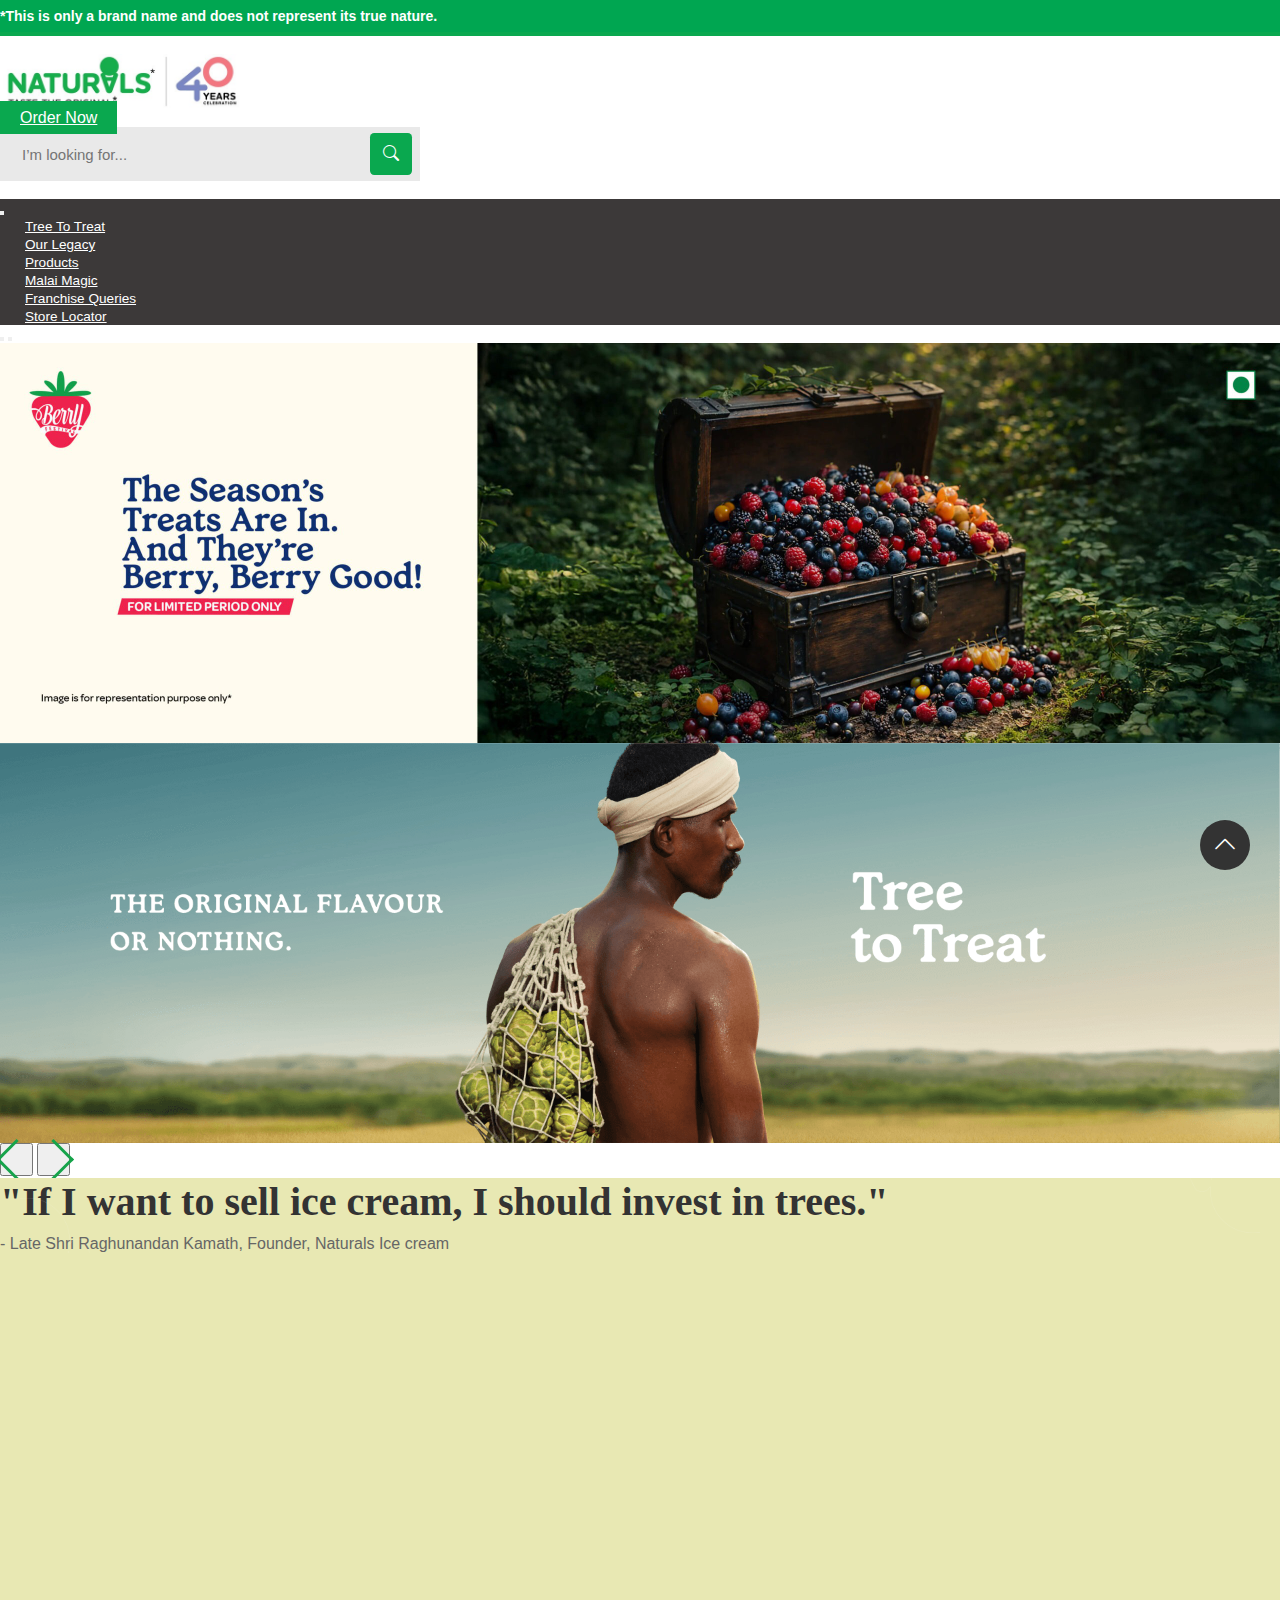
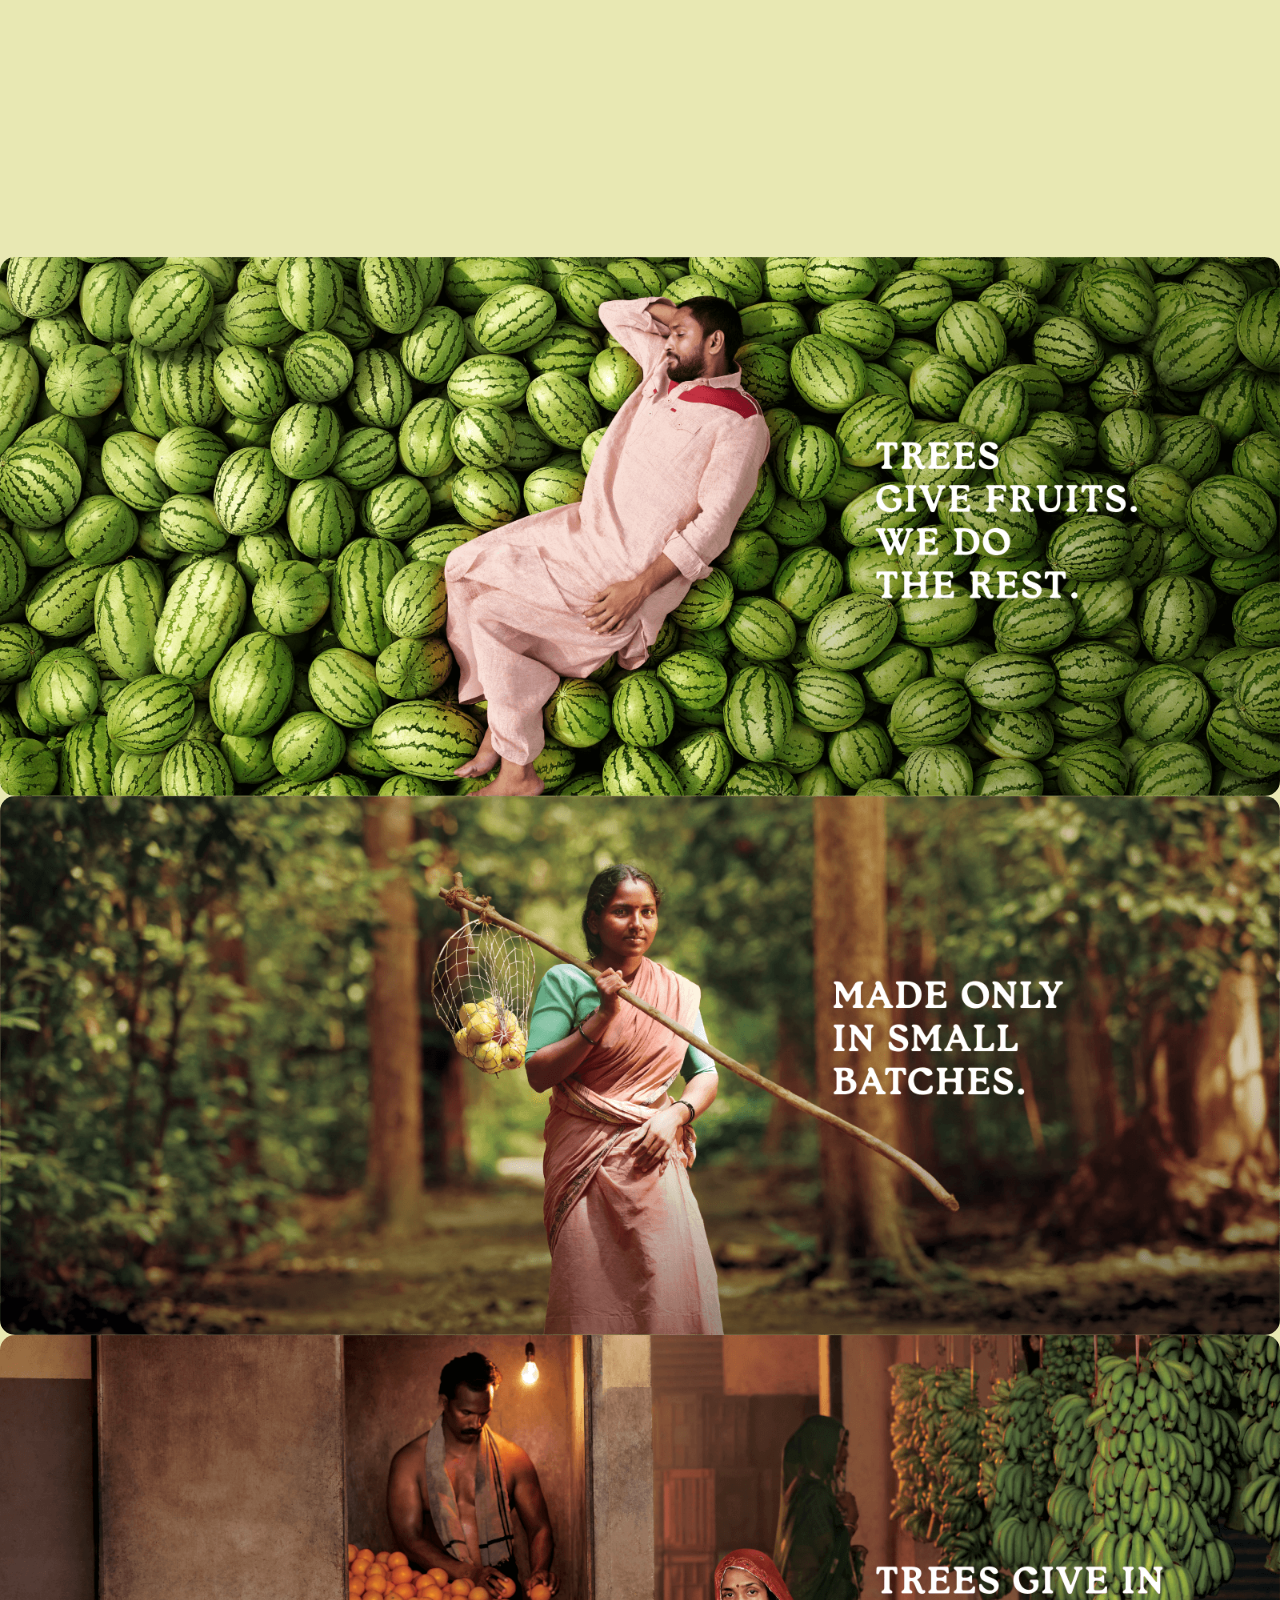
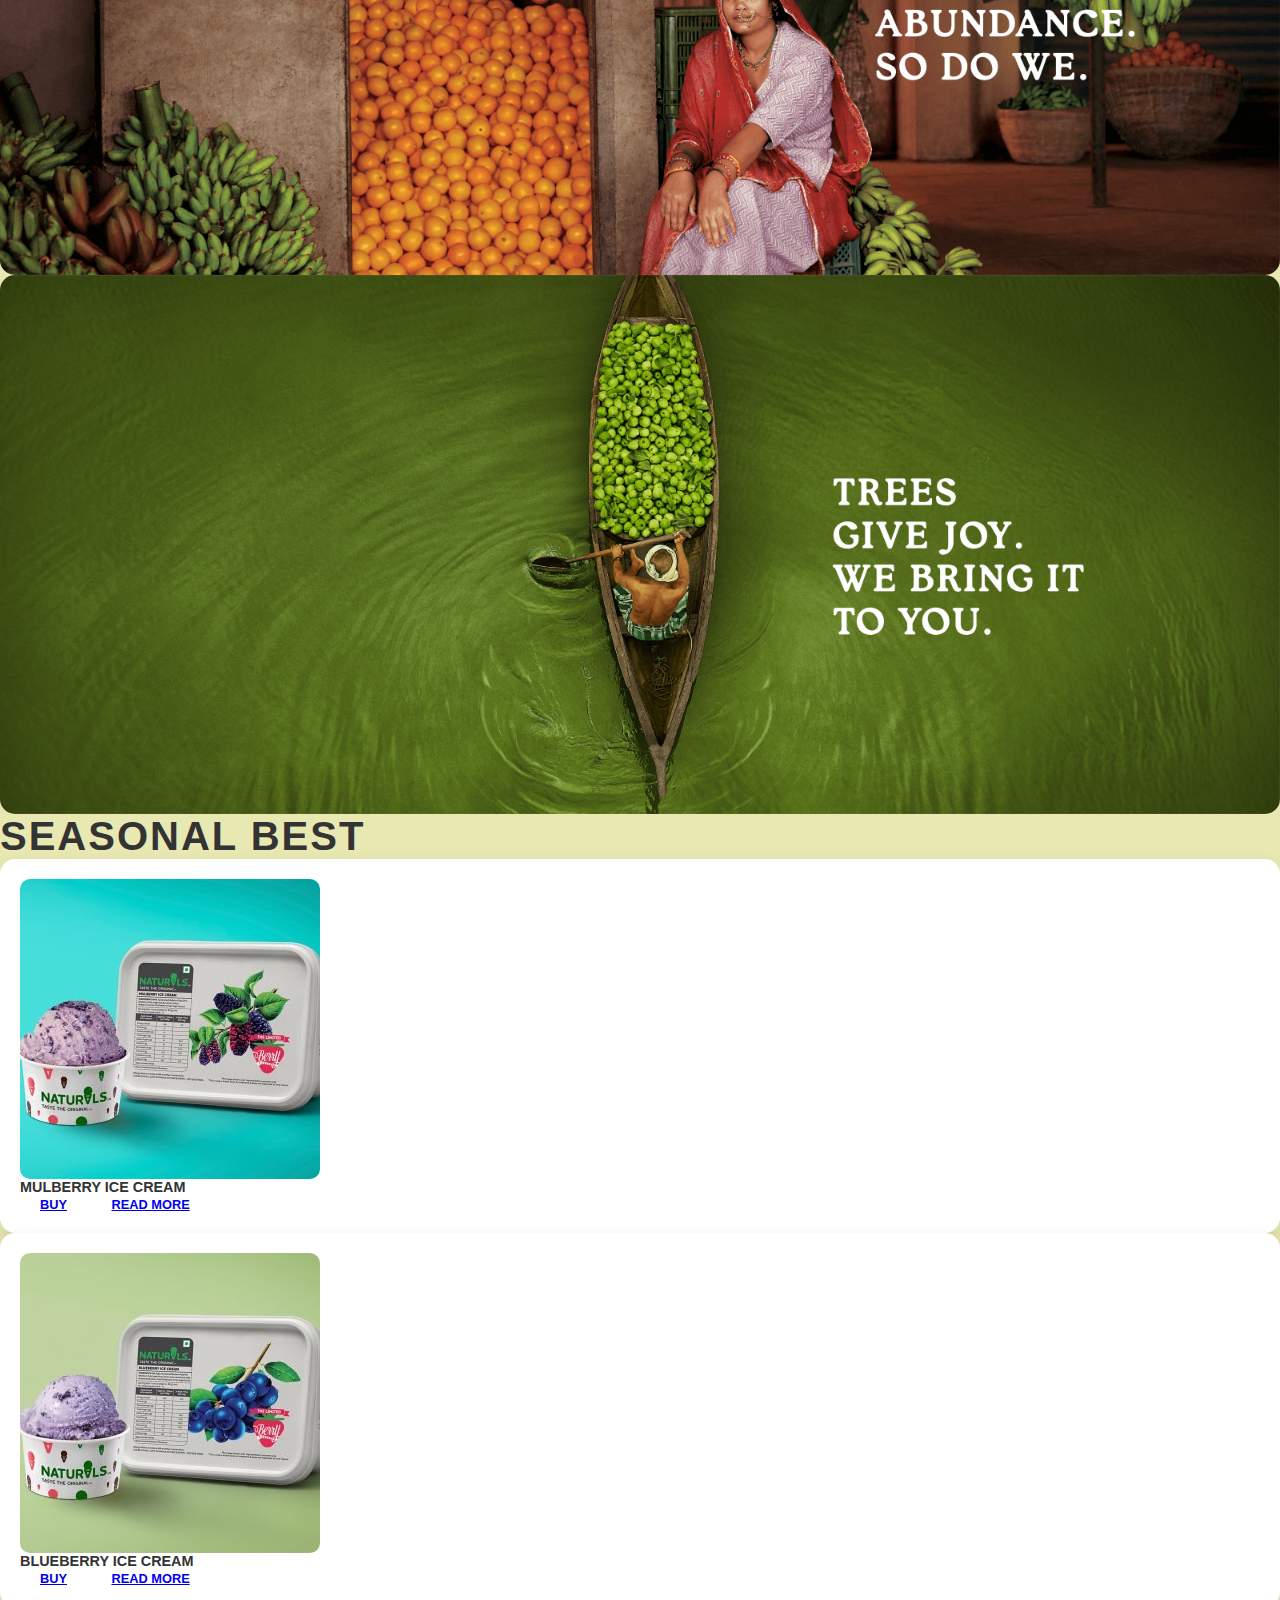
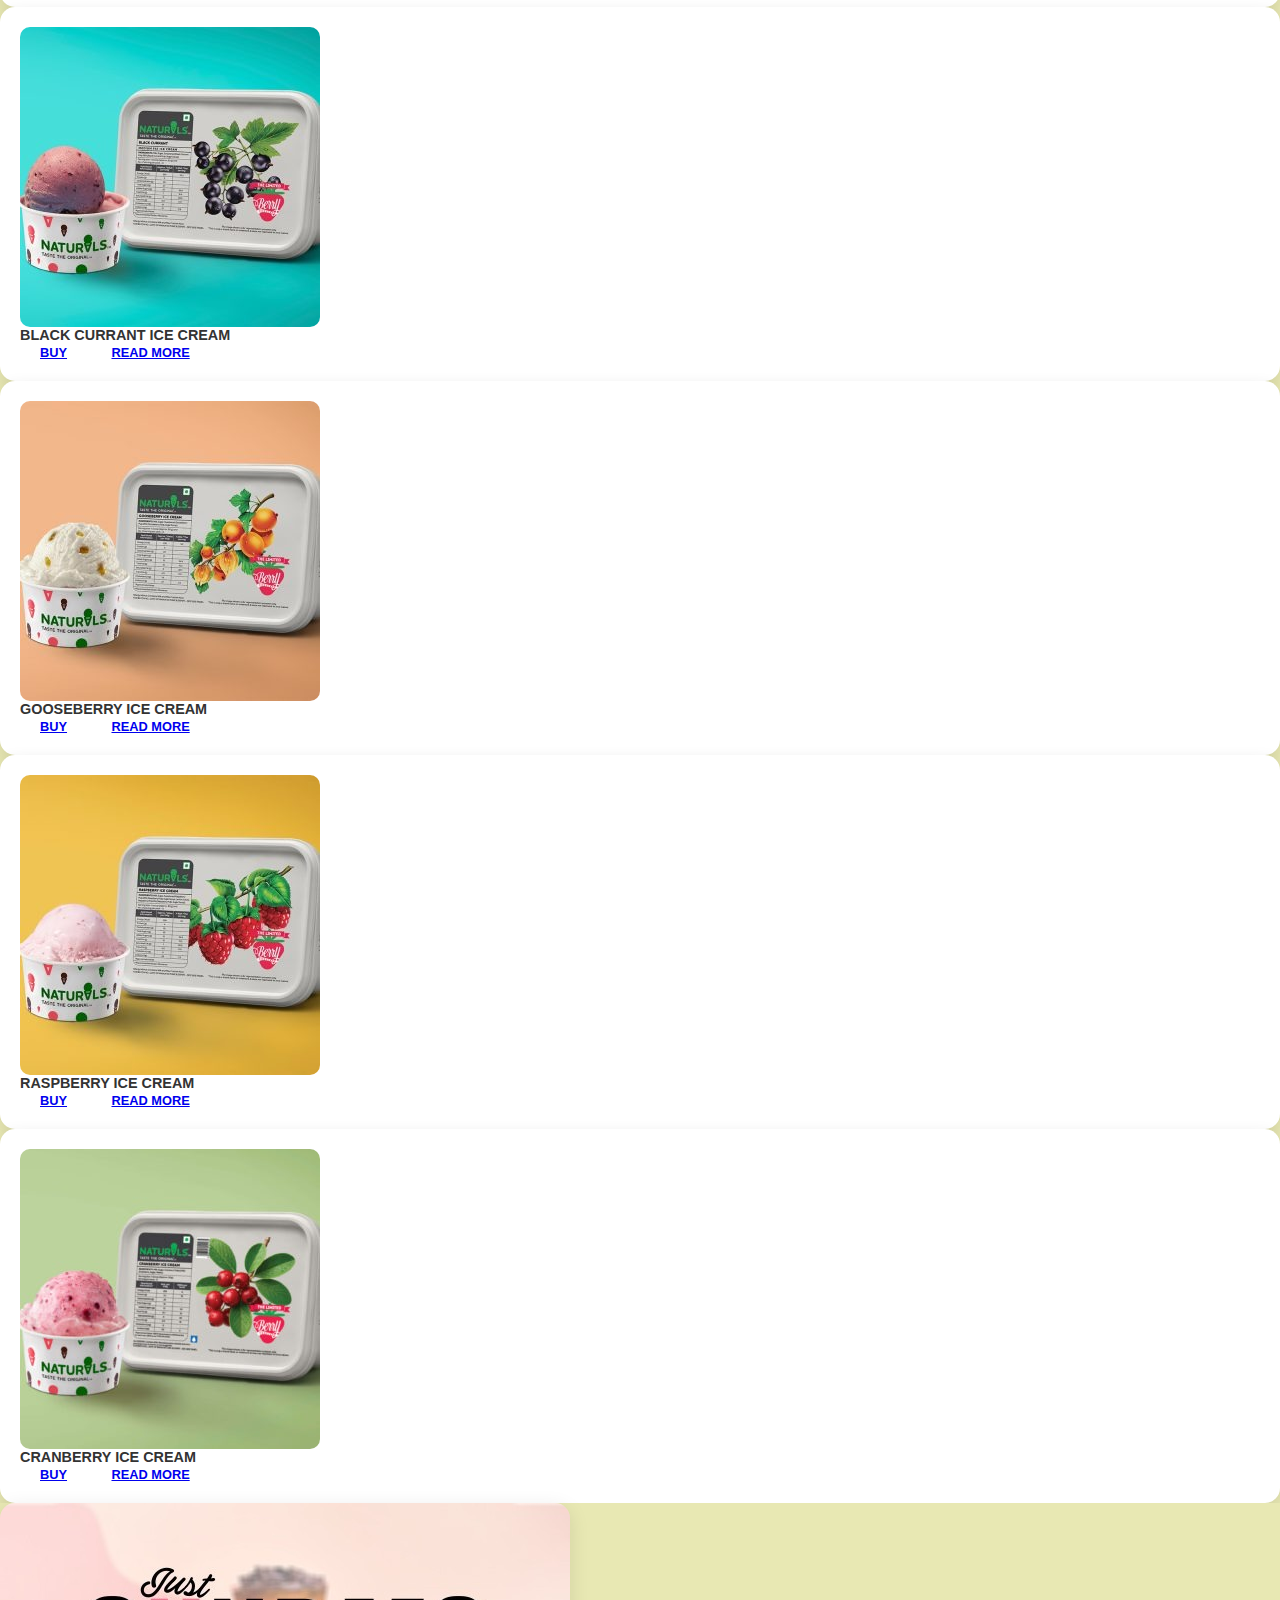
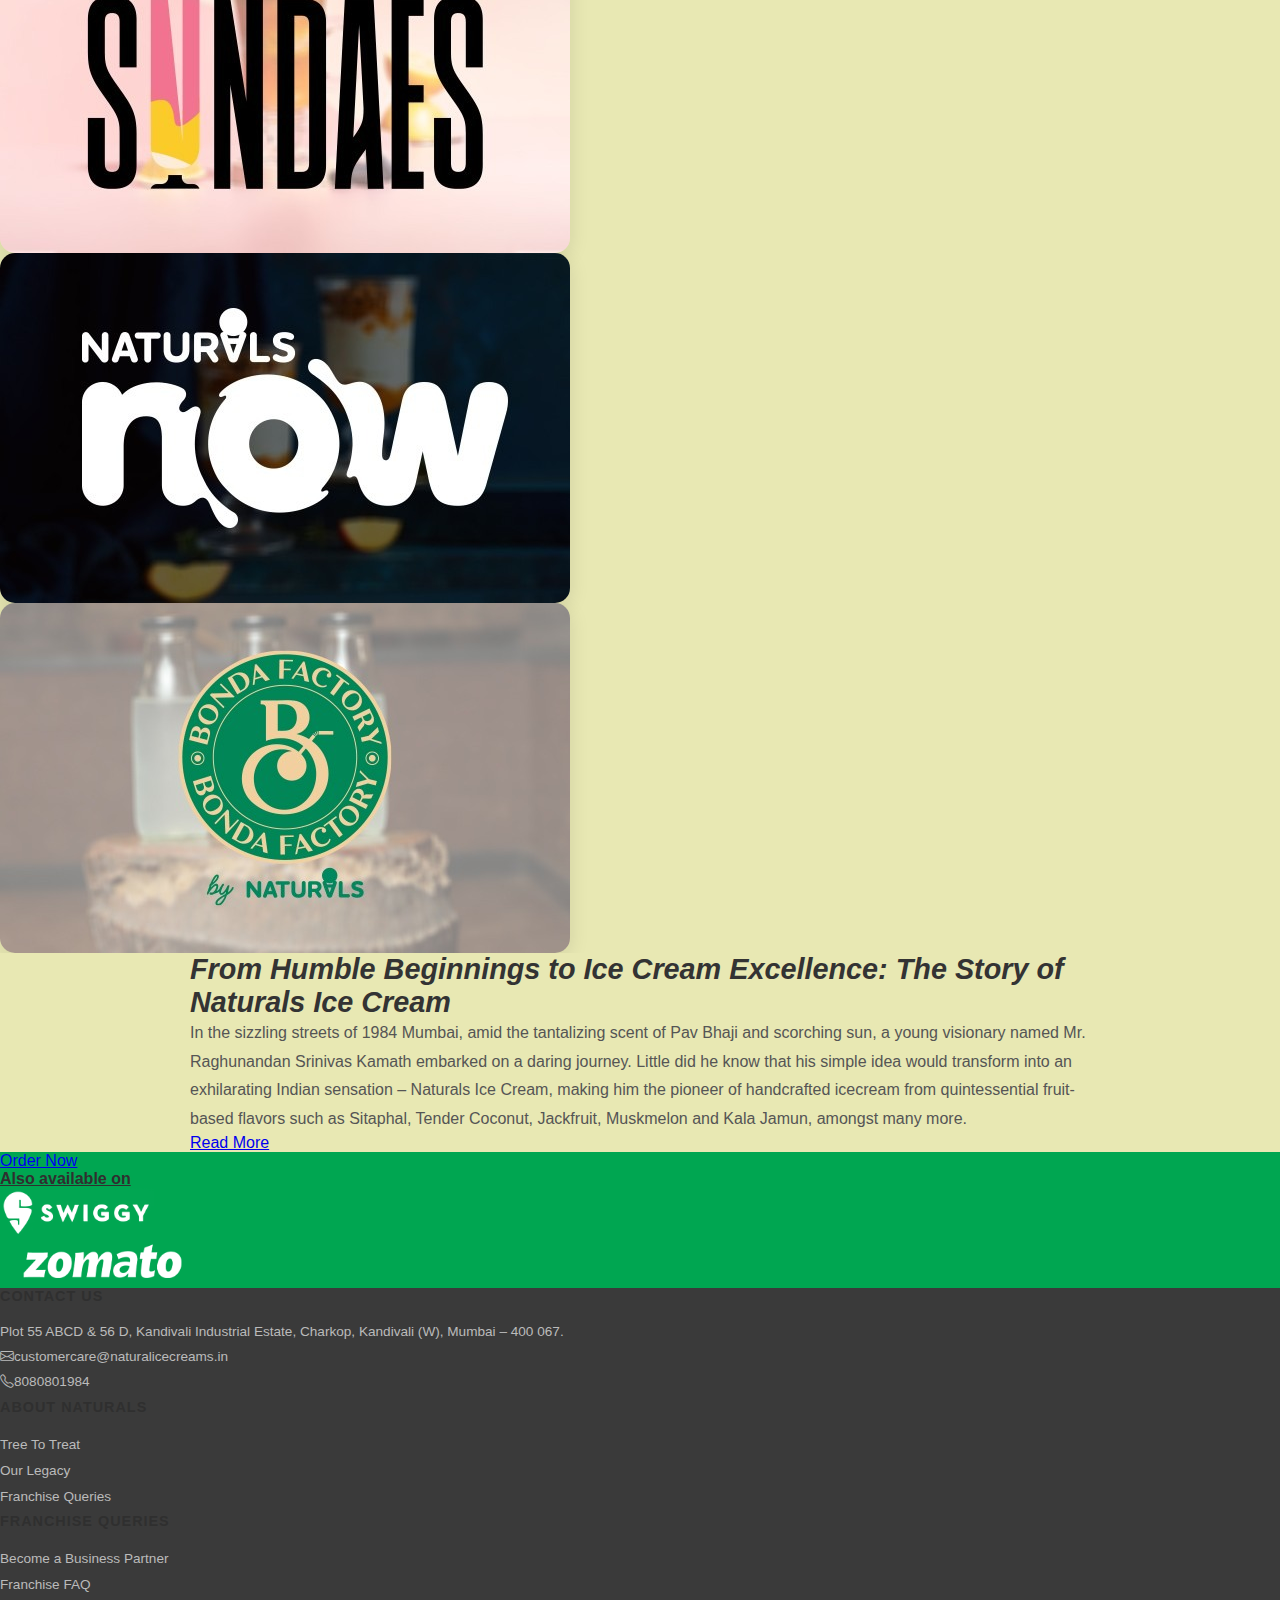
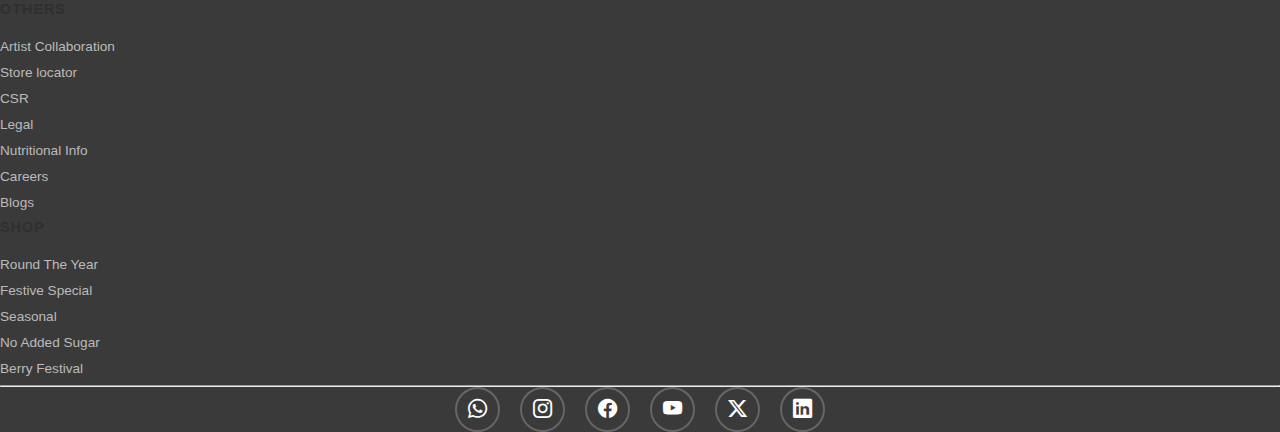
<file: index.html>
<!doctype html>
<html lang="en">
  <head>
    <meta charset="UTF-8" />
    <meta name="viewport" content="width=device-width, initial-scale=1.0" />
    <title>Buy Naturals Ice Cream Online, Taste The Original</title>
    <link
      href="https://cdn.jsdelivr.net/npm/bootstrap@5.0.2/dist/css/bootstrap.min.css"
      rel="stylesheet"
      integrity="sha384-EVSTQN3/azprG1Anm3QDgpJLIm9Nao0Yz1ztcQTwFspd3yD65VohhpuuCOmLASjC"
      crossorigin="anonymous"
    />
    <link
      rel="stylesheet"
      href="https://cdn.jsdelivr.net/npm/bootstrap-icons@1.11.1/font/bootstrap-icons.css"
    />
    <link rel="stylesheet" href="styles.css" />
  </head>
  <body>
    <div class="text-center py-2" id="warning">
      *This is only a brand name and does not represent its true nature.
    </div>
    <header class="topbar">
      <div class="container">
        <div class="row align-items-center">
          <div class="col-md-7 d-flex align-items-center gap-4">
            <a href="index.html"
              ><img
                src="images/imgi_1_Logo-with-asterisk-01-1.jpg"
                class="logo"
                alt="Naturals"
            /></a>
            <a href="#" class="btn order-btn">Order Now</a>
          </div>
          <div class="col-md-5 d-flex justify-content-end">
            <div class="search-wrapper">
              <input type="text" placeholder="I’m looking for..." />
              <button>
                <i class="bi bi-search"></i>
              </button>
            </div>
          </div>
        </div>
      </div>
    </header>
    <nav class="navbar navbar-expand-lg navbar-dark bg-dark-green">
      <div class="container">
        <button
          class="navbar-toggler"
          type="button"
          data-bs-toggle="collapse"
          data-bs-target="#navbarNav"
        >
          <span class="navbar-toggler-icon"></span>
        </button>
        <div
          class="collapse navbar-collapse justify-content-center"
          id="navbarNav"
        >
          <ul class="navbar-nav">
            <li class="nav-item">
              <a class="nav-link" href="tree-to-treat.html">Tree To Treat</a>
            </li>
            <li class="nav-item">
              <a class="nav-link" href="our-legacy.html">Our Legacy</a>
            </li>
            <li class="nav-item dropdown products-dropdown">
              <a class="nav-link dropdown-toggle" href="#" role="button"
                >Products</a
              >
              <div class="dropdown-menu products-megamenu">
                <div class="container">
                  <div
                    class="d-flex justify-content-center align-items-start flex-wrap gap-4"
                  >
                    <div class="text-center">
                      <a
                        href="festive-special.html"
                        class="product-category-link"
                      >
                        <img
                          src="images/Product/imgi_4_Festive-1.png"
                          alt="Festive Special"
                        />
                        <p>Festive Special</p>
                      </a>
                    </div>
                    <div class="text-center">
                      <a
                        href="no-added-sugar.html"
                        class="product-category-link"
                      >
                        <img
                          src="images/Product/imgi_3_nosuger.png"
                          alt="No Added Sugar"
                        />
                        <p>No Added Sugar</p>
                      </a>
                    </div>
                    <div class="text-center">
                      <a
                        href="round-the-year.html"
                        class="product-category-link"
                      >
                        <img
                          src="images/Product/imgi_2_Year-Round.png"
                          alt="Round The Year"
                        />
                        <p>Round The Year</p>
                      </a>
                    </div>
                    <div class="text-center">
                      <a href="seasonal.html" class="product-category-link">
                        <img
                          src="images/Product/imgi_6_Seasonal-2.png"
                          alt="Seasonal"
                        />
                        <p>Seasonal</p>
                      </a>
                    </div>
                    <div class="text-center">
                      <a
                        href="berry-festival.html"
                        class="product-category-link"
                      >
                        <img
                          src="images/Product/imgi_5_Berry-1.png"
                          alt="Berry Festival"
                        />
                        <p>Berry Festival</p>
                      </a>
                    </div>
                  </div>
                </div>
              </div>
            </li>
            <li class="nav-item">
              <a class="nav-link" href="malai-magic.html">Malai Magic</a>
            </li>
            <li class="nav-item">
              <a class="nav-link" href="franchise-queries.html"
                >Franchise Queries</a
              >
            </li>
            <li class="nav-item">
              <a class="nav-link" href="store-locator.html">Store Locator</a>
            </li>
          </ul>
        </div>
      </div>
    </nav>
    <section id="heroCarousel" class="carousel slide" data-bs-ride="carousel">
      <div class="carousel-indicators">
        <button
          type="button"
          data-bs-target="#heroCarousel"
          data-bs-slide-to="0"
          class="active"
        ></button>
        <button
          type="button"
          data-bs-target="#heroCarousel"
          data-bs-slide-to="1"
        ></button>
      </div>
      <div class="carousel-inner">
        <div class="carousel-item active">
          <img
            src="images/imgi_18_Berry-Festival-Digital-Adaptation_Website-Banner-Desktop-Size-1920-x-600-px-1-1-scaled.jpg"
            class="d-block w-100"
            alt="Berry Festival"
          />
        </div>
        <div class="carousel-item">
          <img
            src="images/imgi_17_Tree-To-Treat-Website_-Assets_Home-page-Banner-size-desktop-1920-×-600-px-.png"
            class="d-block w-100"
            alt="Tree To Treat"
          />
        </div>
      </div>
      <button
        class="carousel-control-prev"
        type="button"
        data-bs-target="#heroCarousel"
        data-bs-slide="prev"
      >
        <span class="carousel-control-prev-icon"></span>
      </button>
      <button
        class="carousel-control-next"
        type="button"
        data-bs-target="#heroCarousel"
        data-bs-slide="next"
      >
        <span class="carousel-control-next-icon"></span>
      </button>
    </section>
    <section class="quote-section py-5" id="quote">
      <div class="container text-center">
        <img
          src="images/imgi_21_logo-element-left.png"
          alt="Leaf"
          class="leaf-decor left-leaf"
        />
        <h2 class="quote-text">
          "If I want to sell ice cream, I should invest in trees."
        </h2>
        <p class="quote-author">
          - Late Shri Raghunandan Kamath, Founder, Naturals Ice cream
        </p>
        <img
          src="images/imgi_21_logo-element-left.png"
          alt="Leaf"
          class="leaf-decor right-leaf"
        />
      </div>
    </section>
    <section class="video-section py-4">
      <div class="container">
        <div class="video-wrapper">
          <iframe
            width="100%"
            height="600"
            src="https://www.youtube.com/embed/csk-oB1b_k0"
            title="Tree To Treat Video"
            frameborder="0"
            allow="
              accelerometer;
              autoplay;
              clipboard-write;
              encrypted-media;
              gyroscope;
              picture-in-picture;
            "
            allowfullscreen
          ></iframe>
        </div>
      </div>
    </section>
    <section class="image-grid-section py-5 bg-light-green">
      <div class="container">
        <div class="row g-4">
          <div class="col-md-6">
            <img
              src="images/imgi_32_Tree-To-Treat-Website_-Assets_All-four-boxes-Image-1-1600-×-674-px-.png"
              alt="Trees Give Joy"
              class="img-fluid rounded"
            />
          </div>
          <div class="col-md-6">
            <img
              src="images/imgi_31_Tree-To-Treat-Website_-Assets_All-four-boxes-Image-2-1600-×-674-px.png"
              alt="Made In Small Batches"
              class="img-fluid rounded"
            />
          </div>
          <div class="col-md-6">
            <img
              src="images/imgi_30_Tree-To-Treat-Website_-Assets_All-four-boxes-Image-3-1600-×-674-px.png"
              alt="Trees Give In Abundance"
              class="img-fluid rounded"
            />
          </div>
          <div class="col-md-6">
            <img
              src="images/imgi_29_Tree-To-Treat-Website_-Assets_All-four-boxes-Image-4-1600-×-674-px.png"
              alt="Trees Give Fruits"
              class="img-fluid rounded"
            />
          </div>
        </div>
      </div>
    </section>
    <section class="seasonal-section py-5 bg-light-green">
      <div class="container">
        <h2 class="section-title text-center mb-5">SEASONAL BEST</h2>
        <div class="row justify-content-center g-4">
          <div class="col-lg-3 col-md-4 col-sm-6">
            <div class="product-card text-center">
              <img
                src="images/imgi_33_Mulberry-tubshot-300x300.jpg"
                alt="Mulberry Ice Cream"
                class="img-fluid"
              />
              <h5 class="product-name mt-3">MULBERRY ICE CREAM</h5>
              <div class="product-buttons mt-3">
                <a href="#" class="btn btn-success btn-sm">BUY</a>
                <a href="#" class="btn btn-secondary btn-sm">READ MORE</a>
              </div>
            </div>
          </div>
          <div class="col-lg-3 col-md-4 col-sm-6">
            <div class="product-card text-center">
              <img
                src="images/imgi_34_Blueberry-tubshot-300x300.jpg"
                alt="Blueberry Ice Cream"
                class="img-fluid"
              />
              <h5 class="product-name mt-3">BLUEBERRY ICE CREAM</h5>
              <div class="product-buttons mt-3">
                <a href="#" class="btn btn-success btn-sm">BUY</a>
                <a href="#" class="btn btn-secondary btn-sm">READ MORE</a>
              </div>
            </div>
          </div>
          <div class="col-lg-3 col-md-4 col-sm-6">
            <div class="product-card text-center">
              <img
                src="images/imgi_35_Blackcurrant-tubshot-300x300.jpg"
                alt="Black Currant Ice Cream"
                class="img-fluid"
              />
              <h5 class="product-name mt-3">BLACK CURRANT ICE CREAM</h5>
              <div class="product-buttons mt-3">
                <a href="#" class="btn btn-success btn-sm">BUY</a>
                <a href="#" class="btn btn-secondary btn-sm">READ MORE</a>
              </div>
            </div>
          </div>
          <div class="col-lg-3 col-md-4 col-sm-6">
            <div class="product-card text-center">
              <img
                src="images/imgi_36_Gooseberry-tubshot-300x300.jpg"
                alt="Gooseberry Ice Cream"
                class="img-fluid"
              />
              <h5 class="product-name mt-3">GOOSEBERRY ICE CREAM</h5>
              <div class="product-buttons mt-3">
                <a href="#" class="btn btn-success btn-sm">BUY</a>
                <a href="#" class="btn btn-secondary btn-sm">READ MORE</a>
              </div>
            </div>
          </div>
          <div class="col-lg-3 col-md-4 col-sm-6">
            <div class="product-card text-center">
              <img
                src="images/imgi_37_Raspberry-tubshot-300x300.jpg"
                alt="Raspberry Ice Cream"
                class="img-fluid"
              />
              <h5 class="product-name mt-3">RASPBERRY ICE CREAM</h5>
              <div class="product-buttons mt-3">
                <a href="#" class="btn btn-success btn-sm">BUY</a>
                <a href="#" class="btn btn-secondary btn-sm">READ MORE</a>
              </div>
            </div>
          </div>
          <div class="col-lg-3 col-md-4 col-sm-6">
            <div class="product-card text-center">
              <img
                src="images/imgi_38_Cranberry-Tub-shot-website-1-1-300x300.jpg"
                alt="Cranberry Ice Cream"
                class="img-fluid"
              />
              <h5 class="product-name mt-3">CRANBERRY ICE CREAM</h5>
              <div class="product-buttons mt-3">
                <a href="#" class="btn btn-success btn-sm">BUY</a>
                <a href="#" class="btn btn-secondary btn-sm">READ MORE</a>
              </div>
            </div>
          </div>
        </div>
      </div>
    </section>
    <section class="brands-section py-5 bg-light-green">
      <div class="container">
        <div class="row justify-content-center g-4">
          <div class="col-lg-4 col-md-6">
            <img
              src="images/imgi_41_JS-new.jpg"
              alt="Just Sundaes"
              class="img-fluid rounded brand-img"
            />
          </div>
          <div class="col-lg-4 col-md-6">
            <img
              src="images/imgi_42_NOW-new.jpg"
              alt="Naturals Now"
              class="img-fluid rounded brand-img"
            />
          </div>
          <div class="col-lg-4 col-md-6">
            <img
              src="images/imgi_43_BF.jpg"
              alt="Bonda Factory"
              class="img-fluid rounded brand-img"
            />
          </div>
        </div>
      </div>
    </section>

    <section class="story-section py-5 bg-light-green">
      <div class="container">
        <div class="story-card p-5 bg-white rounded shadow">
          <h3 class="story-title text-center mb-4">
            From Humble Beginnings to Ice Cream Excellence: The Story of
            Naturals Ice Cream
          </h3>
          <p class="story-text">
            In the sizzling streets of 1984 Mumbai, amid the tantalizing scent
            of Pav Bhaji and scorching sun, a young visionary named Mr.
            Raghunandan Srinivas Kamath embarked on a daring journey. Little did
            he know that his simple idea would transform into an exhilarating
            Indian sensation – Naturals Ice Cream, making him the pioneer of
            handcrafted icecream from quintessential fruit-based flavors such as
            Sitaphal, Tender Coconut, Jackfruit, Muskmelon and Kala Jamun,
            amongst many more.
          </p>
          <div class="text-center mt-4">
            <a href="#" class="btn btn-success">Read More</a>
          </div>
        </div>
      </div>
    </section>
    <section class="order-section py-5 bg-success">
      <div class="container text-center">
        <a href="#" class="btn btn-dark btn-lg mb-4">Order Now</a>
        <h4 class="text-white mb-4"><u>Also available on</u></h4>
        <div
          class="delivery-logos d-flex justify-content-center align-items-center gap-5"
        >
          <img
            src="images/imgi_77_swiggyLogo.png"
            alt="Swiggy"
            class="delivery-logo"
          />
          <img
            src="images/imgi_24_logo_zomato-1.png"
            alt="Zomato"
            class="delivery-logo"
          />
        </div>
      </div>
    </section>
    <footer class="footer py-5 bg-dark text-white">
      <div class="container">
        <div class="row">
          <div class="col-lg-3 col-md-6 mb-4">
            <h5 class="footer-title">CONTACT US</h5>
            <p class="footer-text">
              Plot 55 ABCD & 56 D, Kandivali Industrial Estate, Charkop,
              Kandivali (W), Mumbai – 400 067.
            </p>
            <p class="footer-text">
              <i class="bi bi-envelope me-2"></i
              >customercare@naturalicecreams.in
            </p>
            <p class="footer-text">
              <i class="bi bi-telephone me-2"></i>8080801984
            </p>
          </div>
          <div class="col-lg-3 col-md-6 mb-4">
            <h5 class="footer-title">ABOUT NATURALS</h5>
            <ul class="footer-links list-unstyled">
              <li><a href="#">Tree To Treat</a></li>
              <li><a href="#">Our Legacy</a></li>
              <li><a href="#">Franchise Queries</a></li>
            </ul>
            <h5 class="footer-title mt-4">FRANCHISE QUERIES</h5>
            <ul class="footer-links list-unstyled">
              <li><a href="#">Become a Business Partner</a></li>
              <li><a href="#">Franchise FAQ</a></li>
            </ul>
          </div>
          <div class="col-lg-3 col-md-6 mb-4">
            <h5 class="footer-title">OTHERS</h5>
            <ul class="footer-links list-unstyled">
              <li><a href="#">Artist Collaboration</a></li>
              <li><a href="#">Store locator</a></li>
              <li><a href="#">CSR</a></li>
              <li><a href="#">Legal</a></li>
              <li><a href="#">Nutritional Info</a></li>
              <li><a href="#">Careers</a></li>
              <li><a href="#">Blogs</a></li>
            </ul>
          </div>
          <div class="col-lg-3 col-md-6 mb-4">
            <h5 class="footer-title">SHOP</h5>
            <ul class="footer-links list-unstyled">
              <li><a href="#">Round The Year</a></li>
              <li><a href="#">Festive Special</a></li>
              <li><a href="#">Seasonal</a></li>
              <li><a href="#">No Added Sugar</a></li>
              <li><a href="#">Berry Festival</a></li>
            </ul>
          </div>
        </div>
        <hr class="my-4" />
        <div class="row align-items-center">
          <div class="col-md-12 text-center">
            <div class="social-icons">
              <a href="#" class="social-icon"><i class="bi bi-whatsapp"></i></a>
              <a href="#" class="social-icon"
                ><i class="bi bi-instagram"></i
              ></a>
              <a href="#" class="social-icon"><i class="bi bi-facebook"></i></a>
              <a href="#" class="social-icon"><i class="bi bi-youtube"></i></a>
              <a href="#" class="social-icon"
                ><i class="bi bi-twitter-x"></i
              ></a>
              <a href="#" class="social-icon"><i class="bi bi-linkedin"></i></a>
            </div>
          </div>
        </div>
      </div>
    </footer>
    <a href="#" class="scroll-top"><i class="bi bi-chevron-up"></i></a>
    <script
      src="https://cdn.jsdelivr.net/npm/bootstrap@5.0.2/dist/js/bootstrap.bundle.min.js"
      integrity="sha384-MrcW6ZMFYlzcLA8Nl+NtUVF0sA7MsXsP1UyJoMp4YLEuNSfAP+JcXn/tWtIaxVXM"
      crossorigin="anonymous"
    ></script>
  </body>
</html>
</file>
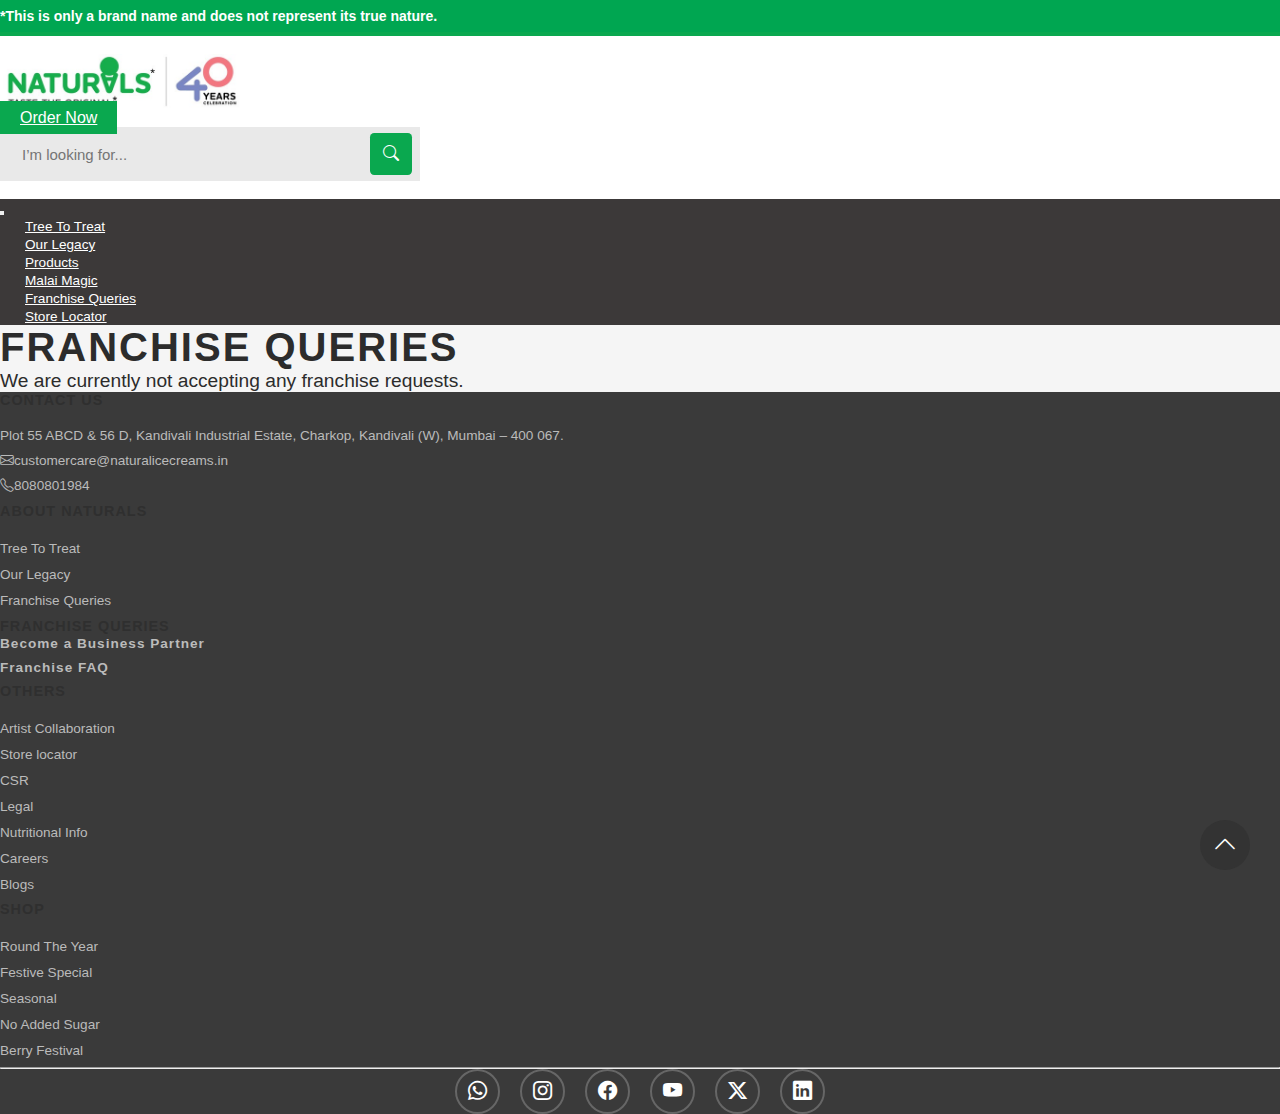
<file: franchise-queries.html>
<!doctype html>
<html lang="en">
  <head>
    <meta charset="UTF-8" />
    <meta name="viewport" content="width=device-width, initial-scale=1.0" />
    <title>Franchise Queries - Naturals Ice Cream</title>
    <link
      href="https://cdn.jsdelivr.net/npm/bootstrap@5.0.2/dist/css/bootstrap.min.css"
      rel="stylesheet"
      integrity="sha384-EVSTQN3/azprG1Anm3QDgpJLIm9Nao0Yz1ztcQTwFspd3yD65VohhpuuCOmLASjC"
      crossorigin="anonymous"
    />
    <link
      rel="stylesheet"
      href="https://cdn.jsdelivr.net/npm/bootstrap-icons@1.11.1/font/bootstrap-icons.css"
    />
    <link rel="stylesheet" href="styles.css" />
  </head>
  <body>
    <div class="text-center py-2" id="warning">
      *This is only a brand name and does not represent its true nature.
    </div>
        <header class="topbar">
  <div class="container">
    <div class="row align-items-center">
      <div class="col-md-7 d-flex align-items-center gap-4">
        <a href="index.html"><img src="images/imgi_1_Logo-with-asterisk-01-1.jpg" class="logo" alt="Naturals"></a>
        <a href="#" class="btn order-btn">Order Now</a>
      </div>
      <div class="col-md-5 d-flex justify-content-end">
        <div class="search-wrapper">
          <input type="text" placeholder="I’m looking for..." />
          <button>
            <i class="bi bi-search"></i>
          </button>
        </div>
      </div>
    </div>
  </div>
</header>
    <nav class="navbar navbar-expand-lg navbar-dark bg-dark-green">
      <div class="container">
        <button
          class="navbar-toggler"
          type="button"
          data-bs-toggle="collapse"
          data-bs-target="#navbarNav"
        >
          <span class="navbar-toggler-icon"></span>
        </button>
        <div
          class="collapse navbar-collapse justify-content-center"
          id="navbarNav"
        >
          <ul class="navbar-nav">
            <li class="nav-item">
              <a class="nav-link" href="tree-to-treat.html">Tree To Treat</a>
            </li>
            <li class="nav-item">
              <a class="nav-link" href="our-legacy.html">Our Legacy</a>
            </li>
            <li class="nav-item dropdown products-dropdown">
              <a class="nav-link dropdown-toggle" href="#" role="button">Products</a>
              <div class="dropdown-menu products-megamenu">
                <div class="container">
                  <div class="d-flex justify-content-center align-items-start flex-wrap gap-4">
                    <div class="text-center">
                      <a href="festive-special.html" class="product-category-link">
                        <img src="images/Product/imgi_4_Festive-1.png" alt="Festive Special">
                        <p>Festive Special</p>
                      </a>
                    </div>
                    <div class="text-center">
                      <a href="no-added-sugar.html" class="product-category-link">
                        <img src="images/Product/imgi_3_nosuger.png" alt="No Added Sugar">
                        <p>No Added Sugar</p>
                      </a>
                    </div>
                    <div class="text-center">
                      <a href="round-the-year.html" class="product-category-link">
                        <img src="images/Product/imgi_2_Year-Round.png" alt="Round The Year">
                        <p>Round The Year</p>
                      </a>
                    </div>
                    <div class="text-center">
                      <a href="seasonal.html" class="product-category-link">
                        <img src="images/Product/imgi_6_Seasonal-2.png" alt="Seasonal">
                        <p>Seasonal</p>
                      </a>
                    </div>
                    <div class="text-center">
                      <a href="berry-festival.html" class="product-category-link">
                        <img src="images/Product/imgi_5_Berry-1.png" alt="Berry Festival">
                        <p>Berry Festival</p>
                      </a>
                    </div>
                  </div>
                </div>
              </div>
            </li>
            <li class="nav-item">
              <a class="nav-link" href="malai-magic.html">Malai Magic</a>
            </li>
            <li class="nav-item">
              <a class="nav-link active" href="franchise-queries.html">Franchise Queries</a>
            </li>
            <li class="nav-item">
              <a class="nav-link" href="store-locator.html">Store Locator</a>
            </li>
          </ul>
        </div>
      </div>
    </nav>
    <section class="franchise-hero py-5" style="background-color: #f5f5f5;">
      <div class="container text-center py-5">
        <h1 class="display-4 font-weight-bold mb-4" style="color: #2c2c2c;">FRANCHISE QUERIES</h1>
        <h5 class="mb-5" style="color: #2c2c2c;">We are currently not accepting any franchise requests.</h5>
      </div>
    </section>
    <footer class="footer py-5 bg-dark text-white">
      <div class="container">
        <div class="row">
          <div class="col-lg-3 col-md-6 mb-4">
            <h5 class="footer-title">CONTACT US</h5>
            <p class="footer-text">
              Plot 55 ABCD & 56 D, Kandivali Industrial Estate, Charkop,
              Kandivali (W), Mumbai – 400 067.
            </p>
            <p class="footer-text">
              <i class="bi bi-envelope me-2"></i
              >customercare@naturalicecreams.in
            </p>
            <p class="footer-text">
              <i class="bi bi-telephone me-2"></i>8080801984
            </p>
          </div>
          <div class="col-lg-3 col-md-6 mb-4">
            <h5 class="footer-title">ABOUT NATURALS</h5>
            <ul class="footer-links list-unstyled">
              <li><a href="tree-to-treat.html">Tree To Treat</a></li>
              <li><a href="our-legacy.html">Our Legacy</a></li>
              <li><a href="franchise-queries.html">Franchise Queries</a></li>
            </ul>
            <h class="footer-title mt-4">FRANCHISE QUERIES</h5>
            <ul class="footer-links list-unstyled">
              <li><a href="#">Become a Business Partner</a></li>
              <li><a href="#">Franchise FAQ</a></li>
            </ul>
          </div>
          <div class="col-lg-3 col-md-6 mb-4">
            <h5 class="footer-title">OTHERS</h5>
            <ul class="footer-links list-unstyled">
              <li><a href="#">Artist Collaboration</a></li>
              <li><a href="#">Store locator</a></li>
              <li><a href="#">CSR</a></li>
              <li><a href="#">Legal</a></li>
              <li><a href="#">Nutritional Info</a></li>
              <li><a href="#">Careers</a></li>
              <li><a href="#">Blogs</a></li>
            </ul>
          </div>
          <div class="col-lg-3 col-md-6 mb-4">
            <h5 class="footer-title">SHOP</h5>
            <ul class="footer-links list-unstyled">
              <li><a href="#">Round The Year</a></li>
              <li><a href="#">Festive Special</a></li>
              <li><a href="#">Seasonal</a></li>
              <li><a href="#">No Added Sugar</a></li>
              <li><a href="#">Berry Festival</a></li>
            </ul>
          </div>
        </div>
        <hr class="my-4" />
        <div class="row align-items-center">
          <div class="col-md-12 text-center">
            <div class="social-icons">
              <a href="#" class="social-icon"><i class="bi bi-whatsapp"></i></a>
              <a href="#" class="social-icon"
                ><i class="bi bi-instagram"></i
              ></a>
              <a href="#" class="social-icon"><i class="bi bi-facebook"></i></a>
              <a href="#" class="social-icon"><i class="bi bi-youtube"></i></a>
              <a href="#" class="social-icon"
                ><i class="bi bi-twitter-x"></i
              ></a>
              <a href="#" class="social-icon"><i class="bi bi-linkedin"></i></a>
            </div>
          </div>
        </div>
      </div>
    </footer>
    <a href="#" class="scroll-top"><i class="bi bi-chevron-up"></i></a>
    <script
      src="https://cdn.jsdelivr.net/npm/bootstrap@5.0.2/dist/js/bootstrap.bundle.min.js"
      integrity="sha384-MrcW6ZMFYlzcLA8Nl+NtUVF0sA7MsXsP1UyJoMp4YLEuNSfAP+JcXn/tWtIaxVXM"
      crossorigin="anonymous"
    ></script>
  </body>
</html>
</file>
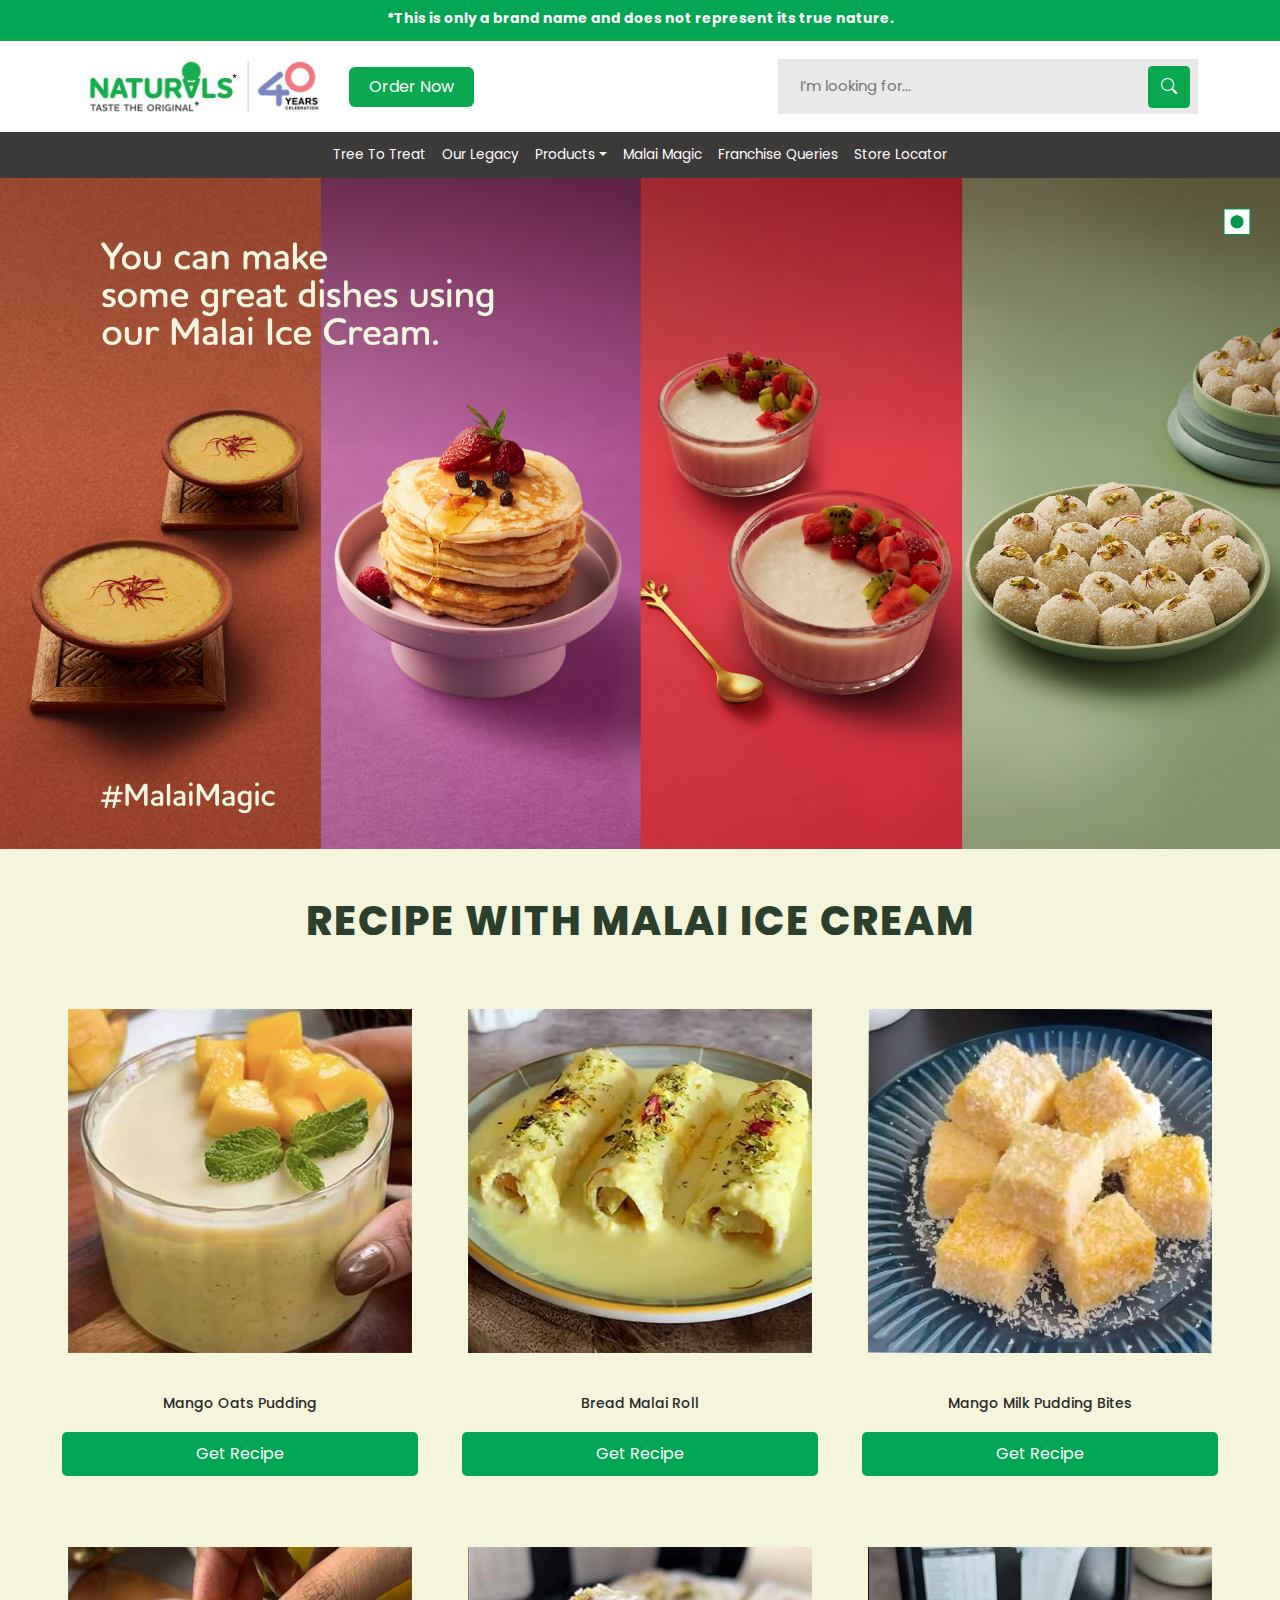
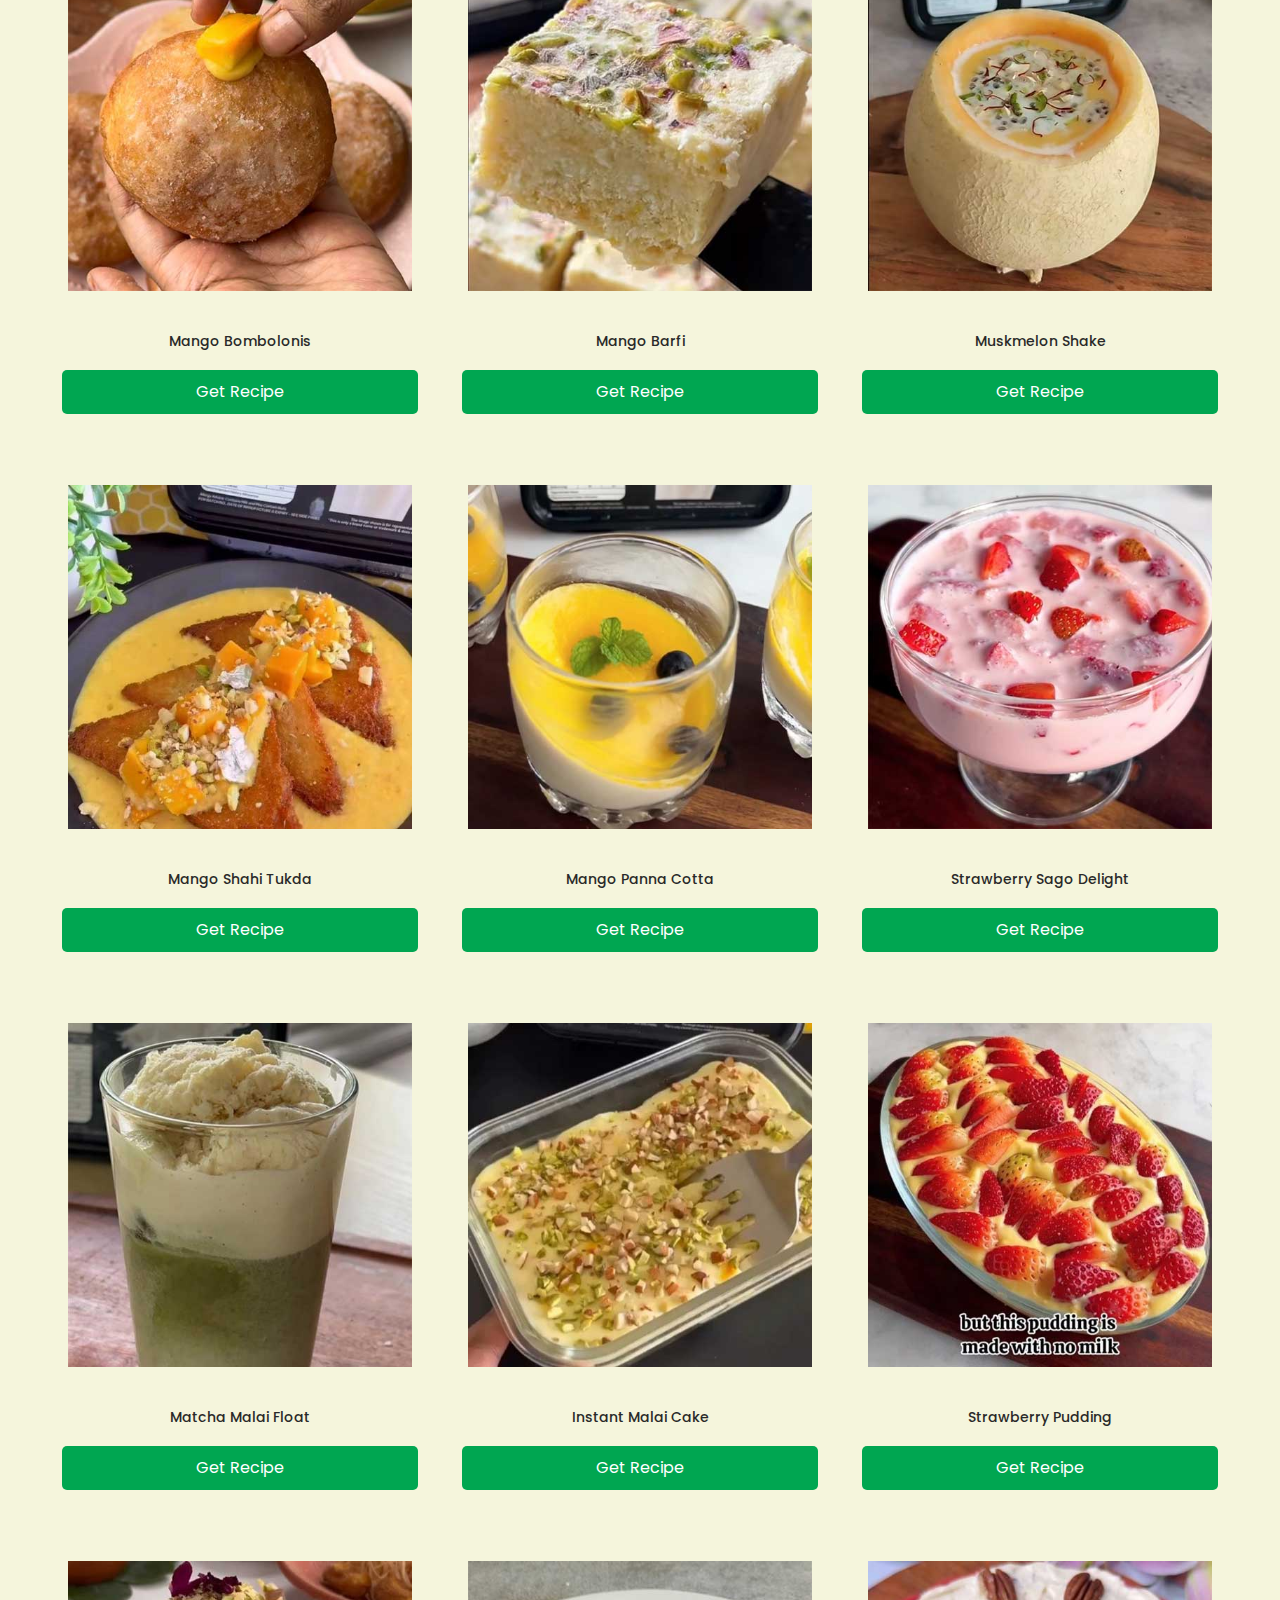
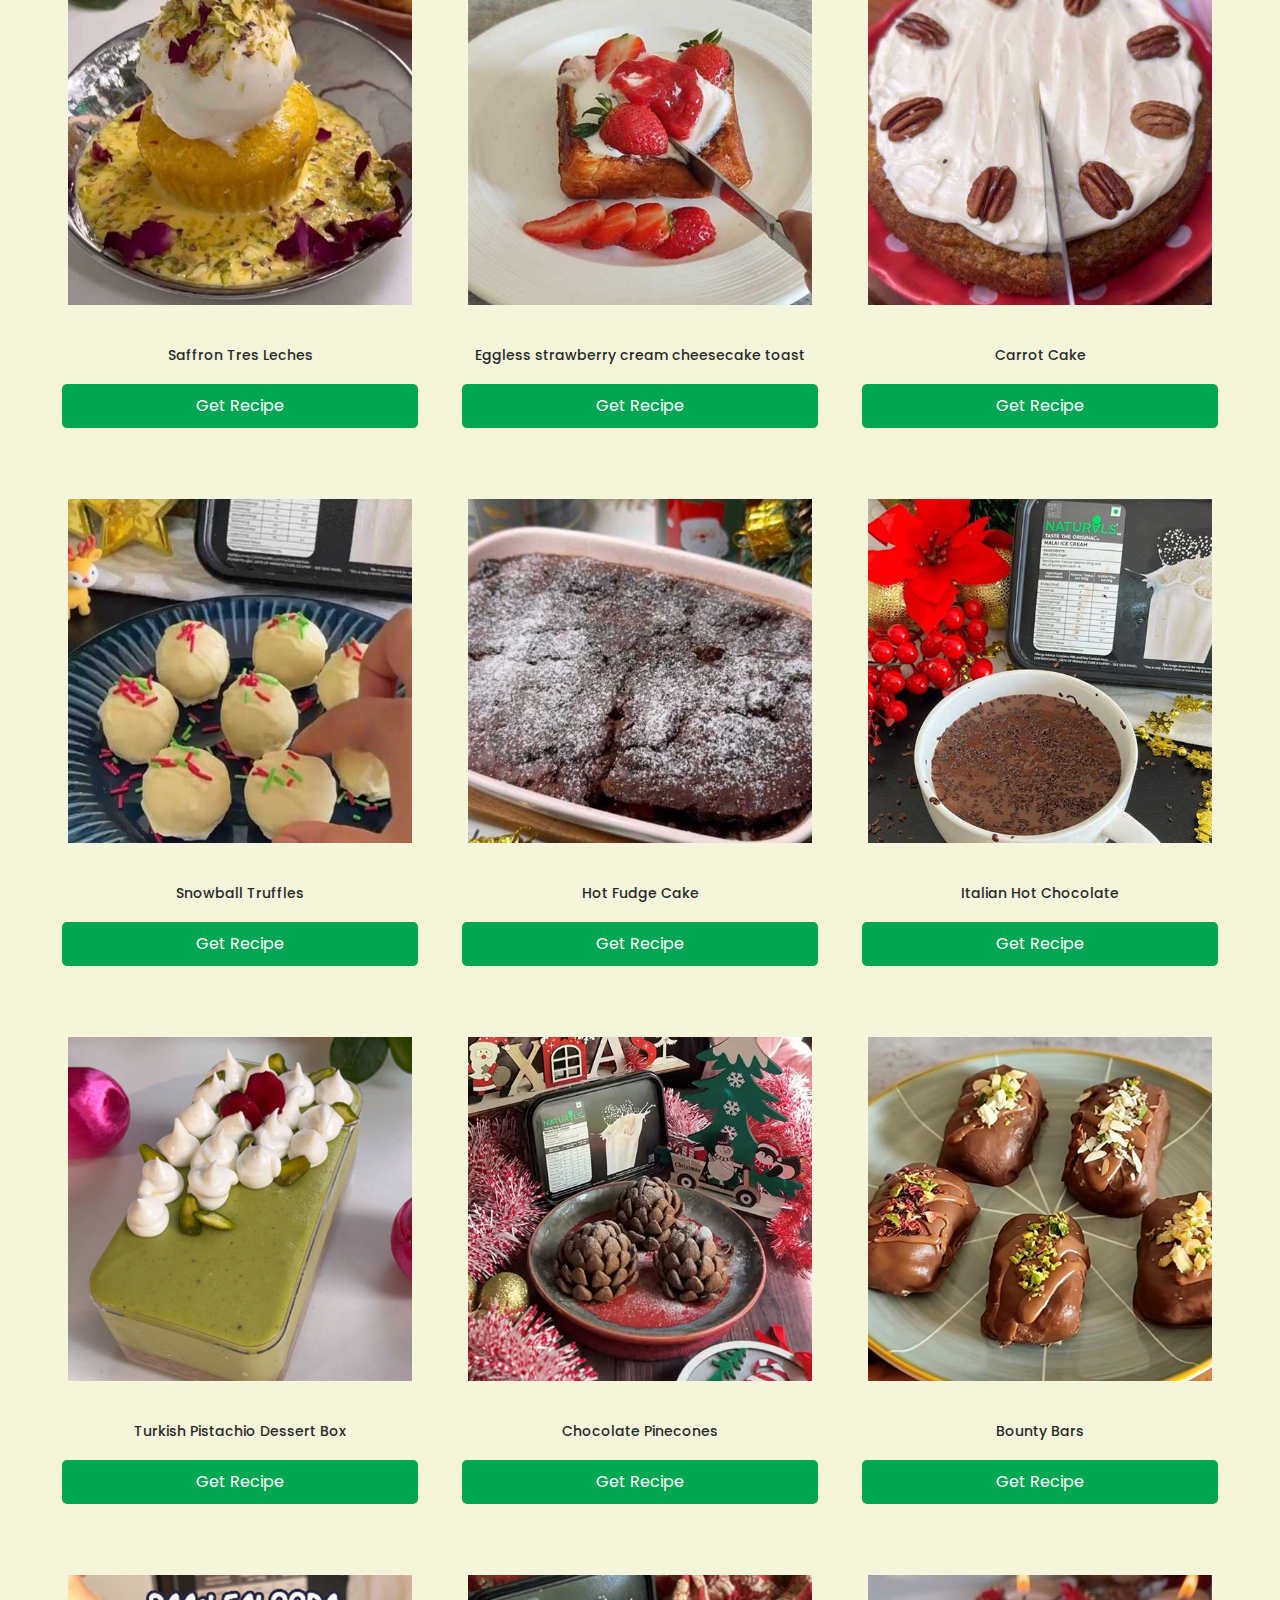
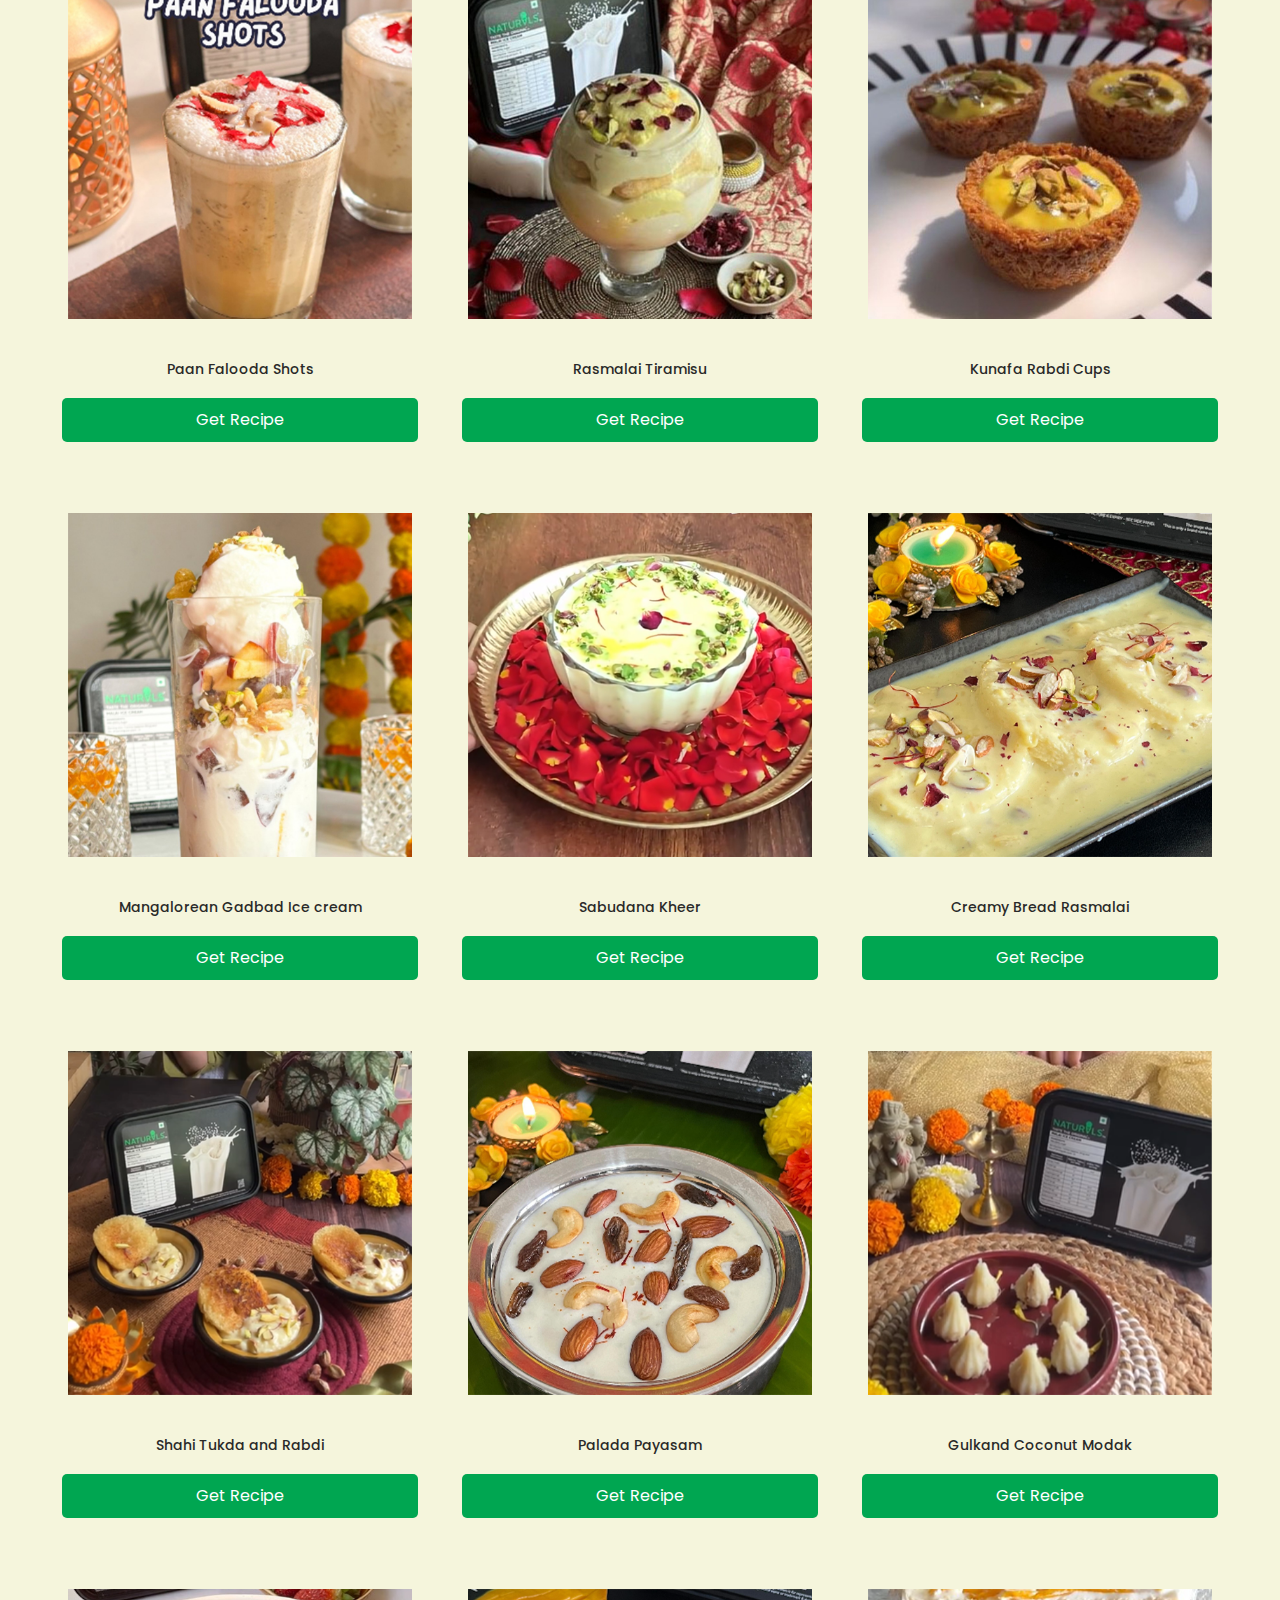
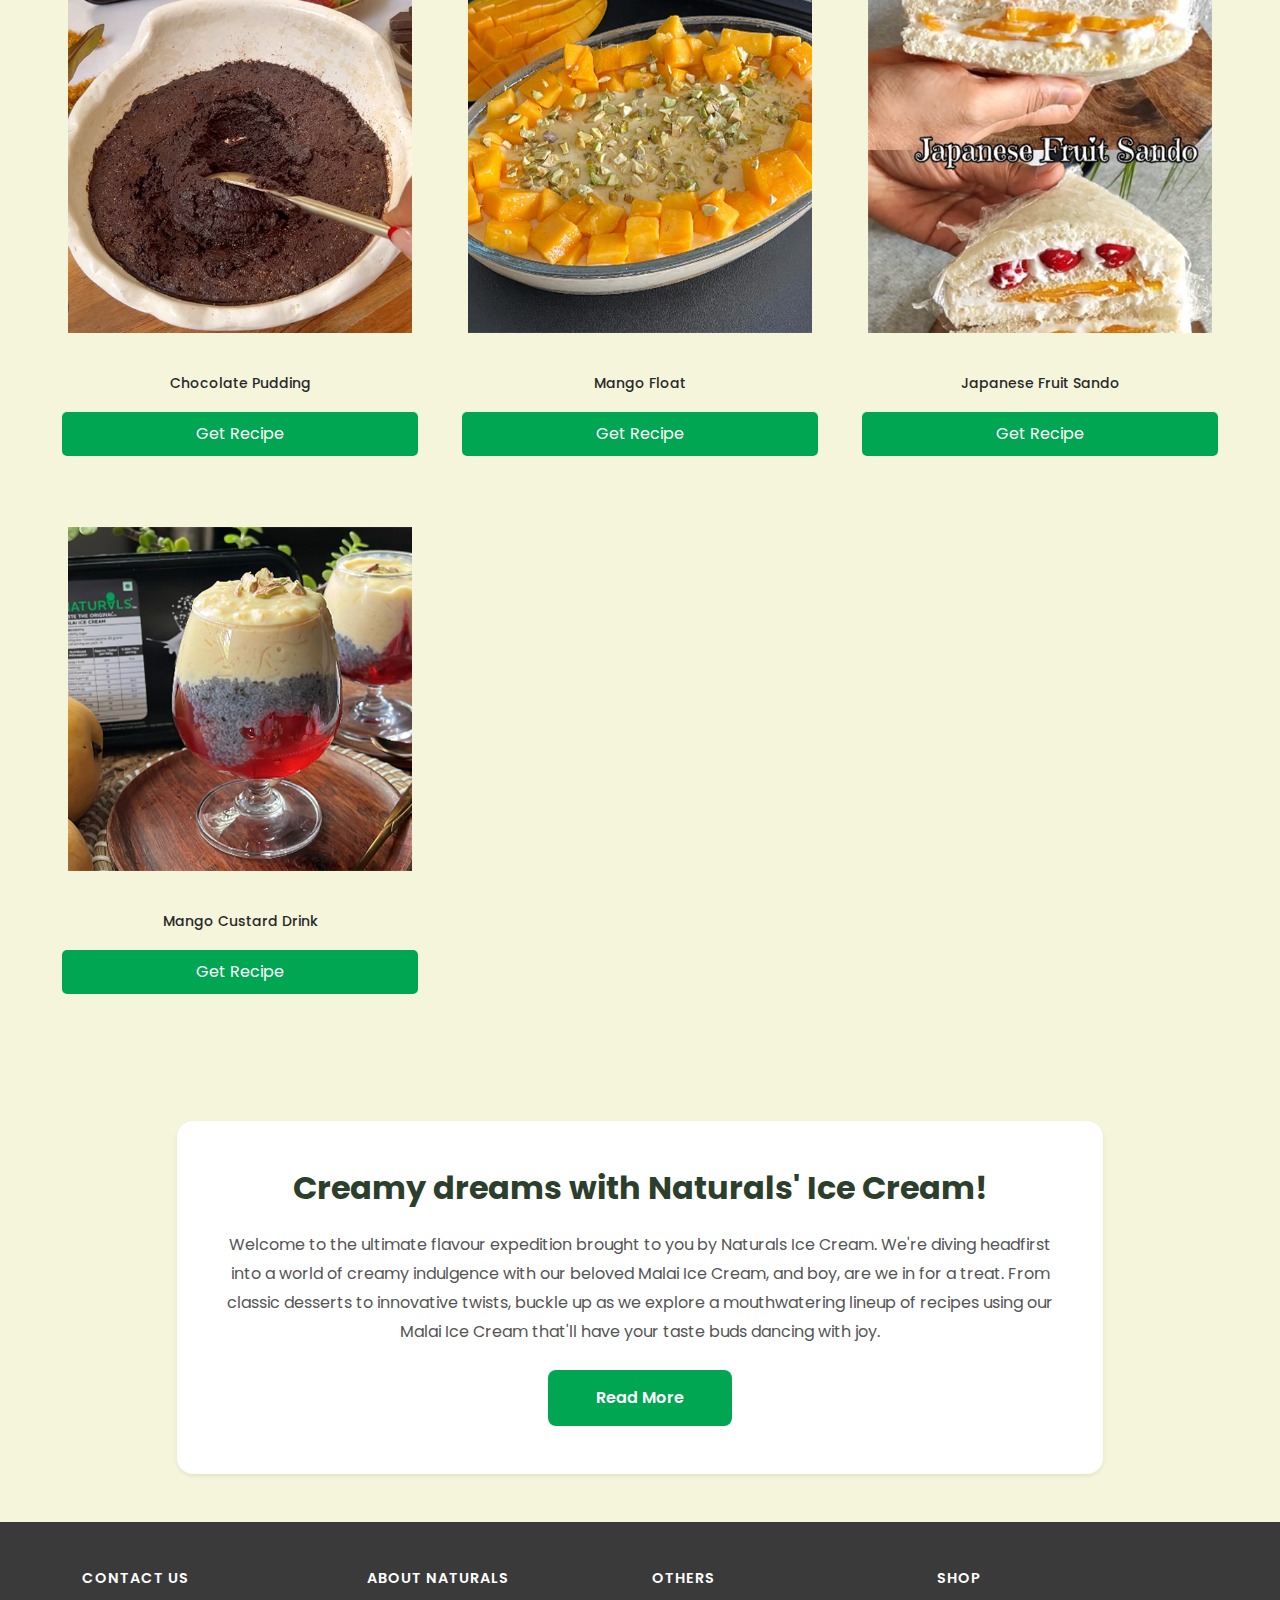
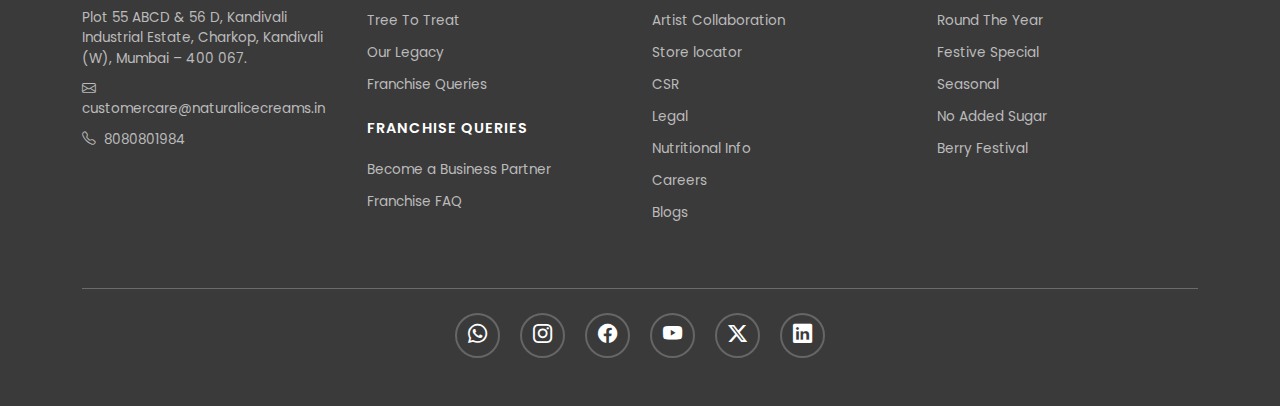
<file: malai-magic.html>
<!doctype html>
<html lang="en">
  <head>
    <meta charset="UTF-8" />
    <meta name="viewport" content="width=device-width, initial-scale=1.0" />
    <title>Tree To Treat - Naturals Ice Cream</title>
    <link
      href="https://cdn.jsdelivr.net/npm/bootstrap@5.3.2/dist/css/bootstrap.min.css"
      rel="stylesheet"
    />
    <link
      rel="stylesheet"
      href="https://cdn.jsdelivr.net/npm/bootstrap-icons@1.11.1/font/bootstrap-icons.css"
    />
    <link rel="preconnect" href="https://fonts.googleapis.com" />
    <link rel="preconnect" href="https://fonts.gstatic.com" crossorigin />
    <link
      href="https://fonts.googleapis.com/css2?family=Poppins:wght@300;400;500;600;700&display=swap"
      rel="stylesheet"
    />
    <link rel="stylesheet" href="styles.css" />
  </head>
  <body>
    <div class="text-center py-2" id="warning">
      *This is only a brand name and does not represent its true nature.
    </div>
    <header class="topbar">
      <div class="container">
        <div class="row align-items-center">
          <div class="col-md-7 d-flex align-items-center gap-4">
            <a href="index.html"
              ><img
                src="images/imgi_1_Logo-with-asterisk-01-1.jpg"
                class="logo"
                alt="Naturals"
            /></a>
            <a href="#" class="btn order-btn">Order Now</a>
          </div>
          <div class="col-md-5 d-flex justify-content-end">
            <div class="search-wrapper">
              <input type="text" placeholder="I’m looking for..." />
              <button>
                <i class="bi bi-search"></i>
              </button>
            </div>
          </div>
        </div>
      </div>
    </header>
    <nav class="navbar navbar-expand-lg navbar-dark bg-dark-green">
      <div class="container">
        <button
          class="navbar-toggler"
          type="button"
          data-bs-toggle="collapse"
          data-bs-target="#navbarNav"
        >
          <span class="navbar-toggler-icon"></span>
        </button>
        <div
          class="collapse navbar-collapse justify-content-center"
          id="navbarNav"
        >
          <ul class="navbar-nav">
            <li class="nav-item">
              <a class="nav-link active" href="tree-to-treat.html"
                >Tree To Treat</a
              >
            </li>
            <li class="nav-item">
              <a class="nav-link" href="our-legacy.html">Our Legacy</a>
            </li>
            <li class="nav-item dropdown products-dropdown">
              <a class="nav-link dropdown-toggle" href="#" role="button"
                >Products</a
              >
              <div class="dropdown-menu products-megamenu">
                <div class="container">
                  <div
                    class="d-flex justify-content-center align-items-start flex-wrap gap-4"
                  >
                    <div class="text-center">
                      <a
                        href="festive-special.html"
                        class="product-category-link"
                      >
                        <img
                          src="images/Product/imgi_4_Festive-1.png"
                          alt="Festive Special"
                        />
                        <p>Festive Special</p>
                      </a>
                    </div>
                    <div class="text-center">
                      <a
                        href="no-added-sugar.html"
                        class="product-category-link"
                      >
                        <img
                          src="images/Product/imgi_3_nosuger.png"
                          alt="No Added Sugar"
                        />
                        <p>No Added Sugar</p>
                      </a>
                    </div>
                    <div class="text-center">
                      <a
                        href="round-the-year.html"
                        class="product-category-link"
                      >
                        <img
                          src="images/Product/imgi_2_Year-Round.png"
                          alt="Round The Year"
                        />
                        <p>Round The Year</p>
                      </a>
                    </div>
                    <div class="text-center">
                      <a href="seasonal.html" class="product-category-link">
                        <img
                          src="images/Product/imgi_6_Seasonal-2.png"
                          alt="Seasonal"
                        />
                        <p>Seasonal</p>
                      </a>
                    </div>
                    <div class="text-center">
                      <a
                        href="berry-festival.html"
                        class="product-category-link"
                      >
                        <img
                          src="images/Product/imgi_5_Berry-1.png"
                          alt="Berry Festival"
                        />
                        <p>Berry Festival</p>
                      </a>
                    </div>
                  </div>
                </div>
              </div>
            </li>
            <li class="nav-item">
              <a class="nav-link" href="malai-magic.html">Malai Magic</a>
            </li>
            <li class="nav-item">
              <a class="nav-link" href="franchise-queries.html"
                >Franchise Queries</a
              >
            </li>
            <li class="nav-item">
              <a class="nav-link" href="store-locator.html">Store Locator</a>
            </li>
          </ul>
        </div>
      </div>
    </nav>
    <section class="malai-hero">
      <img
        src="images/malai-magic-hero.jpg"
        alt="Malai Magic - You can make some great dishes using our Malai Ice Cream"
        class="w-100"
      />
    </section>

    <!-- Recipe Section -->
    <section class="py-5 position-relative" style="background-color: #f5f5dc">
      <div class="container malaicontent">
        <!-- Section Title -->
        <div class="text-center mb-5">
          <h2
            class="section-title mb-3"
            style="color: #2c3e2c; font-weight: 800; letter-spacing: 2px"
          >
            RECIPE WITH MALAI ICE CREAM
          </h2>
        </div>

        <!-- Recipe Grid -->
        <div class="row g-4 position-relative" style="z-index: 2">
          <!-- Recipe Card 1 -->
          <div class="col-md-4 col-sm-6">
            <figure class="product rounded">
              <div class="product-image p-3">
                <img
                  src="images/recipes/Mango Oats Pudding.jpg"
                  alt="Mango Oats Pudding"
                  class="w-100"
                />
              </div>
              <figcaption class="text-center">
                <h6>Mango Oats Pudding</h6>
                <button class="btn btn-success product-btn text-white">
                  Get Recipe
                </button>
              </figcaption>
            </figure>
          </div>

          <!-- Recipe Card 2 -->
          <div class="col-md-4 col-sm-6">
            <figure class="product rounded">
              <div class="product-image p-3">
                <img
                  src="images/recipes/bread-malai-roll.jpg"
                  alt="Bread Malai Roll"
                  class="w-100"
                />
              </div>
              <figcaption class="text-center">
                <h6>Bread Malai Roll</h6>
                <button class="btn btn-success product-btn text-white">
                  Get Recipe
                </button>
              </figcaption>
            </figure>
          </div>

          <!-- Recipe Card 3 -->
          <div class="col-md-4 col-sm-6">
            <figure class="product rounded">
              <div class="product-image p-3">
                <img
                  src="images/recipes/mango-milk-pudding-bites.jpg"
                  alt="Mango Milk Pudding Bites"
                  class="w-100"
                />
              </div>
              <figcaption class="text-center">
                <h6>Mango Milk Pudding Bites</h6>
                <button class="btn btn-success product-btn text-white">
                  Get Recipe
                </button>
              </figcaption>
            </figure>
          </div>

          <!-- Recipe Card 4 -->
          <div class="col-md-4 col-sm-6">
            <figure class="product rounded">
              <div class="product-image p-3">
                <img
                  src="images/recipes/mango-bombolonis.jpg"
                  alt="Mango Bombolonis"
                  class="w-100"
                />
              </div>
              <figcaption class="text-center">
                <h6>Mango Bombolonis</h6>
                <button class="btn btn-success product-btn text-white">
                  Get Recipe
                </button>
              </figcaption>
            </figure>
          </div>

          <!-- Recipe Card 5 -->
          <div class="col-md-4 col-sm-6">
            <figure class="product rounded">
              <div class="product-image p-3">
                <img
                  src="images/recipes/mango-barfi.jpg"
                  alt="Mango Barfi"
                  class="w-100"
                />
              </div>
              <figcaption class="text-center">
                <h6>Mango Barfi</h6>
                <button class="btn btn-success product-btn text-white">
                  Get Recipe
                </button>
              </figcaption>
            </figure>
          </div>

          <!-- Recipe Card 6 -->
          <div class="col-md-4 col-sm-6">
            <figure class="product rounded">
              <div class="product-image p-3">
                <img
                  src="images/recipes/muskmelon-shake.jpg"
                  alt="Muskmelon Shake"
                  class="w-100"
                />
              </div>
              <figcaption class="text-center">
                <h6>Muskmelon Shake</h6>
                <button class="btn btn-success product-btn text-white">
                  Get Recipe
                </button>
              </figcaption>
            </figure>
          </div>

          <!-- Recipe Card 7 -->
          <div class="col-md-4 col-sm-6">
            <figure class="product rounded">
              <div class="product-image p-3">
                <img
                  src="images/recipes/mango-shahi-tukda.jpg"
                  alt="Mango Shahi Tukda"
                  class="w-100"
                />
              </div>
              <figcaption class="text-center">
                <h6>Mango Shahi Tukda</h6>
                <button class="btn btn-success product-btn text-white">
                  Get Recipe
                </button>
              </figcaption>
            </figure>
          </div>

          <!-- Recipe Card 8 -->
          <div class="col-md-4 col-sm-6">
            <figure class="product rounded">
              <div class="product-image p-3">
                <img
                  src="images/recipes/mango-panna-cotta.jpg"
                  alt="Mango Panna Cotta"
                  class="w-100"
                />
              </div>
              <figcaption class="text-center">
                <h6>Mango Panna Cotta</h6>
                <button class="btn btn-success product-btn text-white">
                  Get Recipe
                </button>
              </figcaption>
            </figure>
          </div>

          <!-- Recipe Card 9 -->
          <div class="col-md-4 col-sm-6">
            <figure class="product rounded">
              <div class="product-image p-3">
                <img
                  src="images/recipes/strawberry-sago-delight.jpg"
                  alt="Strawberry Sago Delight"
                  class="w-100"
                />
              </div>
              <figcaption class="text-center">
                <h6>Strawberry Sago Delight</h6>
                <button class="btn btn-success product-btn text-white">
                  Get Recipe
                </button>
              </figcaption>
            </figure>
          </div>

          <!-- Recipe Card 10 -->
          <div class="col-md-4 col-sm-6">
            <figure class="product rounded">
              <div class="product-image p-3">
                <img
                  src="images/recipes/matcha-malai-float.jpg"
                  alt="Matcha Malai Float"
                  class="w-100"
                />
              </div>
              <figcaption class="text-center">
                <h6>Matcha Malai Float</h6>
                <button class="btn btn-success product-btn text-white">
                  Get Recipe
                </button>
              </figcaption>
            </figure>
          </div>

          <!-- Recipe Card 11 -->
          <div class="col-md-4 col-sm-6">
            <figure class="product rounded">
              <div class="product-image p-3">
                <img
                  src="images/recipes/instant-malai-cake.jpg"
                  alt="Instant Malai Cake"
                  class="w-100"
                />
              </div>
              <figcaption class="text-center">
                <h6>Instant Malai Cake</h6>
                <button class="btn btn-success product-btn text-white">
                  Get Recipe
                </button>
              </figcaption>
            </figure>
          </div>

          <!-- Recipe Card 12 -->
          <div class="col-md-4 col-sm-6">
            <figure class="product rounded">
              <div class="product-image p-3">
                <img
                  src="images/recipes/strawberry-pudding.jpg"
                  alt="Strawberry Pudding"
                  class="w-100"
                />
              </div>
              <figcaption class="text-center">
                <h6>Strawberry Pudding</h6>
                <button class="btn btn-success product-btn text-white">
                  Get Recipe
                </button>
              </figcaption>
            </figure>
          </div>

          <!-- Recipe Card 13 -->
          <div class="col-md-4 col-sm-6">
            <figure class="product rounded">
              <div class="product-image p-3">
                <img
                  src="images/recipes/saffron-tres-leches.jpg"
                  alt="Saffron Tres Leches"
                  class="w-100"
                />
              </div>
              <figcaption class="text-center">
                <h6>Saffron Tres Leches</h6>
                <button class="btn btn-success product-btn text-white">
                  Get Recipe
                </button>
              </figcaption>
            </figure>
          </div>

          <!-- Recipe Card 14 -->
          <div class="col-md-4 col-sm-6">
            <figure class="product rounded">
              <div class="product-image p-3">
                <img
                  src="images/recipes/eggless-strawberry-cream-cheesecake-toast.jpg"
                  alt="Eggless Strawberry Cream Cheesecake Toast"
                  class="w-100"
                />
              </div>
              <figcaption class="text-center">
                <h6>Eggless strawberry cream cheesecake toast</h6>
                <button class="btn btn-success product-btn text-white">
                  Get Recipe
                </button>
              </figcaption>
            </figure>
          </div>

          <!-- Recipe Card 15 -->
          <div class="col-md-4 col-sm-6">
            <figure class="product rounded">
              <div class="product-image p-3">
                <img
                  src="images/recipes/carrot-cake.jpg"
                  alt="Carrot Cake"
                  class="w-100"
                />
              </div>
              <figcaption class="text-center">
                <h6>Carrot Cake</h6>
                <button class="btn btn-success product-btn text-white">
                  Get Recipe
                </button>
              </figcaption>
            </figure>
          </div>

          <!-- Recipe Card 16 -->
          <div class="col-md-4 col-sm-6">
            <figure class="product rounded">
              <div class="product-image p-3">
                <img
                  src="images/recipes/snowball-truffles.jpg"
                  alt="Snowball Truffles"
                  class="w-100"
                />
              </div>
              <figcaption class="text-center">
                <h6>Snowball Truffles</h6>
                <button class="btn btn-success product-btn text-white">
                  Get Recipe
                </button>
              </figcaption>
            </figure>
          </div>

          <!-- Recipe Card 17 -->
          <div class="col-md-4 col-sm-6">
            <figure class="product rounded">
              <div class="product-image p-3">
                <img
                  src="images/recipes/hot-fudge-cake.jpg"
                  alt="Hot Fudge Cake"
                  class="w-100"
                />
              </div>
              <figcaption class="text-center">
                <h6>Hot Fudge Cake</h6>
                <button class="btn btn-success product-btn text-white">
                  Get Recipe
                </button>
              </figcaption>
            </figure>
          </div>

          <!-- Recipe Card 18 -->
          <div class="col-md-4 col-sm-6">
            <figure class="product rounded">
              <div class="product-image p-3">
                <img
                  src="images/recipes/italian-hot-chocolate.jpg"
                  alt="Italian Hot Chocolate"
                  class="w-100"
                />
              </div>
              <figcaption class="text-center">
                <h6>Italian Hot Chocolate</h6>
                <button class="btn btn-success product-btn text-white">
                  Get Recipe
                </button>
              </figcaption>
            </figure>
          </div>

          <!-- Recipe Card 19 -->
          <div class="col-md-4 col-sm-6">
            <figure class="product rounded">
              <div class="product-image p-3">
                <img
                  src="images/recipes/turkish-pistachio-dessert-box.jpg"
                  alt="Turkish Pistachio Dessert Box"
                  class="w-100"
                />
              </div>
              <figcaption class="text-center">
                <h6>Turkish Pistachio Dessert Box</h6>
                <button class="btn btn-success product-btn text-white">
                  Get Recipe
                </button>
              </figcaption>
            </figure>
          </div>

          <!-- Recipe Card 20 -->
          <div class="col-md-4 col-sm-6">
            <figure class="product rounded">
              <div class="product-image p-3">
                <img
                  src="images/recipes/chocolate-pinecones.jpg"
                  alt="Chocolate Pinecones"
                  class="w-100"
                />
              </div>
              <figcaption class="text-center">
                <h6>Chocolate Pinecones</h6>
                <button class="btn btn-success product-btn text-white">
                  Get Recipe
                </button>
              </figcaption>
            </figure>
          </div>

          <!-- Recipe Card 21 -->
          <div class="col-md-4 col-sm-6">
            <figure class="product rounded">
              <div class="product-image p-3">
                <img
                  src="images/recipes/bounty-bars.jpg"
                  alt="Bounty Bars"
                  class="w-100"
                />
              </div>
              <figcaption class="text-center">
                <h6>Bounty Bars</h6>
                <button class="btn btn-success product-btn text-white">
                  Get Recipe
                </button>
              </figcaption>
            </figure>
          </div>

          <!-- Recipe Card 22 -->
          <div class="col-md-4 col-sm-6">
            <figure class="product rounded">
              <div class="product-image p-3">
                <img
                  src="images/recipes/paan-falooda-shots.jpg"
                  alt="Paan Falooda Shots"
                  class="w-100"
                />
              </div>
              <figcaption class="text-center">
                <h6>Paan Falooda Shots</h6>
                <button class="btn btn-success product-btn text-white">
                  Get Recipe
                </button>
              </figcaption>
            </figure>
          </div>

          <!-- Recipe Card 23 -->
          <div class="col-md-4 col-sm-6">
            <figure class="product rounded">
              <div class="product-image p-3">
                <img
                  src="images/recipes/rasmalai-tiramisu.jpg"
                  alt="Rasmalai Tiramisu"
                  class="w-100"
                />
              </div>
              <figcaption class="text-center">
                <h6>Rasmalai Tiramisu</h6>
                <button class="btn btn-success product-btn text-white">
                  Get Recipe
                </button>
              </figcaption>
            </figure>
          </div>

          <!-- Recipe Card 24 -->
          <div class="col-md-4 col-sm-6">
            <figure class="product rounded">
              <div class="product-image p-3">
                <img
                  src="images/recipes/kunafa-rabdi-cups.jpg"
                  alt="Kunafa Rabdi Cups"
                  class="w-100"
                />
              </div>
              <figcaption class="text-center">
                <h6>Kunafa Rabdi Cups</h6>
                <button class="btn btn-success product-btn text-white">
                  Get Recipe
                </button>
              </figcaption>
            </figure>
          </div>

          <!-- Recipe Card 25 -->
          <div class="col-md-4 col-sm-6">
            <figure class="product rounded">
              <div class="product-image p-3">
                <img
                  src="images/recipes/mangalorean-gadbad-ice-cream.jpg"
                  alt="Mangalorean Gadbad Ice cream"
                  class="w-100"
                />
              </div>
              <figcaption class="text-center">
                <h6>Mangalorean Gadbad Ice cream</h6>
                <button class="btn btn-success product-btn text-white">
                  Get Recipe
                </button>
              </figcaption>
            </figure>
          </div>

          <!-- Recipe Card 26 -->
          <div class="col-md-4 col-sm-6">
            <figure class="product rounded">
              <div class="product-image p-3">
                <img
                  src="images/recipes/sabudana-kheer.png"
                  alt="Sabudana Kheer"
                  class="w-100"
                />
              </div>
              <figcaption class="text-center">
                <h6>Sabudana Kheer</h6>
                <button class="btn btn-success product-btn text-white">
                  Get Recipe
                </button>
              </figcaption>
            </figure>
          </div>

          <!-- Recipe Card 27 -->
          <div class="col-md-4 col-sm-6">
            <figure class="product rounded">
              <div class="product-image p-3">
                <img
                  src="images/recipes/creamy-bread-rasmalai.png"
                  alt="Creamy Bread Rasmalai"
                  class="w-100"
                />
              </div>
              <figcaption class="text-center">
                <h6>Creamy Bread Rasmalai</h6>
                <button class="btn btn-success product-btn text-white">
                  Get Recipe
                </button>
              </figcaption>
            </figure>
          </div>

          <!-- Recipe Card 28 -->
          <div class="col-md-4 col-sm-6">
            <figure class="product rounded">
              <div class="product-image p-3">
                <img
                  src="images/recipes/shahi-tukda-and-rabdi.png"
                  alt="Shahi Tukda and Rabdi"
                  class="w-100"
                />
              </div>
              <figcaption class="text-center">
                <h6>Shahi Tukda and Rabdi</h6>
                <button class="btn btn-success product-btn text-white">
                  Get Recipe
                </button>
              </figcaption>
            </figure>
          </div>

          <!-- Recipe Card 29 -->
          <div class="col-md-4 col-sm-6">
            <figure class="product rounded">
              <div class="product-image p-3">
                <img
                  src="images/recipes/palada-payasam.png"
                  alt="Palada Payasam"
                  class="w-100"
                />
              </div>
              <figcaption class="text-center">
                <h6>Palada Payasam</h6>
                <button class="btn btn-success product-btn text-white">
                  Get Recipe
                </button>
              </figcaption>
            </figure>
          </div>

          <!-- Recipe Card 30 -->
          <div class="col-md-4 col-sm-6">
            <figure class="product rounded">
              <div class="product-image p-3">
                <img
                  src="images/recipes/gulkand-coconut-modak.png"
                  alt="Gulkand Coconut Modak"
                  class="w-100"
                />
              </div>
              <figcaption class="text-center">
                <h6>Gulkand Coconut Modak</h6>
                <button class="btn btn-success product-btn text-white">
                  Get Recipe
                </button>
              </figcaption>
            </figure>
          </div>

          <!-- Recipe Card 31 -->
          <div class="col-md-4 col-sm-6">
            <figure class="product rounded">
              <div class="product-image p-3">
                <img
                  src="images/recipes/chocolate-pudding.png"
                  alt="Chocolate Pudding"
                  class="w-100"
                />
              </div>
              <figcaption class="text-center">
                <h6>Chocolate Pudding</h6>
                <button class="btn btn-success product-btn text-white">
                  Get Recipe
                </button>
              </figcaption>
            </figure>
          </div>

          <!-- Recipe Card 32 -->
          <div class="col-md-4 col-sm-6">
            <figure class="product rounded">
              <div class="product-image p-3">
                <img
                  src="images/recipes/mango-float.png"
                  alt="Mango Float"
                  class="w-100"
                />
              </div>
              <figcaption class="text-center">
                <h6>Mango Float</h6>
                <button class="btn btn-success product-btn text-white">
                  Get Recipe
                </button>
              </figcaption>
            </figure>
          </div>

          <!-- Recipe Card 33 -->
          <div class="col-md-4 col-sm-6">
            <figure class="product rounded">
              <div class="product-image p-3">
                <img
                  src="images/recipes/japanese-fruit-sando.png"
                  alt="Japanese Fruit Sando"
                  class="w-100"
                />
              </div>
              <figcaption class="text-center">
                <h6>Japanese Fruit Sando</h6>
                <button class="btn btn-success product-btn text-white">
                  Get Recipe
                </button>
              </figcaption>
            </figure>
          </div>

          <!-- Recipe Card 34 -->
          <div class="col-md-4 col-sm-6">
            <figure class="product rounded">
              <div class="product-image p-3">
                <img
                  src="images/recipes/mango-custard-drink.png"
                  alt="Mango Custard Drink"
                  class="w-100"
                />
              </div>
              <figcaption class="text-center">
                <h6>Mango Custard Drink</h6>
                <button class="btn btn-success product-btn text-white">
                  Get Recipe
                </button>
              </figcaption>
            </figure>
          </div>
      </div>
    </section>

    <!-- Promotional Section -->
    <section class="py-5" style="background-color: #f5f5dc">
      <div class="container">
        <div class="row justify-content-center">
          <div class="col-lg-10">
            <div class="bg-white rounded-4 shadow-sm p-5 text-center">
              <h2
                class="mb-4"
                style="font-weight: 700; color: #2c3e2c; font-size: 2rem"
              >
                Creamy dreams with Naturals' Ice Cream!
              </h2>
              <p
                class="mb-4"
                style="color: #555; font-size: 1rem; line-height: 1.8"
              >
                Welcome to the ultimate flavour expedition brought to you by
                Naturals Ice Cream. We're diving headfirst into a world of
                creamy indulgence with our beloved Malai Ice Cream, and boy, are
                we in for a treat. From classic desserts to innovative twists,
                buckle up as we explore a mouthwatering lineup of recipes using
                our Malai Ice Cream that'll have your taste buds dancing with
                joy.
              </p>
              <a
                href="#"
                class="btn btn-success px-5 py-3"
                style="
                  background-color: #00a651;
                  border: none;
                  font-weight: 600;
                  border-radius: 8px;
                "
              >
                Read More
              </a>
            </div>
          </div>
        </div>
      </div>
    </section>
    <footer class="footer py-5 bg-dark text-white">
      <div class="container">
        <div class="row">
          <div class="col-lg-3 col-md-6 mb-4">
            <h5 class="footer-title">CONTACT US</h5>
            <p class="footer-text">
              Plot 55 ABCD & 56 D, Kandivali Industrial Estate, Charkop,
              Kandivali (W), Mumbai – 400 067.
            </p>
            <p class="footer-text">
              <i class="bi bi-envelope me-2"></i
              >customercare@naturalicecreams.in
            </p>
            <p class="footer-text">
              <i class="bi bi-telephone me-2"></i>8080801984
            </p>
          </div>
          <div class="col-lg-3 col-md-6 mb-4">
            <h5 class="footer-title">ABOUT NATURALS</h5>
            <ul class="footer-links list-unstyled">
              <li><a href="#">Tree To Treat</a></li>
              <li><a href="#">Our Legacy</a></li>
              <li><a href="#">Franchise Queries</a></li>
            </ul>
            <h5 class="footer-title mt-4">FRANCHISE QUERIES</h5>
            <ul class="footer-links list-unstyled">
              <li><a href="#">Become a Business Partner</a></li>
              <li><a href="#">Franchise FAQ</a></li>
            </ul>
          </div>
          <div class="col-lg-3 col-md-6 mb-4">
            <h5 class="footer-title">OTHERS</h5>
            <ul class="footer-links list-unstyled">
              <li><a href="#">Artist Collaboration</a></li>
              <li><a href="#">Store locator</a></li>
              <li><a href="#">CSR</a></li>
              <li><a href="#">Legal</a></li>
              <li><a href="#">Nutritional Info</a></li>
              <li><a href="#">Careers</a></li>
              <li><a href="#">Blogs</a></li>
            </ul>
          </div>
          <div class="col-lg-3 col-md-6 mb-4">
            <h5 class="footer-title">SHOP</h5>
            <ul class="footer-links list-unstyled">
              <li><a href="#">Round The Year</a></li>
              <li><a href="#">Festive Special</a></li>
              <li><a href="#">Seasonal</a></li>
              <li><a href="#">No Added Sugar</a></li>
              <li><a href="#">Berry Festival</a></li>
            </ul>
          </div>
        </div>
        <hr class="my-4" />
        <div class="row align-items-center">
          <div class="col-md-12 text-center">
            <div class="social-icons">
              <a href="#" class="social-icon"><i class="bi bi-whatsapp"></i></a>
              <a href="#" class="social-icon"
                ><i class="bi bi-instagram"></i
              ></a>
              <a href="#" class="social-icon"><i class="bi bi-facebook"></i></a>
              <a href="#" class="social-icon"><i class="bi bi-youtube"></i></a>
              <a href="#" class="social-icon"
                ><i class="bi bi-twitter-x"></i
              ></a>
              <a href="#" class="social-icon"><i class="bi bi-linkedin"></i></a>
            </div>
          </div>
        </div>
      </div>
    </footer>
    <button
      id="scrollTopBtn"
      class="btn btn-success rounded-circle position-fixed bottom-0 end-0 m-4"
      style="width: 50px; height: 50px; display: none"
    >
      <i class="bi bi-arrow-up"></i>
    </button>
    <script src="https://cdn.jsdelivr.net/npm/bootstrap@5.3.2/dist/js/bootstrap.bundle.min.js"></script>
  </body>
</html>
</file>
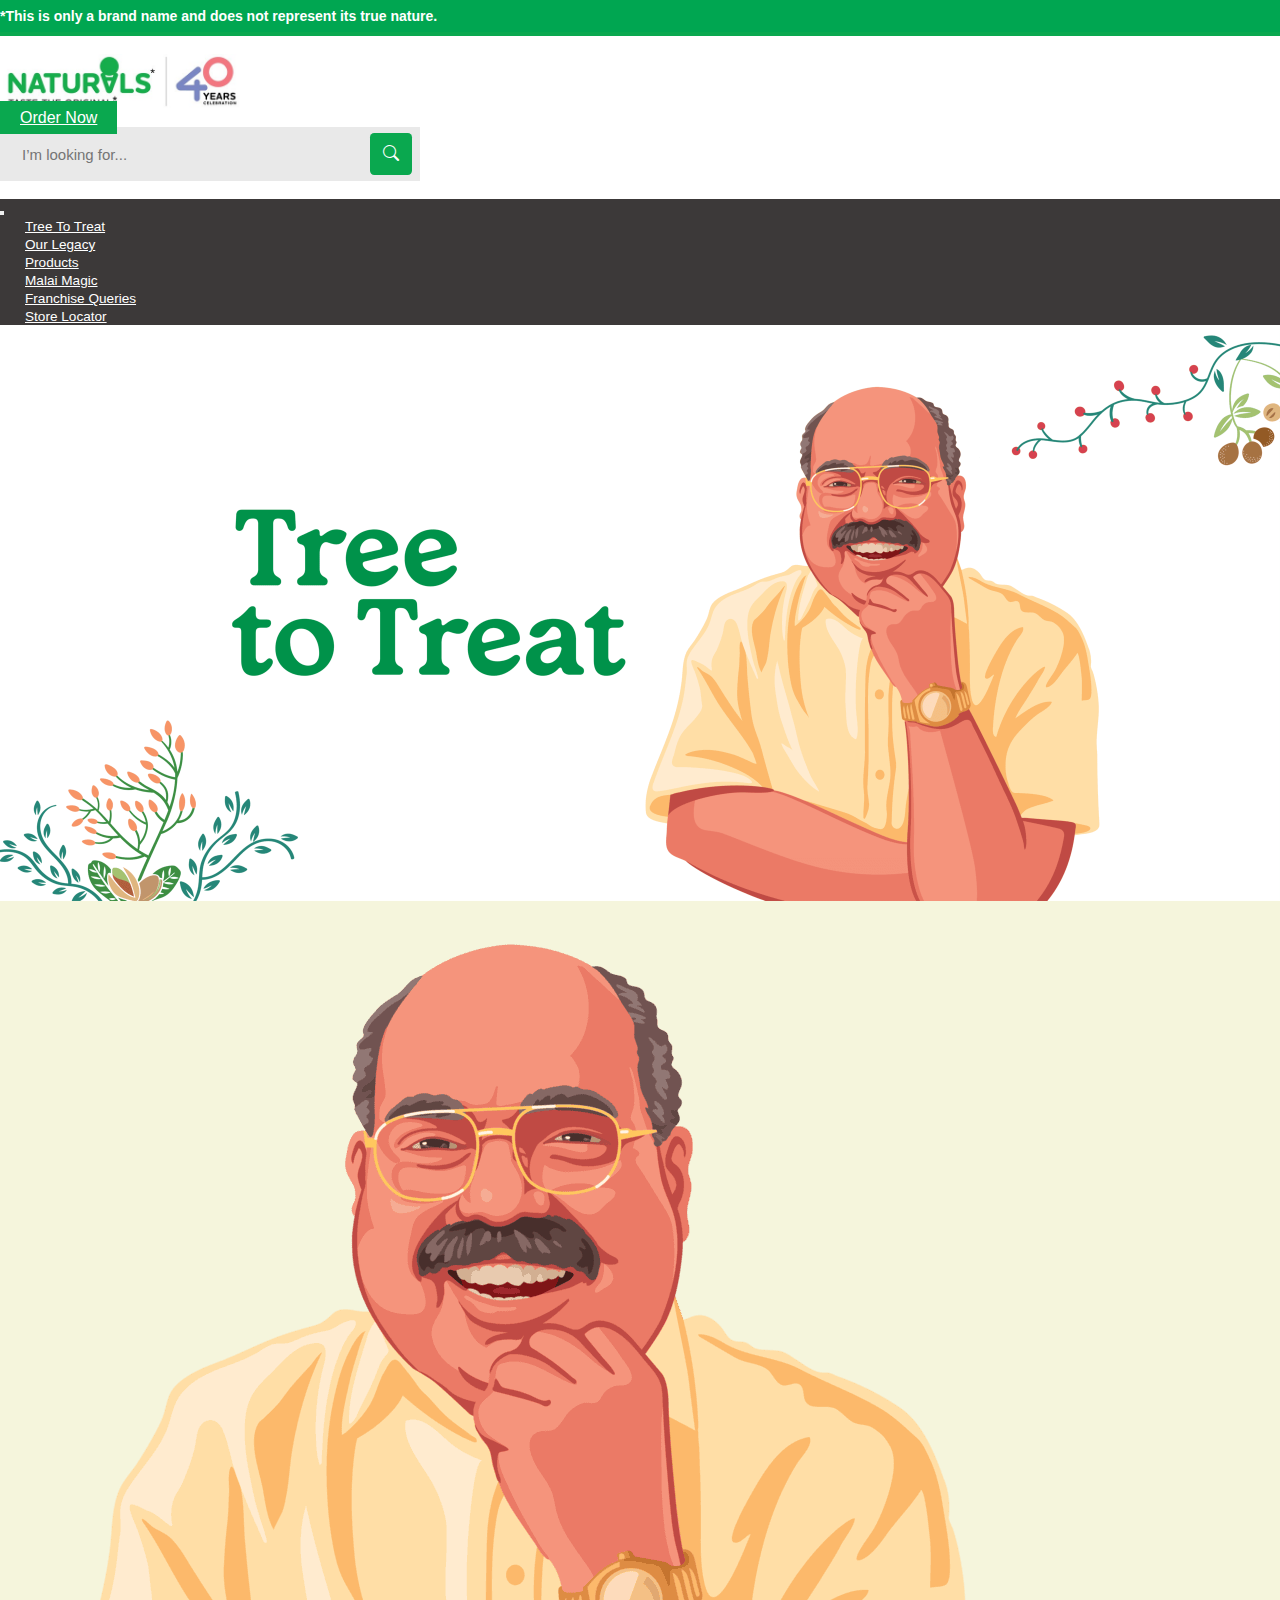
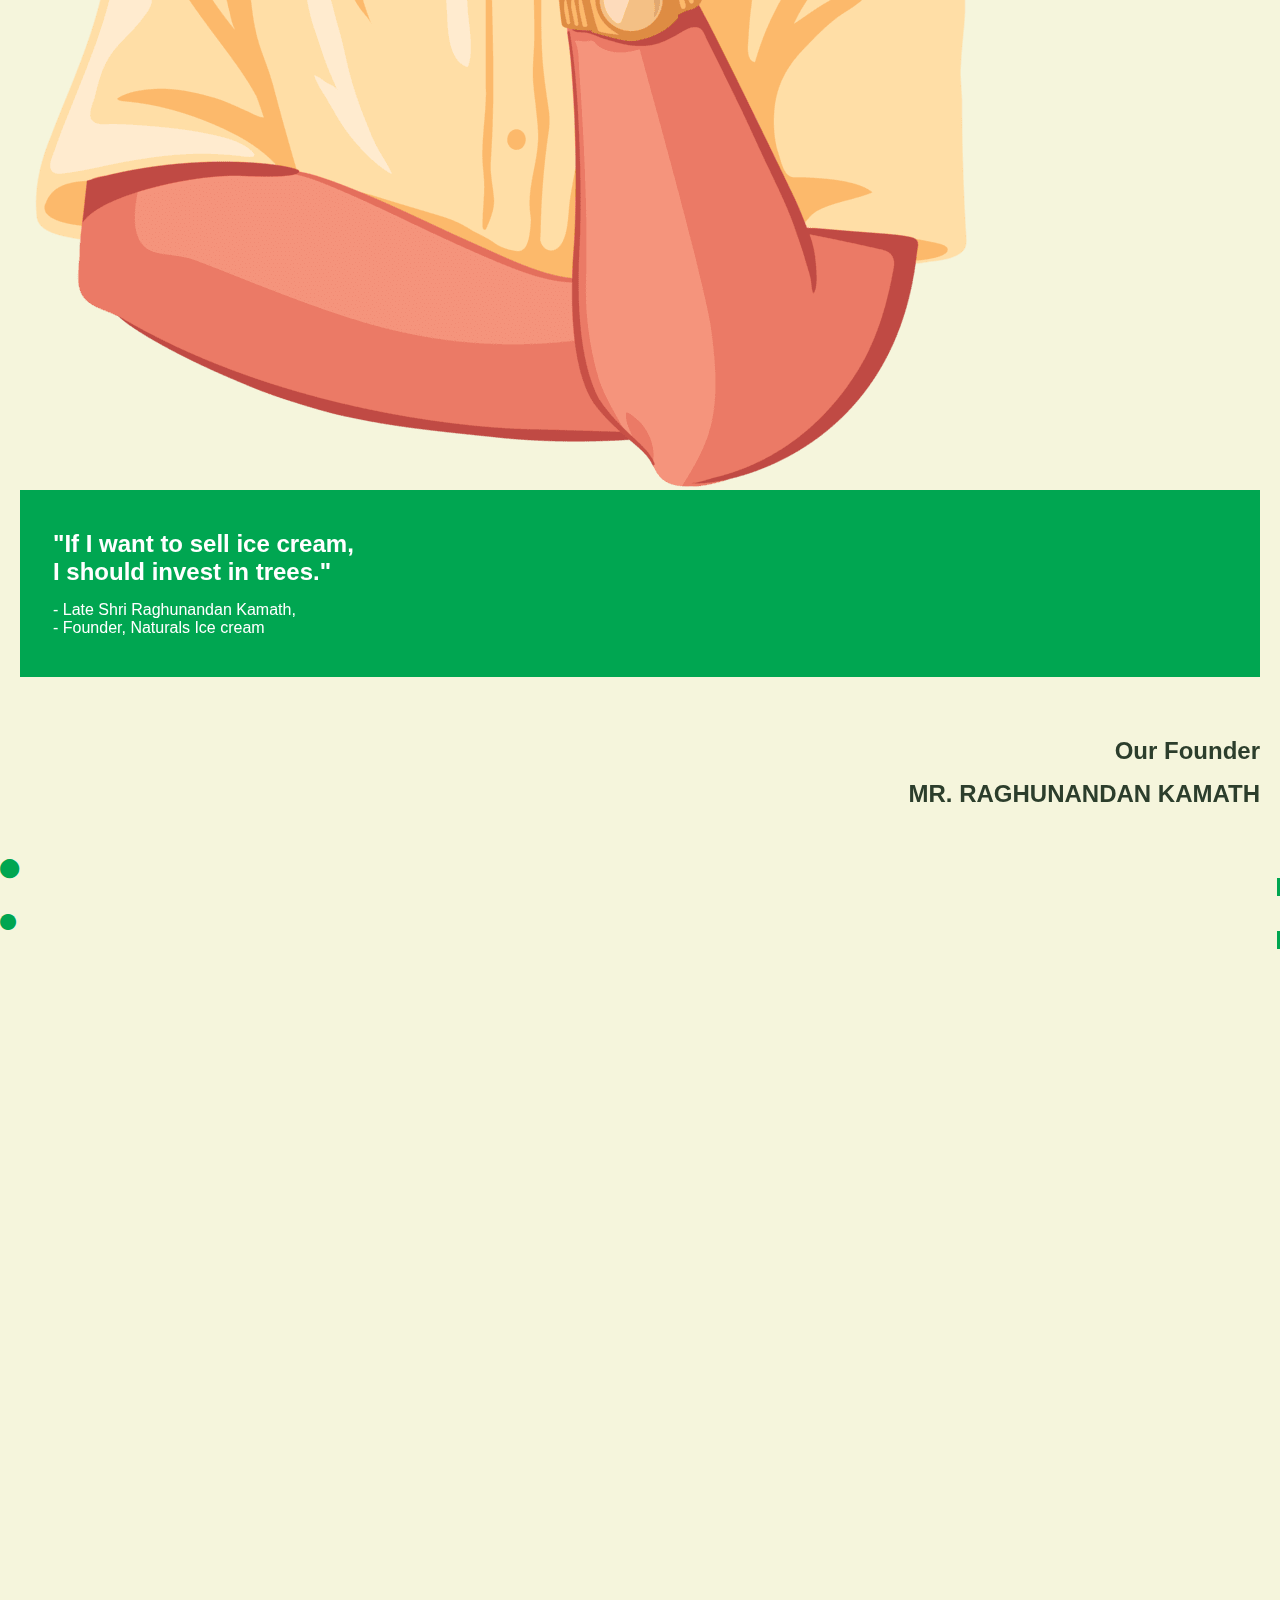
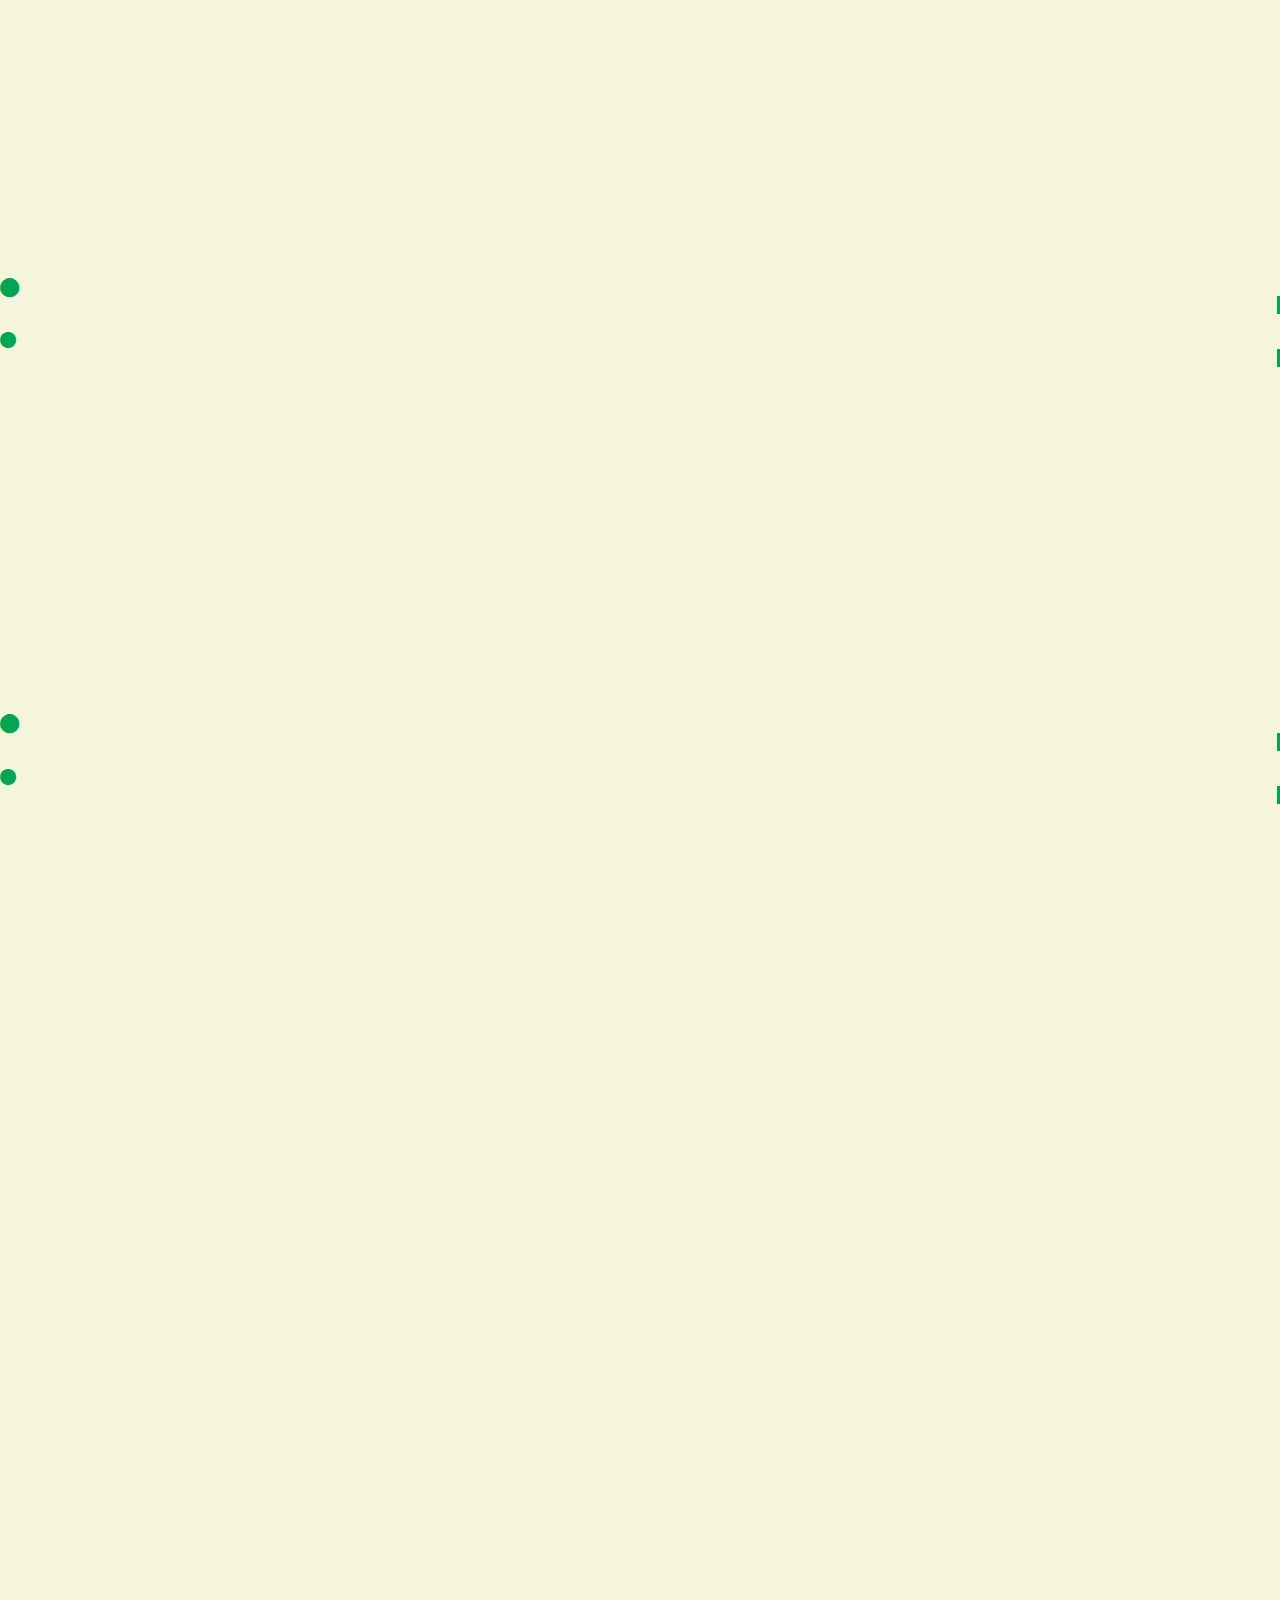
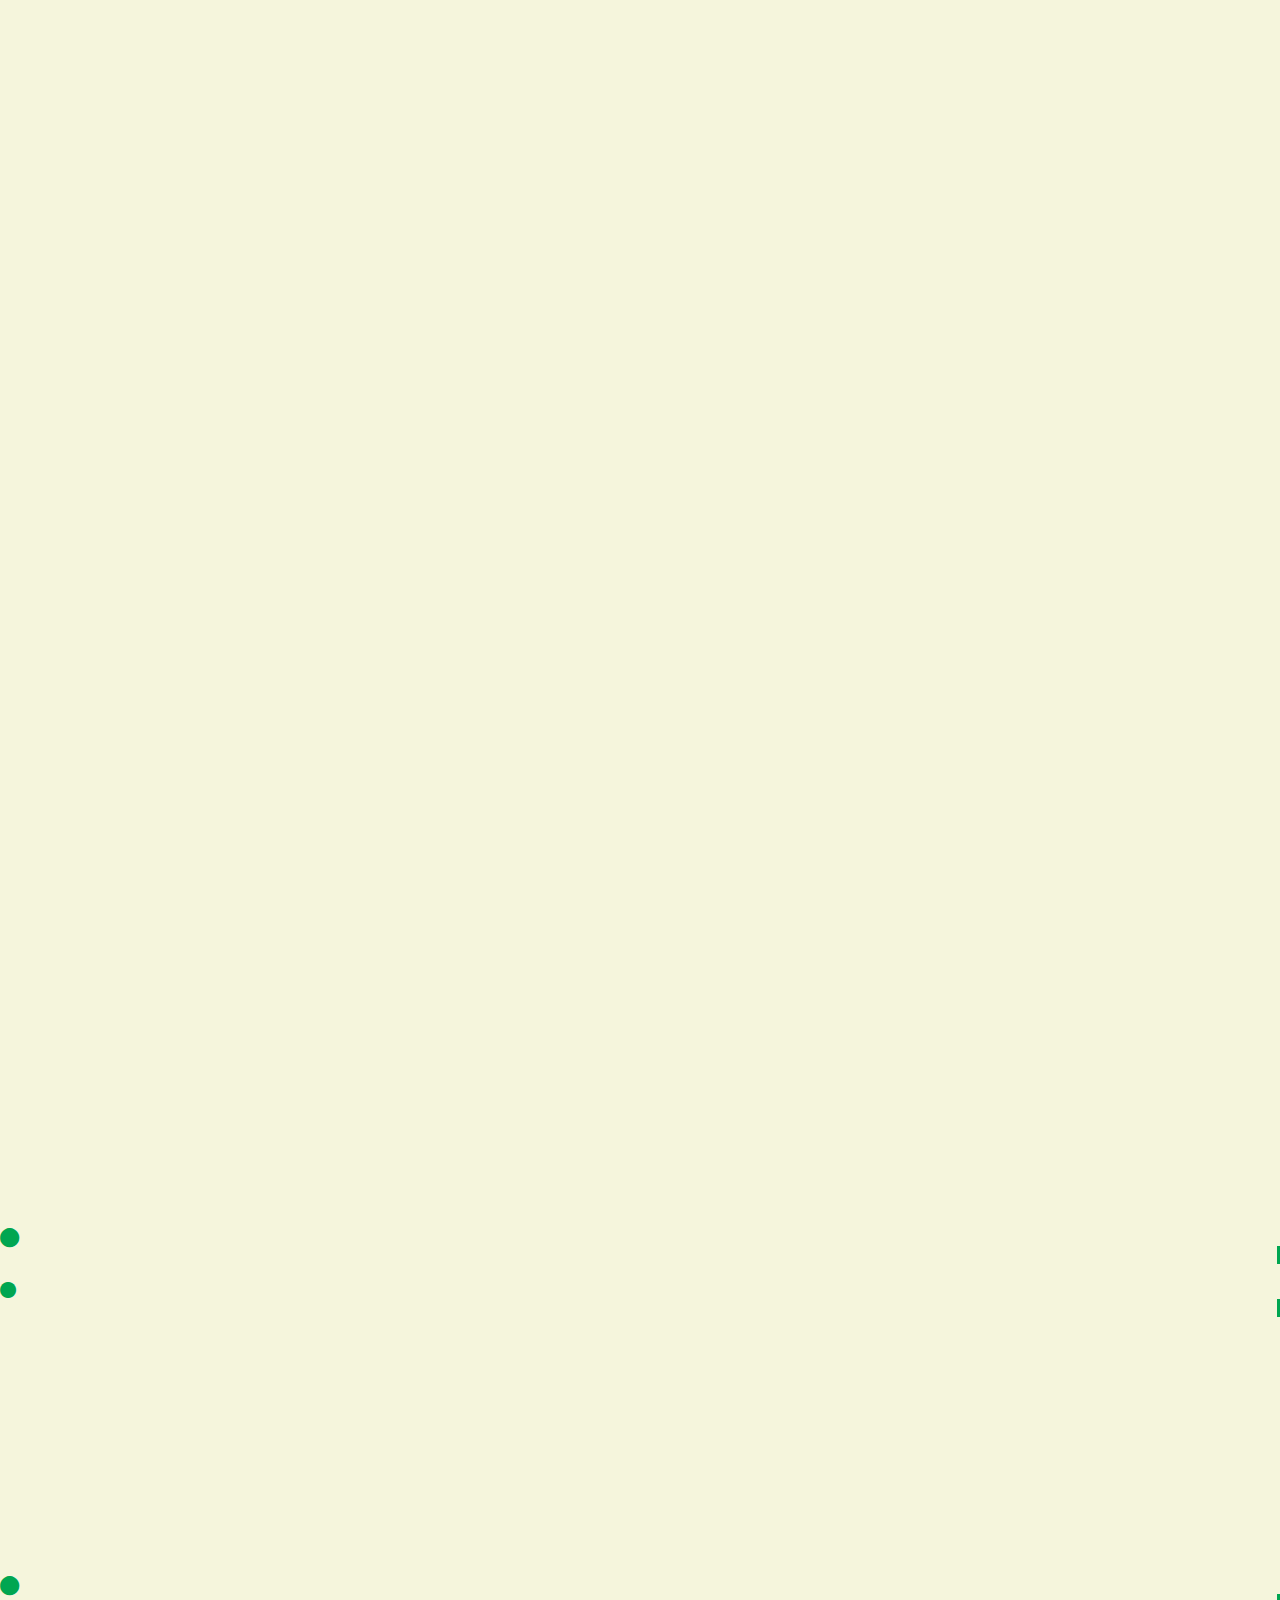
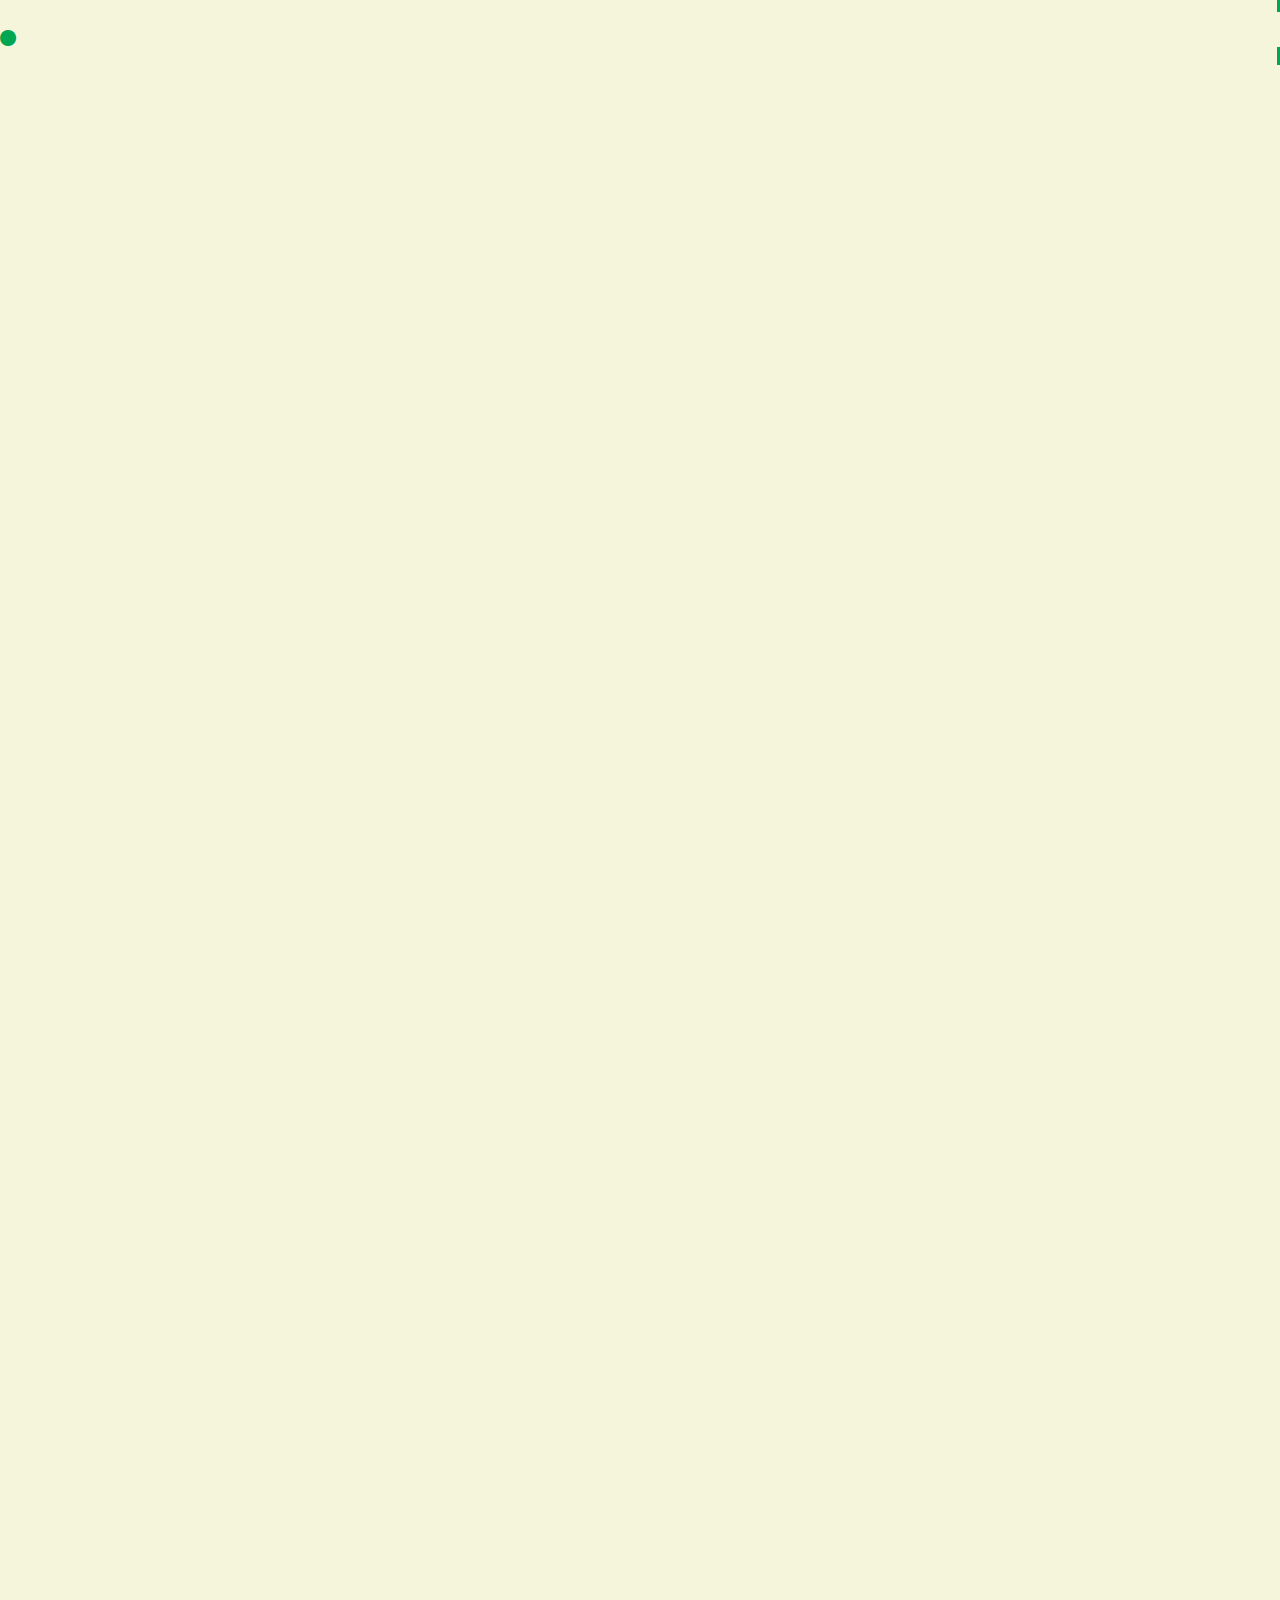
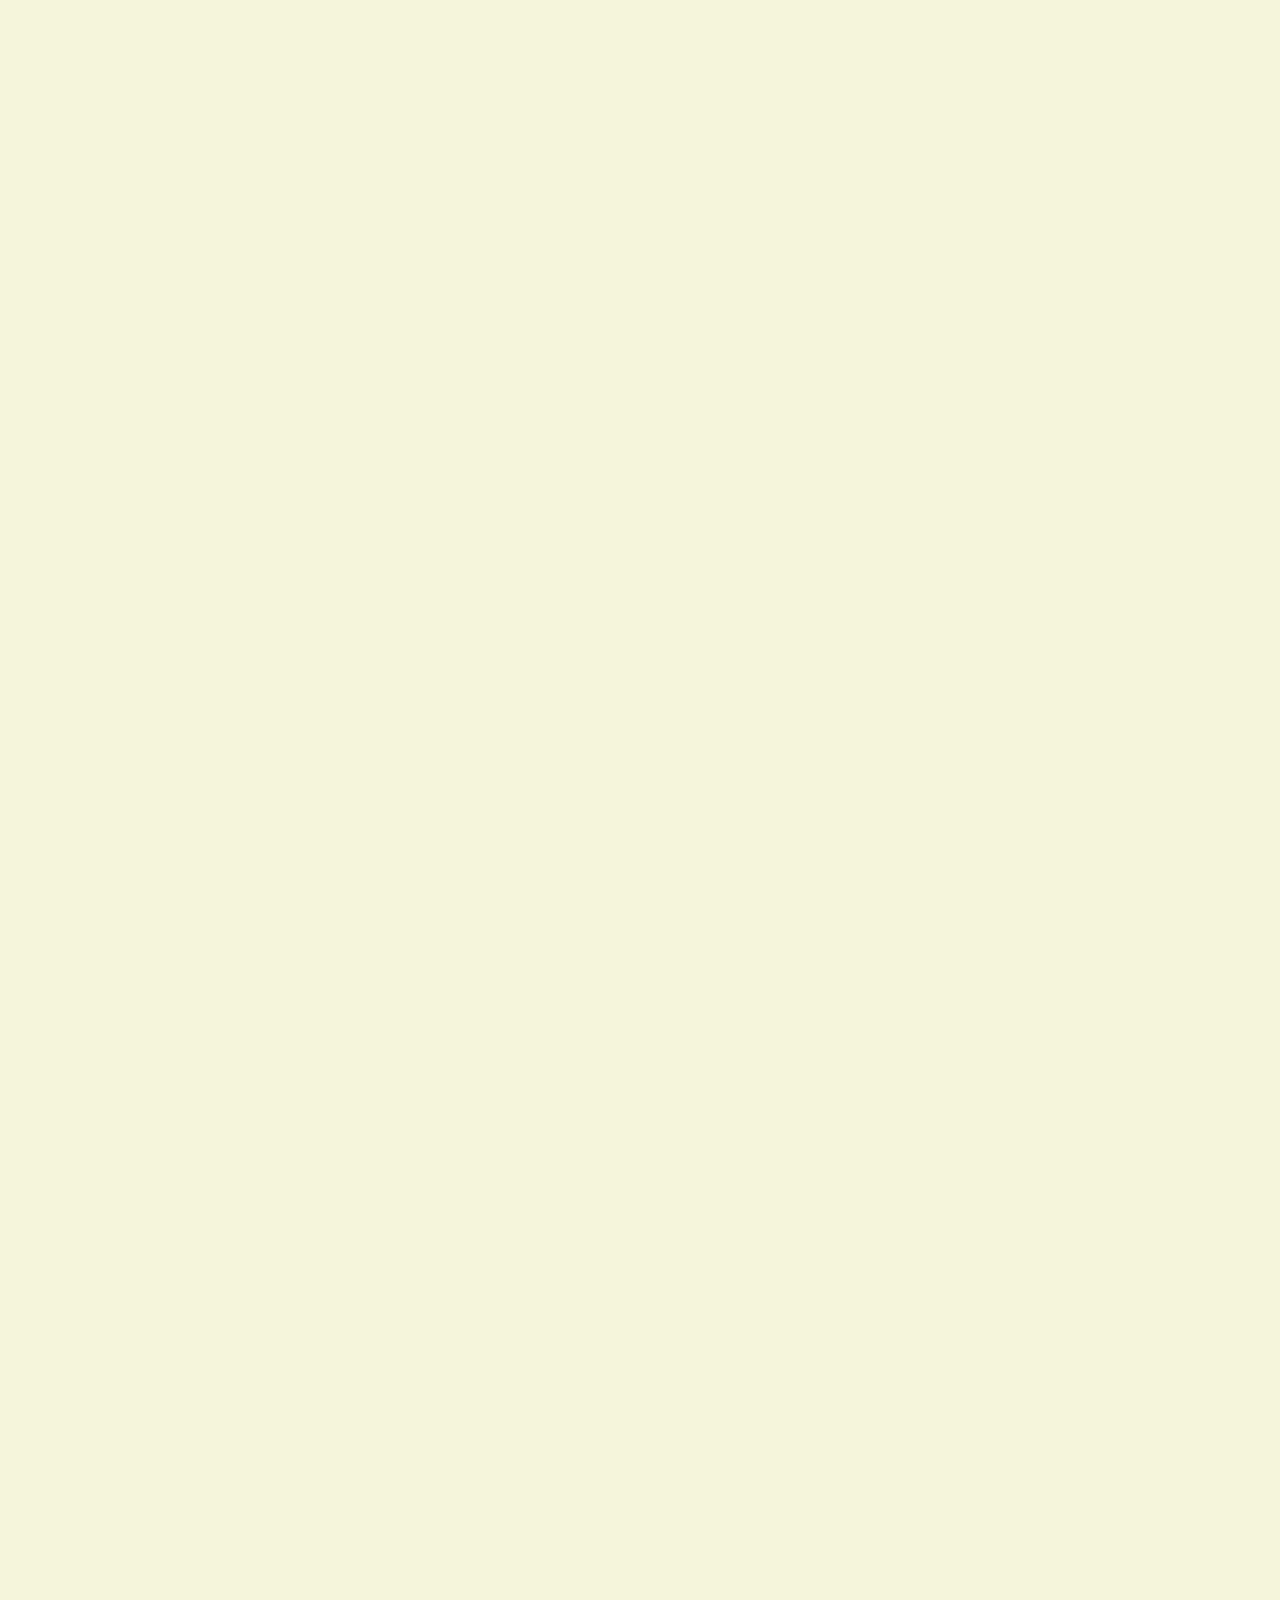
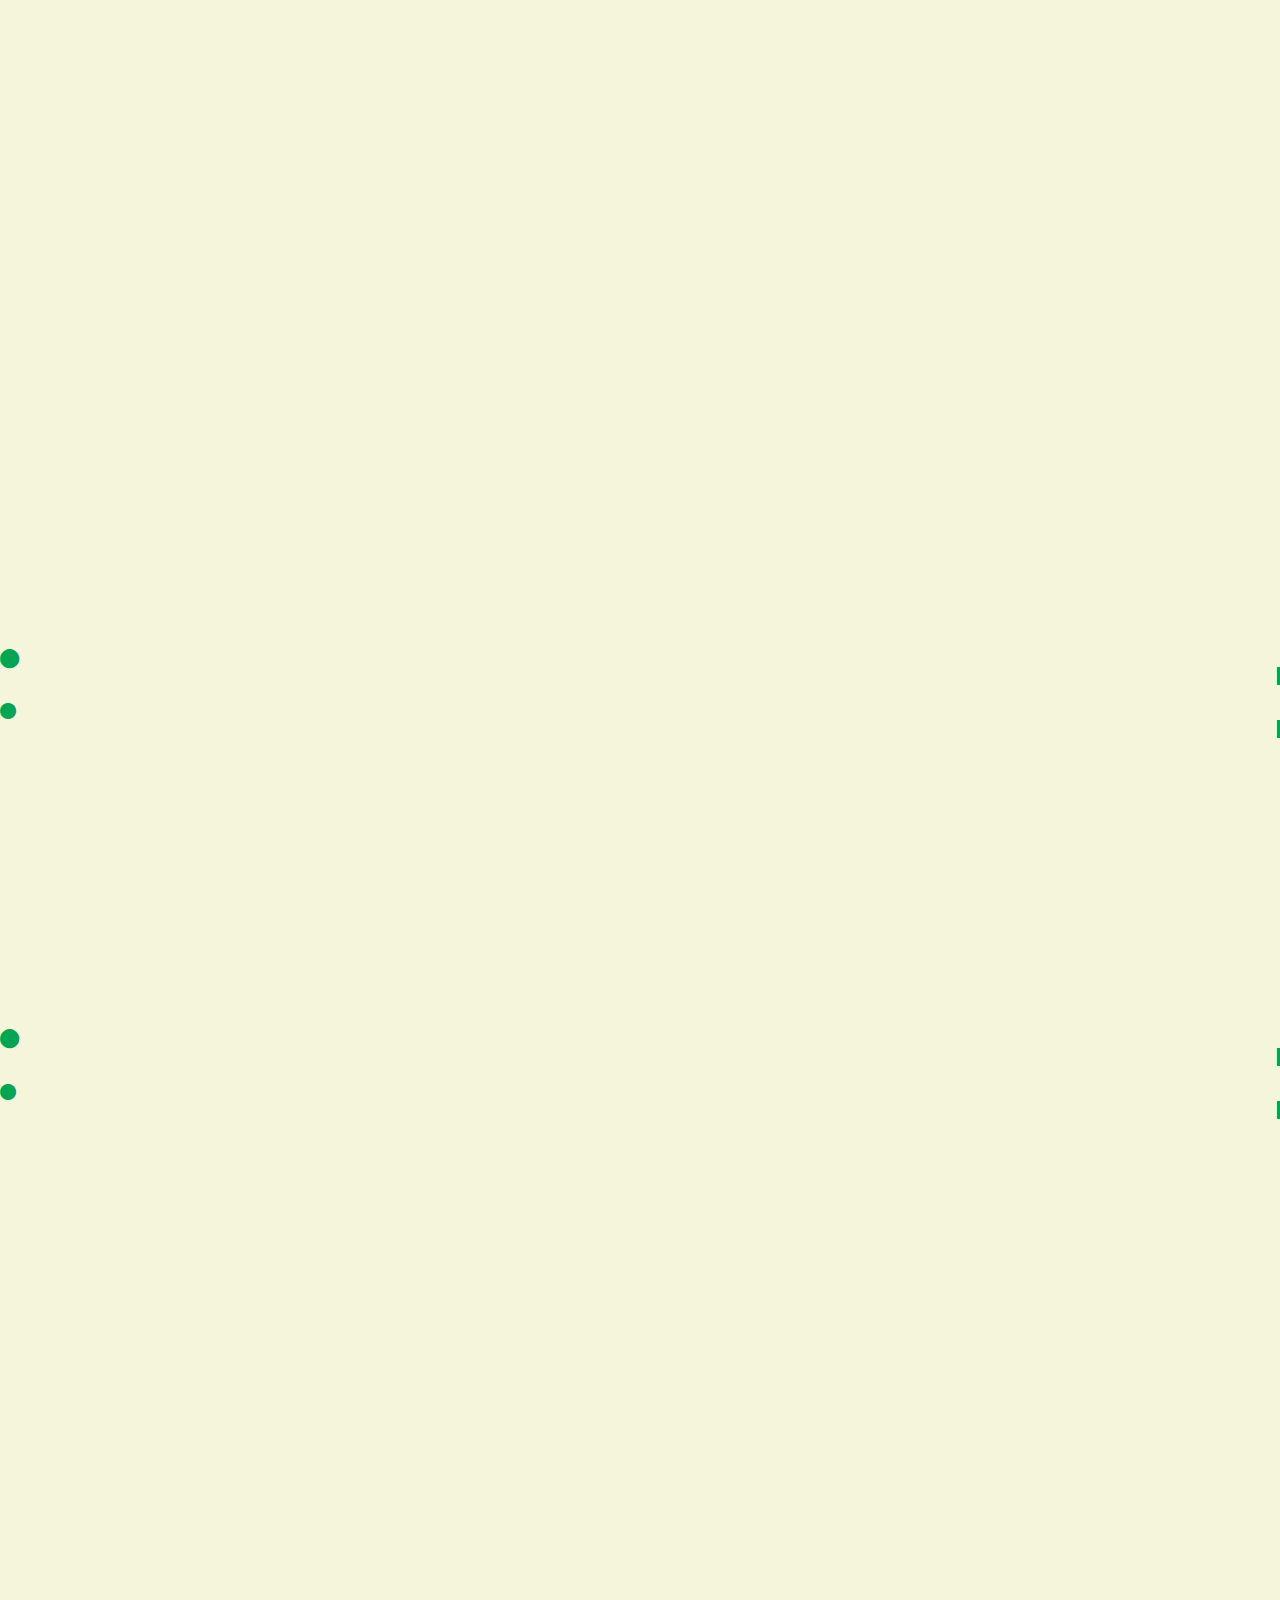
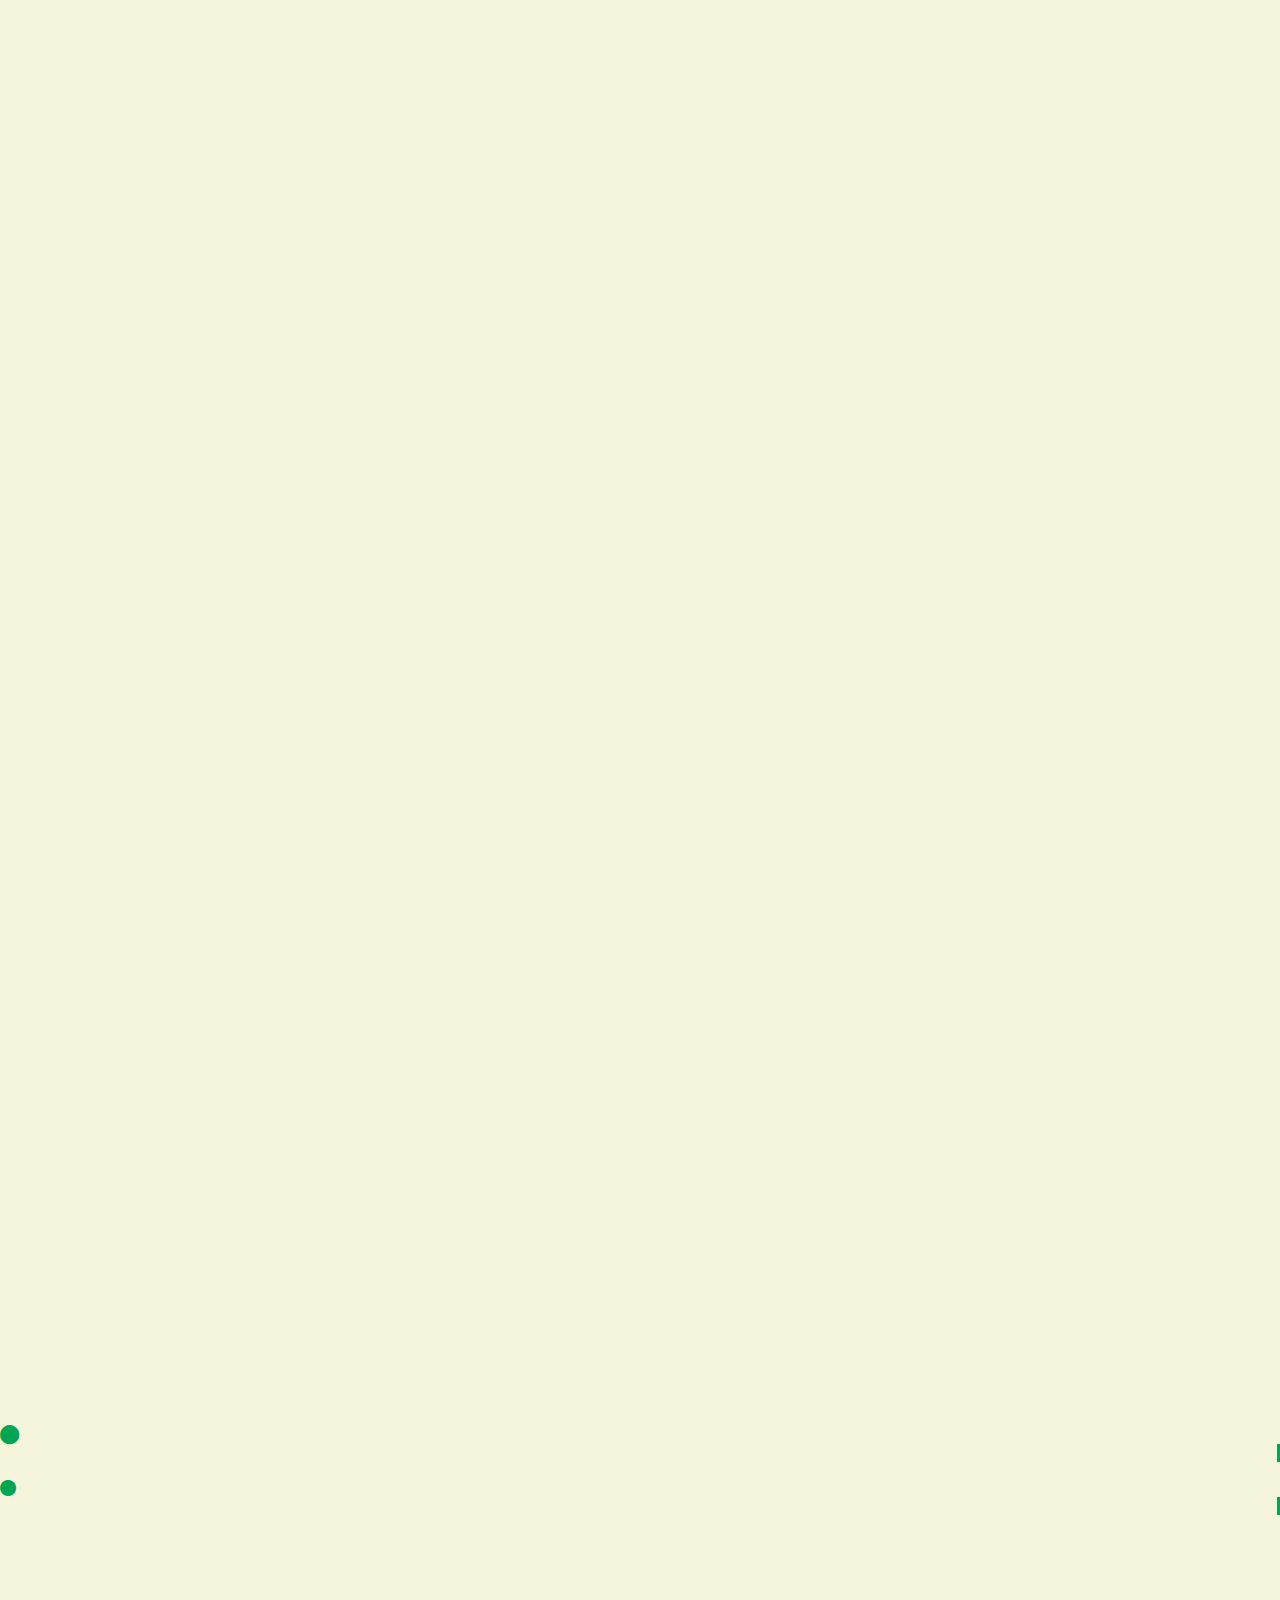
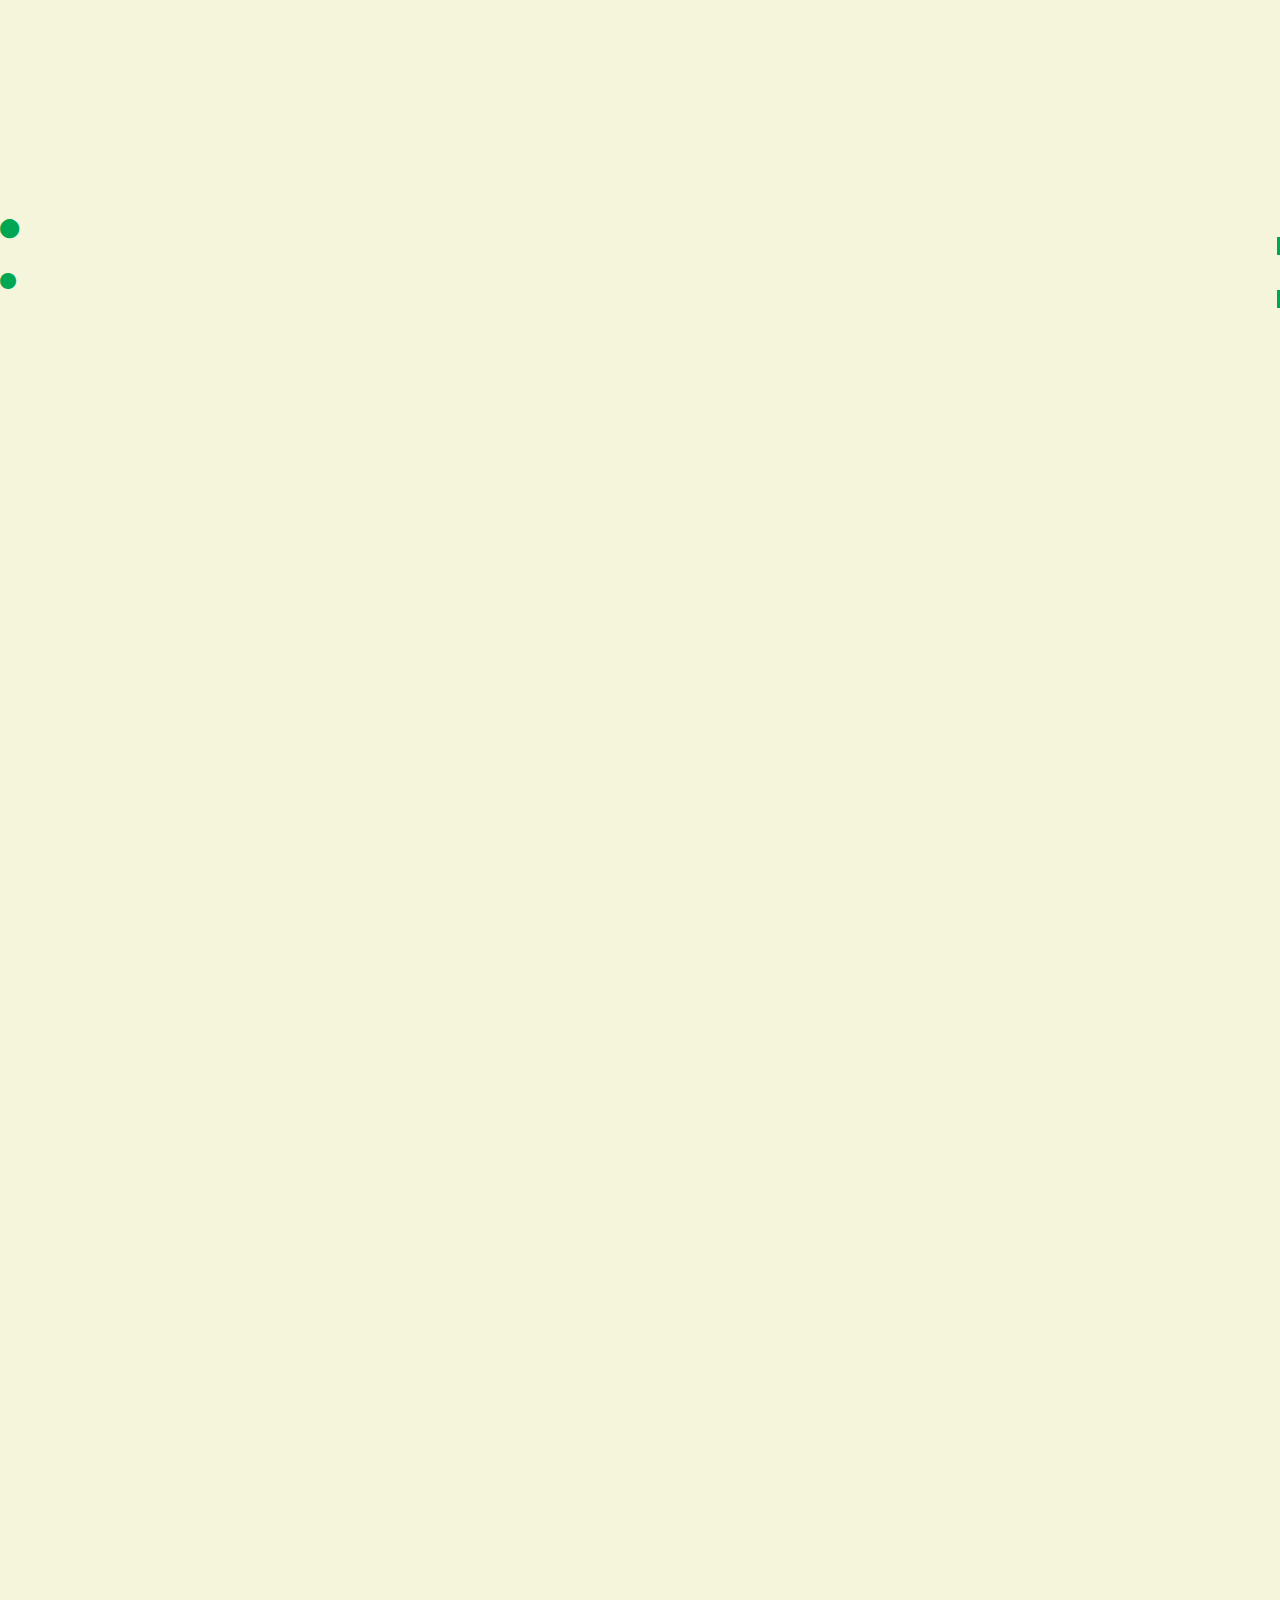
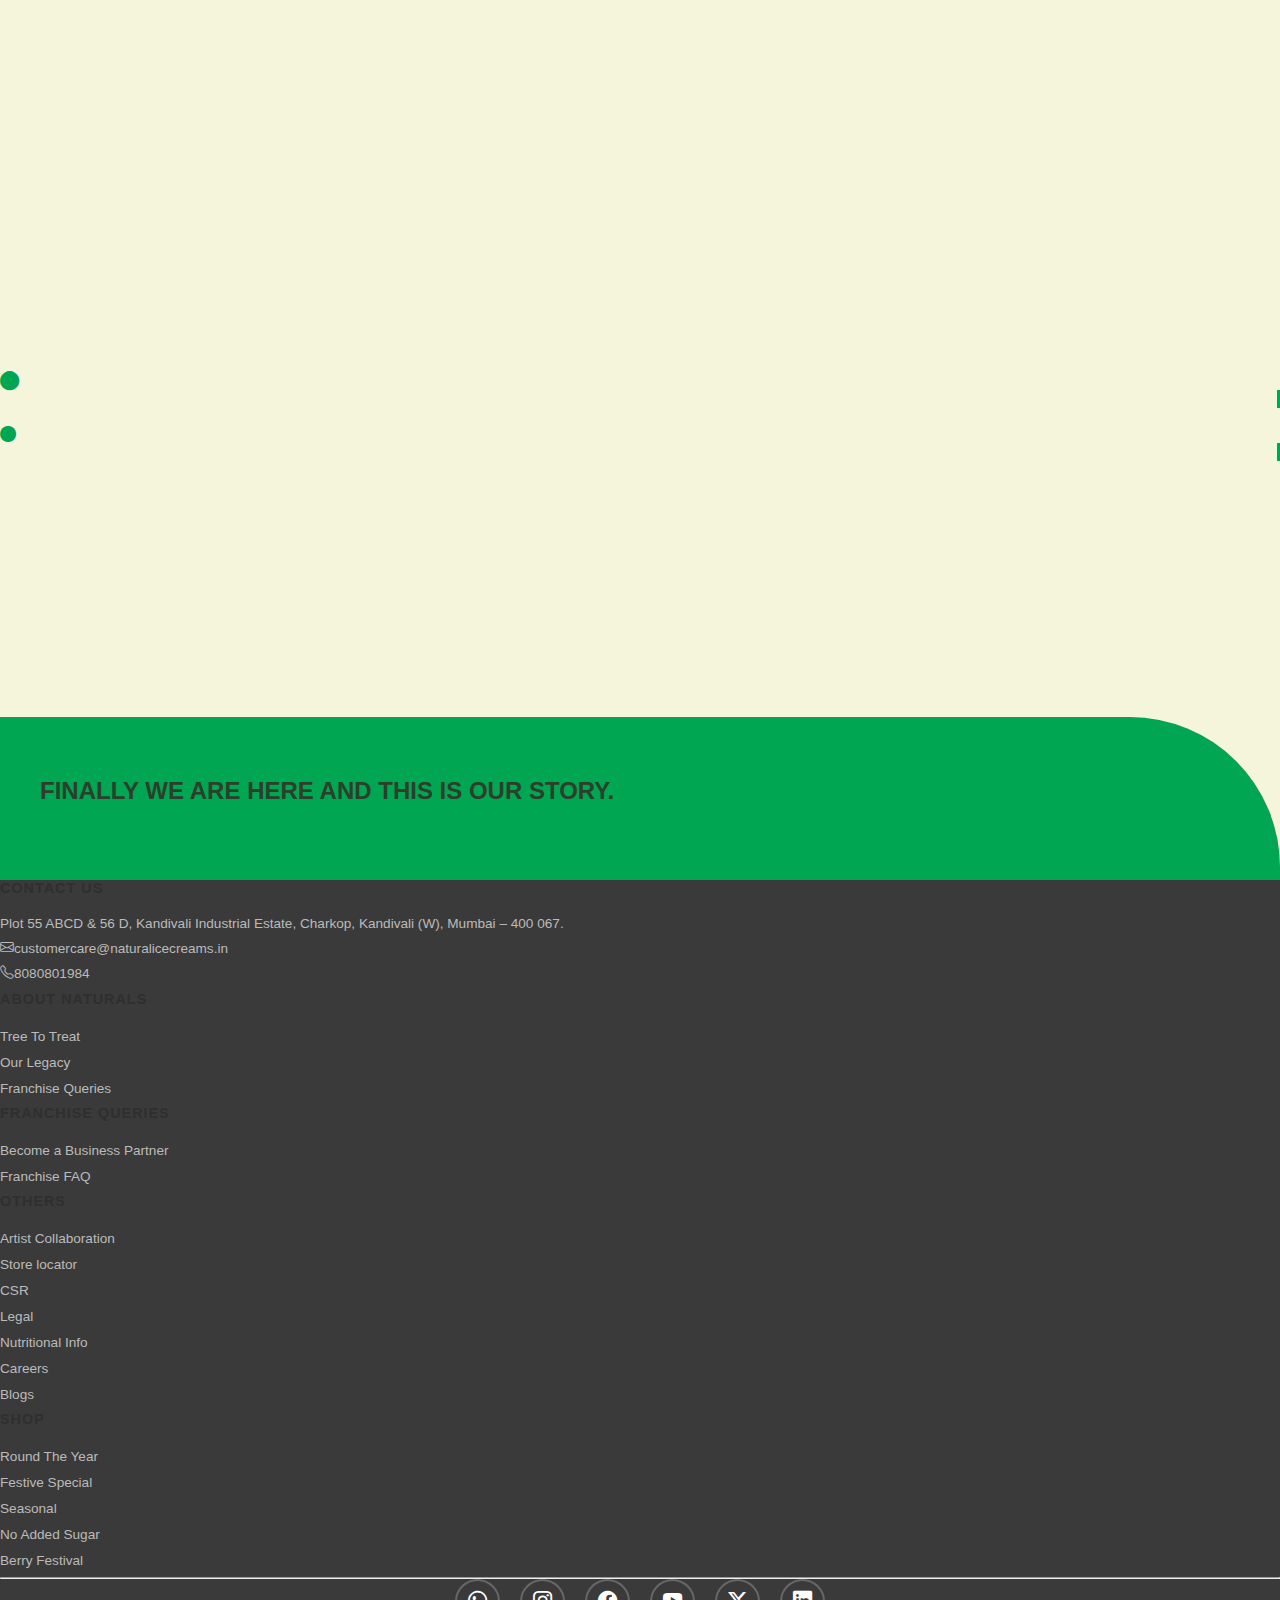
<file: our-legacy.html>
<!doctype html>
<html lang="en">
  <head>
    <meta charset="UTF-8" />
    <meta name="viewport" content="width=device-width, initial-scale=1.0" />
    <title>Our Legacy - Tree to Treat | Naturals Ice Cream</title>
    <link
      href="https://cdn.jsdelivr.net/npm/bootstrap@5.0.2/dist/css/bootstrap.min.css"
      rel="stylesheet"
      integrity="sha384-EVSTQN3/azprG1Anm3QDgpJLIm9Nao0Yz1ztcQTwFspd3yD65VohhpuuCOmLASjC"
      crossorigin="anonymous"
    />
    <link
      rel="stylesheet"
      href="https://cdn.jsdelivr.net/npm/bootstrap-icons@1.11.1/font/bootstrap-icons.css"
    />
    <link
      rel="stylesheet"
      href="https://cdnjs.cloudflare.com/ajax/libs/font-awesome/6.4.0/css/all.min.css"
    />
    <link href="https://unpkg.com/aos@2.3.1/dist/aos.css" rel="stylesheet" />
    <link rel="stylesheet" href="styles.css" />
    <link rel="icon" href="images/favicon.ico" />
  </head>
  <body>
    <div class="text-center py-2" id="warning">
      *This is only a brand name and does not represent its true nature.
    </div>
    <header class="topbar">
      <div class="container">
        <div class="row align-items-center">
          <div class="col-md-7 d-flex align-items-center gap-4">
            <a href="index.html"
              ><img
                src="images/imgi_1_Logo-with-asterisk-01-1.jpg"
                class="logo"
                alt="Naturals"
            /></a>
            <a href="#" class="btn order-btn">Order Now</a>
          </div>
          <div class="col-md-5 d-flex justify-content-end">
            <div class="search-wrapper">
              <input type="text" placeholder="I’m looking for..." />
              <button>
                <i class="bi bi-search"></i>
              </button>
            </div>
          </div>
        </div>
      </div>
    </header>
    <nav class="navbar navbar-expand-lg bg-dark-green">
      <div class="container-fluid">
        <button
          class="navbar-toggler"
          type="button"
          data-bs-toggle="collapse"
          data-bs-target="#navbarNav"
        >
          <span class="navbar-toggler-icon"></span>
        </button>
        <div
          class="collapse navbar-collapse justify-content-center"
          id="navbarNav"
        >
          <ul class="navbar-nav">
            <li class="nav-item">
              <a class="nav-link" href="tree-to-treat.html">Tree To Treat</a>
            </li>
            <li class="nav-item">
              <a class="nav-link active" href="our-legacy.html">Our Legacy</a>
            </li>
            <li class="nav-item dropdown products-dropdown">
              <a class="nav-link dropdown-toggle" href="#" role="button"
                >Products</a
              >
              <div class="dropdown-menu products-megamenu">
                <div class="container">
                  <div
                    class="d-flex justify-content-center align-items-start flex-wrap"
                  >
                    <div class="text-center">
                      <a
                        href="festive-special.html"
                        class="product-category-link"
                      >
                        <img
                          src="images/Product/imgi_4_Festive-1.png"
                          alt="Festive Special"
                        />
                        <p>Festive Special</p>
                      </a>
                    </div>
                    <div class="text-center">
                      <a
                        href="no-added-sugar.html"
                        class="product-category-link"
                      >
                        <img
                          src="images/Product/imgi_3_nosuger.png"
                          alt="No Added Sugar"
                        />
                        <p>No Added Sugar</p>
                      </a>
                    </div>
                    <div class="text-center">
                      <a
                        href="round-the-year.html"
                        class="product-category-link"
                      >
                        <img
                          src="images/Product/imgi_2_Year-Round.png"
                          alt="Round The Year"
                        />
                        <p>Round The Year</p>
                      </a>
                    </div>
                    <div class="text-center">
                      <a href="seasonal.html" class="product-category-link">
                        <img
                          src="images/Product/imgi_6_Seasonal-2.png"
                          alt="Seasonal"
                        />
                        <p>Seasonal</p>
                      </a>
                    </div>
                    <div class="text-center">
                      <a
                        href="berry-festival.html"
                        class="product-category-link"
                      >
                        <img
                          src="images/Product/imgi_5_Berry-1.png"
                          alt="Berry Festival"
                        />
                        <p>Berry Festival</p>
                      </a>
                    </div>
                  </div>
                </div>
              </div>
            </li>
            <li class="nav-item">
              <a class="nav-link" href="malai-magic.html">Malai Magic</a>
            </li>
            <li class="nav-item">
              <a class="nav-link" href="franchise-queries.html"
                >Franchise Queries</a
              >
            </li>
            <li class="nav-item">
              <a class="nav-link" href="store-locator.html">Store Locator</a>
            </li>
          </ul>
        </div>
      </div>
    </nav>
    <div class="content" id="legacy-section">
      <div class="container-fluid section" id="scrolldown">
        <div class="row">
          <img
            loading="lazy"
            src="images/Tree-To-Treat-Website_-Assets_Our-Legacy-Page-Banner-image-2560-×-1152-px.png"
            alt="Our Legacy"
            class="img-fluid"
          />
          <a href="#legacy-section2"></a>
        </div>
      </div>
      <div class="row no-gutters pt-0" id="legacy-section2">
        <div class="col-12 col-sm-6 order-2 order-sm-1">
          <div
            class="row no-gutters justify-content-center justify-content-sm-end"
          >
            <div
              class="col-8 col-sm-6 mr-0 mr-sm-5 mt-3 aos-init"
              data-aos="fade-down"
            >
              <img
                loading="lazy"
                src="images/Tree-To-Treat-Website_-Assets_Our-founder-image-972-×-1149-px.png"
                class="img-fluid"
                alt="Raghunandan Kamath"
              />
            </div>
          </div>
        </div>
        <div
          class="col-12 col-sm-6 order-1 order-sm-2 align-content-center green-border"
        >
          <div class="row no-gutters justify-content-center green-bg h-100">
            <div
              class="col-12 col-lg-8 align-self-center aos-init"
              data-aos="fade-up"
            >
              <h3
                class="card-title text-left font-weight-bold mb-0 py-3"
                style="color: #fff !important"
              >
                "If I want to sell ice cream,<br />I should invest in trees."
              </h3>
              <p style="color: #fff !important">
                - Late Shri Raghunandan Kamath,<br />- Founder, Naturals Ice
                cream
              </p>
            </div>
          </div>
        </div>
      </div>
      <div class="row no-gutters">
        <div class="col-sm">
          <div class="card mr-0 mr-md-5 mb-2 mb-md-5 px-3 px-md-0">
            <div class="card-body aos-init" data-aos="fade-up">
              <h4
                class="card-title text-uppercase text-left text-sm-right font-weight-bold mb-0"
              >
                Our Founder
              </h4>
              <h6
                class="card-title text-uppercase text-left text-sm-right font-weight-bold"
              >
                MR. RAGHUNANDAN KAMATH
              </h6>
            </div>
          </div>
        </div>
        <div class="col-sm-1 text-center flex-column d-none d-md-flex">
          <h5 class="m-0"><i class="fa fa-lg fa-circle timeline-dot"></i></h5>
          <div class="row h-100">
            <div class="col-6 border-right border-success">&nbsp;</div>
            <div class="col-6">&nbsp;</div>
          </div>
        </div>
        <div
          class="col-sm-1 timeline-line text-center flex-column d-none d-sm-flex d-md-none"
        >
          <h5 class="m-0"><i class="fa fa-circle timeline-dot"></i></h5>
          <div class="row h-100">
            <div class="col-6 border-right border-success">&nbsp;</div>
            <div class="col-6">&nbsp;</div>
          </div>
        </div>
        <div class="col-sm"></div>
      </div>
      <div class="row no-gutters">
        <div class="col-sm py-4">
          <div class="card align-items-center align-items-md-end">
            <div
              class="card-body col-10 mb-2 mb-md-5 aos-init"
              data-aos="fade-down"
            >
              <img
                loading="lazy"
                src="images/Tree-To-Treat-Website_-Assets_Our-History-image-1463-×-1008-px.png"
                class="img-fluid timeline_img"
                alt="Fruits"
              />
            </div>
          </div>
        </div>
        <div class="col-sm-1 text-center flex-column d-none d-md-flex">
          <h5 class="m-0"><i class="fa fa-lg fa-circle timeline-dot"></i></h5>
          <div class="row h-100">
            <div class="col-6 border-right border-success">&nbsp;</div>
            <div class="col-6">&nbsp;</div>
          </div>
        </div>
        <div
          class="col-sm-1 timeline-line text-center flex-column d-none d-sm-flex d-md-none"
        >
          <h5 class="m-0"><i class="fa fa-circle timeline-dot"></i></h5>
          <div class="row h-100">
            <div class="col-6 border-right border-success">&nbsp;</div>
            <div class="col-6">&nbsp;</div>
          </div>
        </div>
        <div class="col-sm">
          <div class="card ml-0 ml-md-5 px-3 px-md-0">
            <div class="card-body col-12 col-md-8 aos-init" data-aos="fade-up">
              <h4 class="card-title text-uppercase font-weight-bold">
                OUR HISTORY
              </h4>
              <p class="card-text">
                Mr. Raghunandan Kamath, our founder, grew up assisting his
                father, a mango vendor, in a small village in Mangalore. Soon,
                he fell in love with the world of fruits. He learned the art of
                picking the ripe fruit, plucking it, sorting it and preserving
                it. From very early on, Mr. Kamath could always tell the perfect
                mango from the not-so-perfect ones.
              </p>
            </div>
          </div>
        </div>
      </div>
      <div class="row no-gutters">
        <div class="col-sm order-2 order-sm-1">
          <div
            class="card mr-0 mr-md-5 align-items-start align-items-md-end px-3 px-md-0"
          >
            <div
              class="card-body col-12 col-md-8 aos-init"
              data-aos="fade-down"
            >
              <h4
                class="card-title text-left text-sm-right text-uppercase font-weight-bold"
              >
                HIS IDEA
              </h4>
              <p class="card-text text-left text-sm-right">
                One day, he thought to himself, if ice creams can have fruit
                flavours, why can't they have real fruits? This idea slowly took
                root in his head.
              </p>
            </div>
          </div>
        </div>
        <div
          class="col-sm-1 text-center flex-column d-none d-md-flex order-sm-2"
        >
          <h5 class="m-0"><i class="fa fa-lg fa-circle timeline-dot"></i></h5>
          <div class="row h-100">
            <div class="col-6 border-right border-success">&nbsp;</div>
            <div class="col-6">&nbsp;</div>
          </div>
        </div>
        <div
          class="col-sm-1 timeline-line text-center flex-column d-none d-sm-flex d-md-none order-sm-2"
        >
          <h5 class="m-0"><i class="fa fa-circle timeline-dot"></i></h5>
          <div class="row h-100">
            <div class="col-6 border-right border-success">&nbsp;</div>
            <div class="col-6">&nbsp;</div>
          </div>
        </div>
        <div class="col-sm py-2 order-1 order-sm-3">
          <div class="card align-items-start">
            <div class="card-body col-10 aos-init" data-aos="fade-up">
              <img
                loading="lazy"
                src="images/Tree-To-Treat-Website_-Assets_His-Idea-image-1596-×-1381-px.png"
                class="img-fluid timeline_img2"
                alt="RK with ripe fruits"
              />
            </div>
          </div>
        </div>
      </div>
      <div class="row no-gutters">
        <div class="col-sm py-2">
          <div class="card">
            <div class="card-body aos-init" data-aos="fade-up">
              <img
                loading="lazy"
                src="images/Tree-To-Treat-Website_-Assets_The-answer-to-that-1536-×-1011-px.png"
                class="img-fluid timeline_img2"
                alt="RK with Naturals"
              />
            </div>
          </div>
        </div>
        <div class="col-sm-1 text-center flex-column d-none d-md-flex">
          <h5 class="m-0"><i class="fa fa-lg fa-circle timeline-dot"></i></h5>
          <div class="row h-100">
            <div class="col-6 border-right border-success">&nbsp;</div>
            <div class="col-6">&nbsp;</div>
          </div>
        </div>
        <div
          class="col-sm-1 timeline-line text-center flex-column d-none d-sm-flex d-md-none"
        >
          <h5 class="m-0"><i class="fa fa-circle timeline-dot"></i></h5>
          <div class="row h-100">
            <div class="col-6 border-right border-success">&nbsp;</div>
            <div class="col-6">&nbsp;</div>
          </div>
        </div>
        <div class="col-sm">
          <div class="card ml-0 ml-md-5 align-items-start px-3 px-md-0">
            <div
              class="card-body col-12 col-md-6 aos-init"
              data-aos="fade-down"
            >
              <p>The answer to that question is what today we know as</p>
            </div>
          </div>
        </div>
      </div>
      <div class="row no-gutters">
        <div class="col-sm order-2 order-sm-1 mb-5">
          <div class="card mr-0 mr-md-5 align-items-md-end px-3 px-md-0">
            <div class="card-body col-md-6 aos-init" data-aos="fade-down">
              <h4
                class="card-title text-left text-sm-right text-uppercase font-weight-bold"
              >
                HIS JOURNEY
              </h4>
              <p class="card-text text-left text-sm-right">
                Mr. Raghunandan Kamath left his father's business one day,
                caught a train from Mangalore and came to Bombay with a
                second-class ticket in his pocket and a first-rate idea in his
                mind.
              </p>
            </div>
          </div>
        </div>
        <div
          class="col-sm-1 text-center flex-column d-none d-md-flex order-sm-2"
        >
          <h5 class="m-0"><i class="fa fa-lg fa-circle timeline-dot"></i></h5>
          <div class="row h-100">
            <div class="col-6 border-right border-success">&nbsp;</div>
            <div class="col-6">&nbsp;</div>
          </div>
        </div>
        <div
          class="col-sm-1 timeline-line text-center flex-column d-none d-sm-flex d-md-none order-sm-2"
        >
          <h5 class="m-0"><i class="fa fa-circle timeline-dot"></i></h5>
          <div class="row h-100">
            <div class="col-6 border-right border-success">&nbsp;</div>
            <div class="col-6">&nbsp;</div>
          </div>
        </div>
        <div class="col-sm py-2 order-1 order-sm-3 mb-5">
          <div class="card align-items-center align-items-md-start">
            <div class="card-body col-10 col-md-6 aos-init" data-aos="fade-up">
              <img
                loading="lazy"
                src="images/Tree-To-Treat-Website_-Assets_His-Journey-image-673-×-641-px.png"
                class="img-fluid timeline_img2"
                alt="Mumbai"
              />
            </div>
          </div>
        </div>
      </div>
      <div class="row no-gutters">
        <div class="col-sm py-2">
          <div class="card align-items-center align-items-md-end">
            <div
              class="card-body col-10 col-md-6 text-center text-md-right aos-init"
              data-aos="fade-up"
            >
              <img
                loading="lazy"
                src="images/Tree-To-Treat-Website_-Assets_Well-it-was-but-not-entirely-image-201-×-400-px.png"
                class="img-fluid timeline_img2"
                alt="Ice cream Parlour"
              />
            </div>
          </div>
        </div>
        <div class="col-sm-1 text-center flex-column d-none d-md-flex">
          <h5 class="m-0"><i class="fa fa-lg fa-circle timeline-dot"></i></h5>
          <div class="row h-100">
            <div class="col-6 border-right border-success">&nbsp;</div>
            <div class="col-6">&nbsp;</div>
          </div>
        </div>
        <div
          class="col-sm-1 timeline-line text-center flex-column d-none d-sm-flex d-md-none"
        >
          <h5 class="m-0"><i class="fa fa-circle timeline-dot"></i></h5>
          <div class="row h-100">
            <div class="col-6 border-right border-success">&nbsp;</div>
            <div class="col-6">&nbsp;</div>
          </div>
        </div>
        <div class="col-sm">
          <div class="card ml-0 ml-md-5 px-3 px-md-0">
            <div
              class="card-body col-12 col-md-8 aos-init"
              data-aos="fade-down"
            >
              <h4 class="card-title text-uppercase font-weight-bold"></h4>
              <p class="card-text">
                Well, it was, but not entirely. Mr. Kamath was unsure if people
                would come to taste his original ice creams, but he was sure if
                people came even once, they would keep coming back. So to entice
                customers, he began his business with serving Pav Bhaji as the
                main dish and the ice cream as an add on.
              </p>
            </div>
          </div>
        </div>
      </div>
      <div class="row no-gutters">
        <div class="col-sm order-2 order-sm-1">
          <div
            class="card mr-0 mr-md-5 mb-5 mb-md-0 align-items-start align-items-md-end px-3 px-md-0"
          >
            <div
              class="card-body col-12 col-md-8 aos-init"
              data-aos="fade-down"
            >
              <h4
                class="card-title text-left text-sm-right text-uppercase font-weight-bold"
              ></h4>
              <p class="card-text text-left text-sm-right">
                Mr. Kamath's little eatery started attracting attention. Soon it
                turned into a full-fledged ice cream parlour. In fact, people
                started referring to us as the 'Ice Cream of Juhu Scheme'.
              </p>
            </div>
          </div>
        </div>
        <div
          class="col-sm-1 text-center flex-column d-none d-md-flex order-sm-2"
        >
          <h5 class="m-0"><i class="fa fa-lg fa-circle timeline-dot"></i></h5>
          <div class="row h-100">
            <div class="col-6 border-right border-success">&nbsp;</div>
            <div class="col-6">&nbsp;</div>
          </div>
        </div>
        <div
          class="col-sm-1 timeline-line text-center flex-column d-none d-sm-flex d-md-none order-sm-2"
        >
          <h5 class="m-0"><i class="fa fa-circle timeline-dot"></i></h5>
          <div class="row h-100">
            <div class="col-6 border-right border-success">&nbsp;</div>
            <div class="col-6">&nbsp;</div>
          </div>
        </div>
        <div class="col-sm py-2 order-1 order-sm-3">
          <div class="card">
            <div class="card-body aos-init" data-aos="fade-up">
              <img
                loading="lazy"
                src="images/Tree-To-Treat-Website_-Assets_Mr.-Kamaths-little-eatery-started-image-2045-×-1435-px.png"
                class="img-fluid timeline_img2"
                alt="Juhu Scheme"
              />
            </div>
          </div>
        </div>
      </div>
      <div class="row no-gutters">
        <div class="col-sm py-2">
          <div class="card align-items-center align-items-md-end">
            <div
              class="card-body col-12 col-md-8 text-center text-md-right aos-init"
              data-aos="fade-up"
            >
              <img
                loading="lazy"
                src="images/Tree-To-Treat-Website_-Assets_We-Started-With-Just-12-Flavours-image-1357-×-987-px.png"
                class="img-fluid timeline_img2"
                alt="RK with 12 Flavours"
              />
            </div>
          </div>
        </div>
        <div class="col-sm-1 text-center flex-column d-none d-md-flex">
          <h5 class="m-0"><i class="fa fa-lg fa-circle timeline-dot"></i></h5>
          <div class="row h-100">
            <div class="col-6 border-right border-success">&nbsp;</div>
            <div class="col-6">&nbsp;</div>
          </div>
        </div>
        <div
          class="col-sm-1 timeline-line text-center flex-column d-none d-sm-flex d-md-none"
        >
          <h5 class="m-0"><i class="fa fa-circle timeline-dot"></i></h5>
          <div class="row h-100">
            <div class="col-6 border-right border-success">&nbsp;</div>
            <div class="col-6">&nbsp;</div>
          </div>
        </div>
        <div class="col-sm">
          <div class="card ml-0 ml-md-5 px-3 px-md-0">
            <div
              class="card-body col-12 col-md-8 aos-init"
              data-aos="fade-down"
            >
              <h4 class="card-title text-uppercase font-weight-bold">
                WE STARTED WITH JUST 12 FLAVOURS
              </h4>
              <p class="card-text">
                Such was our demand that it caused frequent traffic jams in the
                tiny by-lanes of Juhu. But the traffic jams felt like a
                compliment to us and in 1994, we opened five more outlets.
              </p>
            </div>
          </div>
        </div>
      </div>
      <div class="row no-gutters">
        <div class="col-sm order-2 order-sm-1">
          <div
            class="card mr-0 mr-md-5 align-items-start align-items-md-end px-3 px-md-0"
          >
            <div
              class="card-body col-12 col-md-8 aos-init"
              data-aos="fade-down"
            >
              <p class="card-text text-left text-sm-right">
                The love for Naturals spread to other cities too. Keeping in
                mind the growing popularity, a unique thermocol packaging was
                introduced. These Naturals' Thermocol Boxes were soon seen
                across the country.
              </p>
            </div>
          </div>
        </div>
        <div
          class="col-sm-1 text-center flex-column d-none d-md-flex order-sm-2"
        >
          <h5 class="m-0"><i class="fa fa-lg fa-circle timeline-dot"></i></h5>
          <div class="row h-100">
            <div class="col-6 border-right border-success">&nbsp;</div>
            <div class="col-6">&nbsp;</div>
          </div>
        </div>
        <div
          class="col-sm-1 timeline-line text-center flex-column d-none d-sm-flex d-md-none order-sm-2"
        >
          <h5 class="m-0"><i class="fa fa-circle timeline-dot"></i></h5>
          <div class="row h-100">
            <div class="col-6 border-right border-success">&nbsp;</div>
            <div class="col-6">&nbsp;</div>
          </div>
        </div>
        <div class="col-sm py-2 order-1 order-sm-3">
          <div class="card align-items-center align-items-md-start">
            <div class="card-body aos-init" data-aos="fade-up">
              <img
                loading="lazy"
                src="images/Tree-To-Treat-Website_-Assets_The-love-for-Naturals-spread-to-image-744-×-658-px-1.png"
                class="img-fluid timeline_img2"
                style="padding-bottom: 20px"
                alt="Thermacol Box"
              />
            </div>
          </div>
        </div>
      </div>
      <div class="row no-gutters">
        <div class="col-sm py-2">
          <div class="card align-items-center align-items-md-end">
            <div
              class="card-body col-10 col-md-8 text-center text-md-right aos-init"
              data-aos="fade-up"
            >
              <img
                loading="lazy"
                src="images/Tree-To-Treat-Website_-Assets_The-love-for-Naturals-spread-to-image-744-×-658-px-copy.png"
                class="img-fluid timeline_img2"
                alt="RK with Sons"
              />
            </div>
          </div>
        </div>
        <div class="col-sm-1 text-center flex-column d-none d-md-flex">
          <h5 class="m-0"><i class="fa fa-lg fa-circle timeline-dot"></i></h5>
          <div class="row h-100">
            <div class="col-6 border-right border-success">&nbsp;</div>
            <div class="col-6">&nbsp;</div>
          </div>
        </div>
        <div
          class="col-sm-1 timeline-line text-center flex-column d-none d-sm-flex d-md-none"
        >
          <h5 class="m-0"><i class="fa fa-circle timeline-dot"></i></h5>
          <div class="row h-100">
            <div class="col-6 border-right border-success">&nbsp;</div>
            <div class="col-6">&nbsp;</div>
          </div>
        </div>
        <div class="col-sm">
          <div class="card ml-0 ml-md-5 px-3 px-md-0">
            <div
              class="card-body col-12 col-md-8 aos-init"
              data-aos="fade-down"
            >
              <h4 class="card-title text-uppercase font-weight-bold">
                BY NOW WE HAD FALLEN IN LOVE WITH BEING LOVED
              </h4>
              <p class="card-text">
                We had to reach out to our fans from outside Mumbai and we
                started expanding to other cities as well. Committed to keeping
                the quality consistent, our growth was slow but steady. After
                all, we had to make sure that every cup of Naturals ice cream
                was as original as the one our first customers enjoyed in our
                very first outlet in Juhu.
              </p>
            </div>
          </div>
        </div>
      </div>
      <div class="row no-gutters green-footer mt-3 mt-sm-0">
        <div class="col-12 col-sm-6 align-content-center green-border2">
          <div
            class="row no-gutters justify-content-center justify-content-md-end green-bg2 h-100"
          >
            <div class="col-10 align-self-center py-0 py-sm-5">
              <h2
                class="card-title text-uppercase text-left font-weight-bold mb-0 text-white py-5"
              >
                FINALLY WE ARE HERE AND THIS IS OUR STORY.
              </h2>
            </div>
          </div>
        </div>
      </div>
    </div>
    <footer class="footer py-5 bg-dark text-white">
      <div class="container">
        <div class="row">
          <div class="col-lg-3 col-md-6 mb-4">
            <h5 class="footer-title">CONTACT US</h5>
            <p class="footer-text">
              Plot 55 ABCD & 56 D, Kandivali Industrial Estate, Charkop,
              Kandivali (W), Mumbai – 400 067.
            </p>
            <p class="footer-text">
              <i class="bi bi-envelope me-2"></i
              >customercare@naturalicecreams.in
            </p>
            <p class="footer-text">
              <i class="bi bi-telephone me-2"></i>8080801984
            </p>
          </div>
          <div class="col-lg-3 col-md-6 mb-4">
            <h5 class="footer-title">ABOUT NATURALS</h5>
            <ul class="footer-links list-unstyled">
              <li><a href="#">Tree To Treat</a></li>
              <li><a href="#">Our Legacy</a></li>
              <li><a href="#">Franchise Queries</a></li>
            </ul>
            <h5 class="footer-title mt-4">FRANCHISE QUERIES</h5>
            <ul class="footer-links list-unstyled">
              <li><a href="#">Become a Business Partner</a></li>
              <li><a href="#">Franchise FAQ</a></li>
            </ul>
          </div>
          <div class="col-lg-3 col-md-6 mb-4">
            <h5 class="footer-title">OTHERS</h5>
            <ul class="footer-links list-unstyled">
              <li><a href="#">Artist Collaboration</a></li>
              <li><a href="#">Store locator</a></li>
              <li><a href="#">CSR</a></li>
              <li><a href="#">Legal</a></li>
              <li><a href="#">Nutritional Info</a></li>
              <li><a href="#">Careers</a></li>
              <li><a href="#">Blogs</a></li>
            </ul>
          </div>
          <div class="col-lg-3 col-md-6 mb-4">
            <h5 class="footer-title">SHOP</h5>
            <ul class="footer-links list-unstyled">
              <li><a href="#">Round The Year</a></li>
              <li><a href="#">Festive Special</a></li>
              <li><a href="#">Seasonal</a></li>
              <li><a href="#">No Added Sugar</a></li>
              <li><a href="#">Berry Festival</a></li>
            </ul>
          </div>
        </div>
        <hr class="my-4" />
        <div class="row align-items-center">
          <div class="col-md-12 text-center">
            <div class="social-icons">
              <a href="#" class="social-icon"><i class="bi bi-whatsapp"></i></a>
              <a href="#" class="social-icon"
                ><i class="bi bi-instagram"></i
              ></a>
              <a href="#" class="social-icon"><i class="bi bi-facebook"></i></a>
              <a href="#" class="social-icon"><i class="bi bi-youtube"></i></a>
              <a href="#" class="social-icon"
                ><i class="bi bi-twitter-x"></i
              ></a>
              <a href="#" class="social-icon"><i class="bi bi-linkedin"></i></a>
            </div>
          </div>
        </div>
      </div>
    </footer>
    <script
      src="https://cdn.jsdelivr.net/npm/bootstrap@5.0.2/dist/js/bootstrap.bundle.min.js"
      integrity="sha384-MrcW6ZMFYlzcLA8Nl+NtUVF0sA7MsXsP1UyJoMp4YLEuNSfAP+JcXn/tWtIaxVXM"
      crossorigin="anonymous"
    ></script>
    <script src="https://unpkg.com/aos@2.3.1/dist/aos.js"></script>
    <script>
      // Initialize AOS animations
      AOS.init({
        duration: 1000,
        once: true,
      });
    </script>
  </body>
</html>
</file>
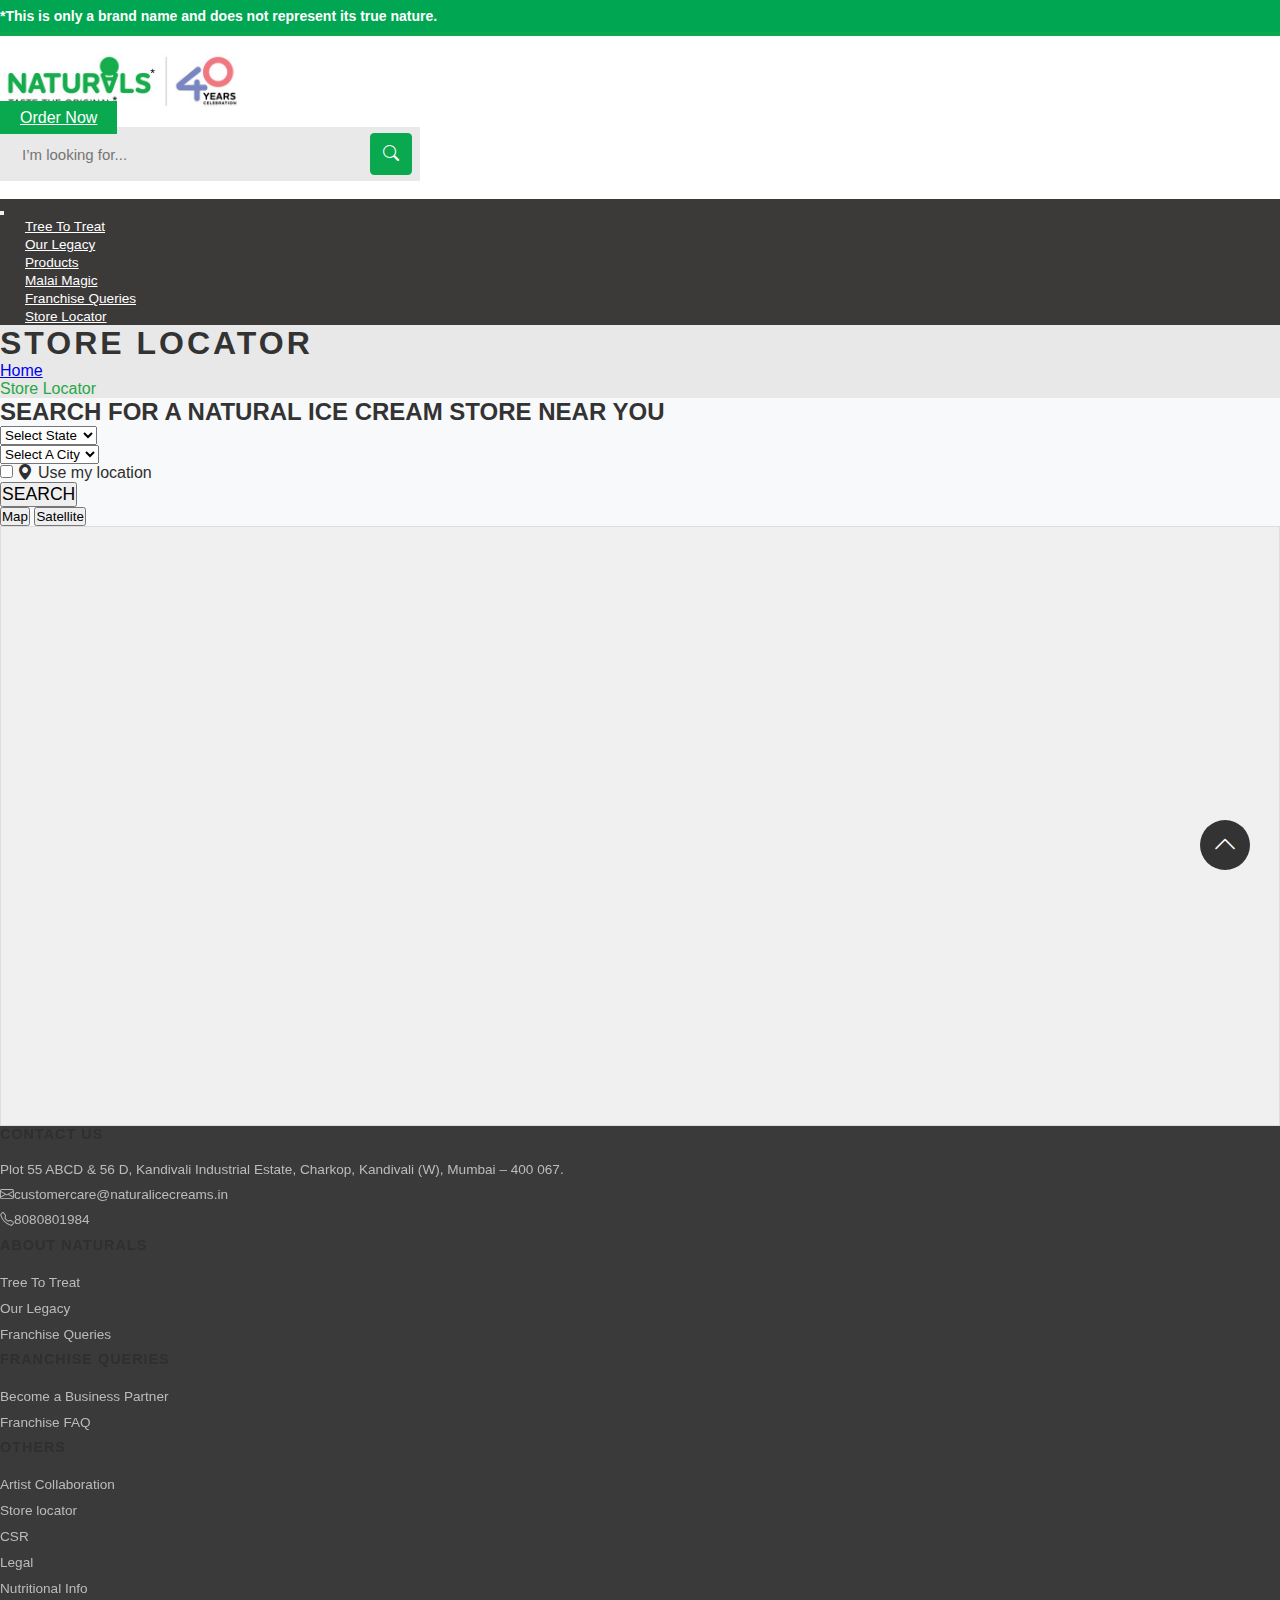
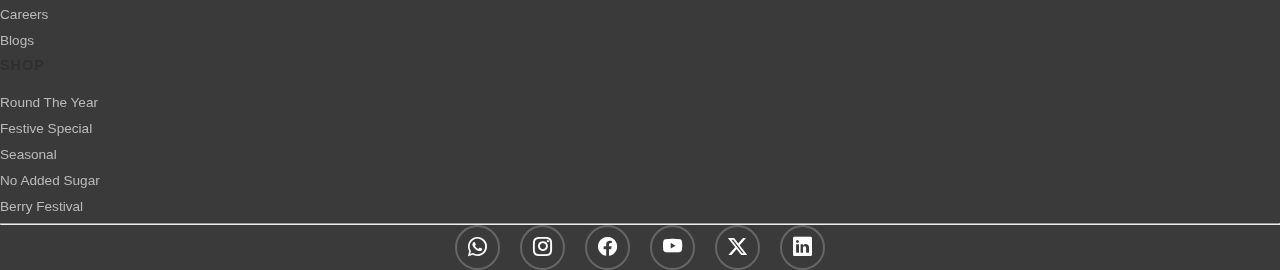
<file: store-locator.html>
<!doctype html>
<html lang="en">
  <head>
    <meta charset="UTF-8" />
    <meta name="viewport" content="width=device-width, initial-scale=1.0" />
    <title>Store Locator - Naturals Ice Cream</title>
    <link
      href="https://cdn.jsdelivr.net/npm/bootstrap@5.0.2/dist/css/bootstrap.min.css"
      rel="stylesheet"
      integrity="sha384-EVSTQN3/azprG1Anm3QDgpJLIm9Nao0Yz1ztcQTwFspd3yD65VohhpuuCOmLASjC"
      crossorigin="anonymous"
    />
    <link
      rel="stylesheet"
      href="https://cdn.jsdelivr.net/npm/bootstrap-icons@1.11.1/font/bootstrap-icons.css"
    />
    <link rel="stylesheet" href="styles.css" />
  </head>
  <body>
    <div class="text-center py-2" id="warning">
      *This is only a brand name and does not represent its true nature.
    </div>
       <header class="topbar">
  <div class="container">
    <div class="row align-items-center">
      <div class="col-md-7 d-flex align-items-center gap-4">
        <a href="index.html"><img src="images/imgi_1_Logo-with-asterisk-01-1.jpg" class="logo" alt="Naturals"></a>
        <a href="#" class="btn order-btn">Order Now</a>
      </div>
      <div class="col-md-5 d-flex justify-content-end">
        <div class="search-wrapper">
          <input type="text" placeholder="I’m looking for..." />
          <button>
            <i class="bi bi-search"></i>
          </button>
        </div>
      </div>
    </div>
  </div>
</header>
    <nav class="navbar navbar-expand-lg navbar-dark bg-dark-green">
      <div class="container">
        <button
          class="navbar-toggler"
          type="button"
          data-bs-toggle="collapse"
          data-bs-target="#navbarNav"
        >
          <span class="navbar-toggler-icon"></span>
        </button>
        <div
          class="collapse navbar-collapse justify-content-center"
          id="navbarNav"
        >
          <ul class="navbar-nav">
            <li class="nav-item">
              <a class="nav-link" href="tree-to-treat.html">Tree To Treat</a>
            </li>
            <li class="nav-item">
              <a class="nav-link" href="our-legacy.html">Our Legacy</a>
            </li>
            <li class="nav-item dropdown products-dropdown">
              <a class="nav-link dropdown-toggle" href="#" role="button"
                >Products</a
              >
              <div class="dropdown-menu products-megamenu">
                <div class="container">
                  <div
                    class="d-flex justify-content-center align-items-start flex-wrap gap-4"
                  >
                    <div class="text-center">
                      <a
                        href="festive-special.html"
                        class="product-category-link"
                      >
                        <img
                          src="images/Product/imgi_4_Festive-1.png"
                          alt="Festive Special"
                        />
                        <p>Festive Special</p>
                      </a>
                    </div>
                    <div class="text-center">
                      <a
                        href="no-added-sugar.html"
                        class="product-category-link"
                      >
                        <img
                          src="images/Product/imgi_3_nosuger.png"
                          alt="No Added Sugar"
                        />
                        <p>No Added Sugar</p>
                      </a>
                    </div>
                    <div class="text-center">
                      <a
                        href="round-the-year.html"
                        class="product-category-link"
                      >
                        <img
                          src="images/Product/imgi_2_Year-Round.png"
                          alt="Round The Year"
                        />
                        <p>Round The Year</p>
                      </a>
                    </div>
                    <div class="text-center">
                      <a href="seasonal.html" class="product-category-link">
                        <img
                          src="images/Product/imgi_6_Seasonal-2.png"
                          alt="Seasonal"
                        />
                        <p>Seasonal</p>
                      </a>
                    </div>
                    <div class="text-center">
                      <a
                        href="berry-festival.html"
                        class="product-category-link"
                      >
                        <img
                          src="images/Product/imgi_5_Berry-1.png"
                          alt="Berry Festival"
                        />
                        <p>Berry Festival</p>
                      </a>
                    </div>
                  </div>
                </div>
              </div>
            </li>
            <li class="nav-item">
              <a class="nav-link" href="malai-magic.html">Malai Magic</a>
            </li>
            <li class="nav-item">
              <a class="nav-link" href="franchise-queries.html"
                >Franchise Queries</a
              >
            </li>
            <li class="nav-item">
              <a class="nav-link active" href="store-locator.html"
                >Store Locator</a
              >
            </li>
          </ul>
        </div>
      </div>
    </nav>
    <section class="store-locator-hero py-5" style="background-color: #e8e8e8">
      <div class="container text-center">
        <h1
          class="display-4 fw-bold mb-3"
          style="color: #333; letter-spacing: 3px"
        >
          STORE LOCATOR
        </h1>
        <nav aria-label="breadcrumb">
          <ol class="breadcrumb justify-content-center">
            <li class="breadcrumb-item"><a href="index.html">Home</a></li>
            <li
              class="breadcrumb-item active"
              aria-current="page"
              style="color: #28a745"
            >
              Store Locator
            </li>
          </ol>
        </nav>
      </div>
    </section>
    <section class="store-locator-section py-5">
      <div class="container">
        <div class="row">
          <div class="col-lg-5">
            <div class="store-search-panel bg-light p-4 rounded">
              <h3 class="fw-bold mb-4" style="color: #333; font-size: 1.5rem">
                SEARCH FOR A NATURAL ICE CREAM STORE NEAR YOU
              </h3>
              <form>
                <div class="mb-3">
                  <select class="form-select form-select-lg" id="stateSelect">
                    <option selected>Select State</option>
                    <option value="maharashtra">Maharashtra</option>
                    <option value="karnataka">Karnataka</option>
                    <option value="delhi">Delhi</option>
                    <option value="goa">Goa</option>
                    <option value="gujarat">Gujarat</option>
                    <option value="rajasthan">Rajasthan</option>
                    <option value="telangana">Telangana</option>
                    <option value="tamil-nadu">Tamil Nadu</option>
                  </select>
                </div>
                <div class="mb-3">
                  <select class="form-select form-select-lg" id="citySelect">
                    <option selected>Select A City</option>
                    <option value="mumbai">Mumbai</option>
                    <option value="pune">Pune</option>
                    <option value="bangalore">Bangalore</option>
                    <option value="delhi">Delhi</option>
                    <option value="hyderabad">Hyderabad</option>
                    <option value="chennai">Chennai</option>
                  </select>
                </div>
                <div class="mb-4">
                  <div class="form-check">
                    <input
                      class="form-check-input"
                      type="checkbox"
                      id="useLocation"
                    />
                    <label class="form-check-label" for="useLocation">
                      <i class="bi bi-geo-alt-fill text-success"></i> Use my
                      location
                    </label>
                  </div>
                </div>
                <button
                  type="submit"
                  class="btn btn-success w-100 py-3 fw-bold"
                  style="font-size: 1.1rem"
                >
                  SEARCH
                </button>
              </form>
              <div class="map-toggle mt-4">
                <div class="btn-group w-100" role="group">
                  <button type="button" class="btn btn-outline-success active">
                    Map
                  </button>
                  <button type="button" class="btn btn-outline-success">
                    Satellite
                  </button>
                </div>
              </div>
            </div>
          </div>
          <div class="col-lg-7">
            <div
              class="map-container rounded overflow-hidden"
              style="height: 600px; background-color: #f0f0f0"
            >
              <iframe
                src="https://www.google.com/maps/embed?pb=!1m18!1m12!1m3!1d30773280.014641598!2d61.02419039404746!3d19.725181693111378!2m3!1f0!2f0!3f0!3m2!1i1024!2i768!4f13.1!3m3!1m2!1s0x30635ff06b92b791%3A0xd78c4fa1854213a6!2sIndia!5e0!3m2!1sen!2sin!4v1707381234567!5m2!1sen!2sin"
                width="100%"
                height="600"
                style="border: 0"
                allowfullscreen=""
                loading="lazy"
                referrerpolicy="no-referrer-when-downgrade"
              >
              </iframe>
            </div>
          </div>
        </div>
      </div>
    </section>
    <footer class="footer py-5 bg-dark text-white">
      <div class="container">
        <div class="row">
          <div class="col-lg-3 col-md-6 mb-4">
            <h5 class="footer-title">CONTACT US</h5>
            <p class="footer-text">
              Plot 55 ABCD & 56 D, Kandivali Industrial Estate, Charkop,
              Kandivali (W), Mumbai – 400 067.
            </p>
            <p class="footer-text">
              <i class="bi bi-envelope me-2"></i
              >customercare@naturalicecreams.in
            </p>
            <p class="footer-text">
              <i class="bi bi-telephone me-2"></i>8080801984
            </p>
          </div>
          <div class="col-lg-3 col-md-6 mb-4">
            <h5 class="footer-title">ABOUT NATURALS</h5>
            <ul class="footer-links list-unstyled">
              <li><a href="tree-to-treat.html">Tree To Treat</a></li>
              <li><a href="our-legacy.html">Our Legacy</a></li>
              <li><a href="franchise-queries.html">Franchise Queries</a></li>
            </ul>
            <h5 class="footer-title mt-4">FRANCHISE QUERIES</h5>
            <ul class="footer-links list-unstyled">
              <li><a href="#">Become a Business Partner</a></li>
              <li><a href="#">Franchise FAQ</a></li>
            </ul>
          </div>
          <div class="col-lg-3 col-md-6 mb-4">
            <h5 class="footer-title">OTHERS</h5>
            <ul class="footer-links list-unstyled">
              <li><a href="#">Artist Collaboration</a></li>
              <li><a href="store-locator.html">Store locator</a></li>
              <li><a href="#">CSR</a></li>
              <li><a href="#">Legal</a></li>
              <li><a href="#">Nutritional Info</a></li>
              <li><a href="#">Careers</a></li>
              <li><a href="#">Blogs</a></li>
            </ul>
          </div>
          <div class="col-lg-3 col-md-6 mb-4">
            <h5 class="footer-title">SHOP</h5>
            <ul class="footer-links list-unstyled">
              <li><a href="round-the-year.html">Round The Year</a></li>
              <li><a href="festive-special.html">Festive Special</a></li>
              <li><a href="seasonal.html">Seasonal</a></li>
              <li><a href="no-added-sugar.html">No Added Sugar</a></li>
              <li><a href="berry-festival.html">Berry Festival</a></li>
            </ul>
          </div>
        </div>
        <hr class="my-4" />
        <div class="row align-items-center">
          <div class="col-md-12 text-center">
            <div class="social-icons">
              <a href="#" class="social-icon"><i class="bi bi-whatsapp"></i></a>
              <a href="#" class="social-icon"
                ><i class="bi bi-instagram"></i
              ></a>
              <a href="#" class="social-icon"><i class="bi bi-facebook"></i></a>
              <a href="#" class="social-icon"><i class="bi bi-youtube"></i></a>
              <a href="#" class="social-icon"
                ><i class="bi bi-twitter-x"></i
              ></a>
              <a href="#" class="social-icon"><i class="bi bi-linkedin"></i></a>
            </div>
          </div>
        </div>
      </div>
    </footer>
    <a href="#" class="scroll-top"><i class="bi bi-chevron-up"></i></a>
    <script
      src="https://cdn.jsdelivr.net/npm/bootstrap@5.0.2/dist/js/bootstrap.bundle.min.js"
      integrity="sha384-MrcW6ZMFYlzcLA8Nl+NtUVF0sA7MsXsP1UyJoMp4YLEuNSfAP+JcXn/tWtIaxVXM"
      crossorigin="anonymous"
    ></script>
  </body>
</html>
</file>
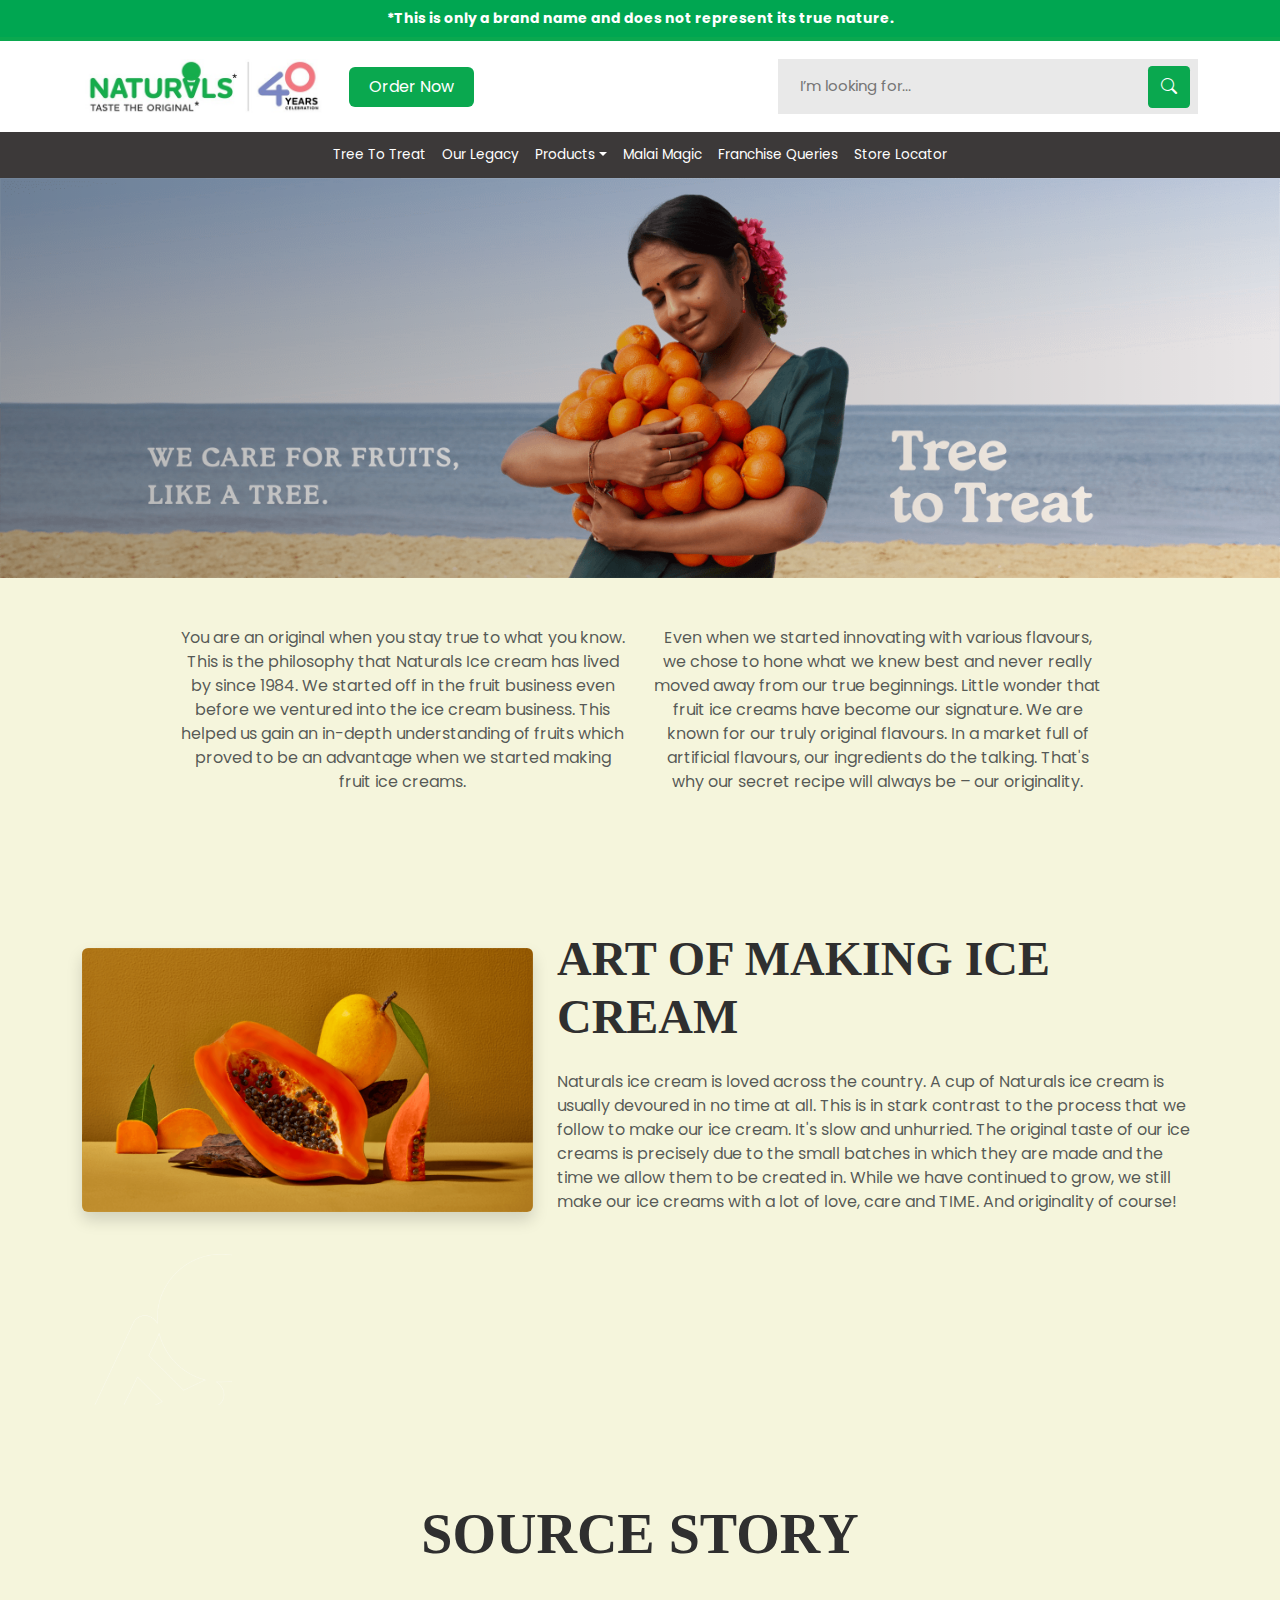
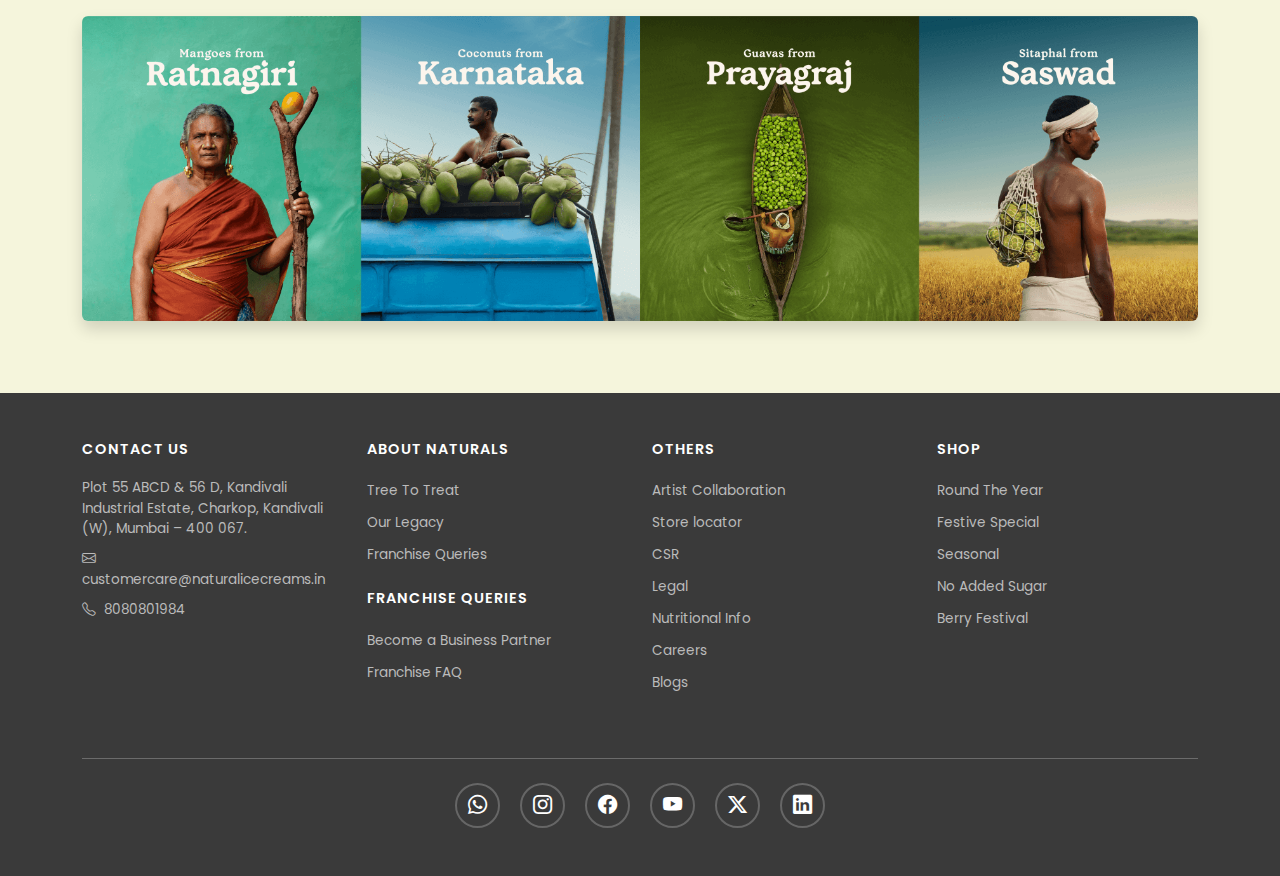
<file: tree-to-treat.html>
<!doctype html>
<html lang="en">
  <head>
    <meta charset="UTF-8" />
    <meta name="viewport" content="width=device-width, initial-scale=1.0" />
    <title>Tree To Treat - Naturals Ice Cream</title>
    <link
      href="https://cdn.jsdelivr.net/npm/bootstrap@5.3.2/dist/css/bootstrap.min.css"
      rel="stylesheet"
    />
    <link
      rel="stylesheet"
      href="https://cdn.jsdelivr.net/npm/bootstrap-icons@1.11.1/font/bootstrap-icons.css"
    />
    <link rel="preconnect" href="https://fonts.googleapis.com" />
    <link rel="preconnect" href="https://fonts.gstatic.com" crossorigin />
    <link
      href="https://fonts.googleapis.com/css2?family=Poppins:wght@300;400;500;600;700&display=swap"
      rel="stylesheet"
    />
    <link rel="stylesheet" href="styles.css" />
  </head>
  <body>
    <div class="text-center py-2" id="warning">
      *This is only a brand name and does not represent its true nature.
    </div>
        <header class="topbar">
  <div class="container">
    <div class="row align-items-center">
      <div class="col-md-7 d-flex align-items-center gap-4">
        <a href="index.html"><img src="images/imgi_1_Logo-with-asterisk-01-1.jpg" class="logo" alt="Naturals"></a>
        <a href="#" class="btn order-btn">Order Now</a>
      </div>
      <div class="col-md-5 d-flex justify-content-end">
        <div class="search-wrapper">
          <input type="text" placeholder="I’m looking for..." />
          <button>
            <i class="bi bi-search"></i>
          </button>
        </div>
      </div>
    </div>
  </div>
</header>
    <nav class="navbar navbar-expand-lg navbar-dark bg-dark-green">
      <div class="container">
        <button
          class="navbar-toggler"
          type="button"
          data-bs-toggle="collapse"
          data-bs-target="#navbarNav"
        >
          <span class="navbar-toggler-icon"></span>
        </button>
        <div
          class="collapse navbar-collapse justify-content-center"
          id="navbarNav"
        >
          <ul class="navbar-nav">
            <li class="nav-item">
              <a class="nav-link active" href="tree-to-treat.html"
                >Tree To Treat</a
              >
            </li>
            <li class="nav-item">
              <a class="nav-link" href="our-legacy.html">Our Legacy</a>
            </li>
            <li class="nav-item dropdown products-dropdown">
              <a class="nav-link dropdown-toggle" href="#" role="button"
                >Products</a
              >
              <div class="dropdown-menu products-megamenu">
                <div class="container">
                  <div
                    class="d-flex justify-content-center align-items-start flex-wrap gap-4"
                  >
                    <div class="text-center">
                      <a
                        href="festive-special.html"
                        class="product-category-link"
                      >
                        <img
                          src="images/Product/imgi_4_Festive-1.png"
                          alt="Festive Special"
                        />
                        <p>Festive Special</p>
                      </a>
                    </div>
                    <div class="text-center">
                      <a
                        href="no-added-sugar.html"
                        class="product-category-link"
                      >
                        <img
                          src="images/Product/imgi_3_nosuger.png"
                          alt="No Added Sugar"
                        />
                        <p>No Added Sugar</p>
                      </a>
                    </div>
                    <div class="text-center">
                      <a
                        href="round-the-year.html"
                        class="product-category-link"
                      >
                        <img
                          src="images/Product/imgi_2_Year-Round.png"
                          alt="Round The Year"
                        />
                        <p>Round The Year</p>
                      </a>
                    </div>
                    <div class="text-center">
                      <a href="seasonal.html" class="product-category-link">
                        <img
                          src="images/Product/imgi_6_Seasonal-2.png"
                          alt="Seasonal"
                        />
                        <p>Seasonal</p>
                      </a>
                    </div>
                    <div class="text-center">
                      <a
                        href="berry-festival.html"
                        class="product-category-link"
                      >
                        <img
                          src="images/Product/imgi_5_Berry-1.png"
                          alt="Berry Festival"
                        />
                        <p>Berry Festival</p>
                      </a>
                    </div>
                  </div>
                </div>
              </div>
            </li>
            <li class="nav-item">
              <a class="nav-link" href="malai-magic.html">Malai Magic</a>
            </li>
            <li class="nav-item">
              <a class="nav-link" href="franchise-queries.html"
                >Franchise Queries</a
              >
            </li>
            <li class="nav-item">
              <a class="nav-link" href="store-locator.html">Store Locator</a>
            </li>
          </ul>
        </div>
      </div>
    </nav>
    <section class="tree-to-treat-hero position-relative">
      <img
        src="images/Tree-To-Treat/imgi_17_Tree-To-Treat-Website_-Assets_Ingredient-Story-Banner-image-Desktop-1536-×-480-px.png"
        alt="Tree To Treat Hero"
        class="w-100 d-block"
      />
      <div
        class="hero-overlay position-absolute top-0 start-0 w-100 h-100 d-flex align-items-center"
      >
        <div class="container">
          <!-- <div class="row">
                    <div class="col-md-6">
                        <h1 class="display-3 text-white fw-bold mb-3">WE CARE FOR FRUITS,<br>LIKE A TREE.</h1>
                    </div>
                    <div class="col-md-6 text-end">
                        <h2 class="display-4 text-white fw-bold">Tree<br>to Treat</h2>
                    </div>
                </div> -->
        </div>
      </div>
    </section>
    <section class="originality-section py-5" style="background-color: #f5f5dc">
      <div class="container">
        <div class="row justify-content-center text-center">
          <div class="col-md-5 mb-4">
            <p class="text-muted">
              You are an original when you stay true to what you know. This is
              the philosophy that Naturals Ice cream has lived by since 1984. We
              started off in the fruit business even before we ventured into the
              ice cream business. This helped us gain an in-depth understanding
              of fruits which proved to be an advantage when we started making
              fruit ice creams.
            </p>
          </div>
          <div class="col-md-5 mb-4">
            <p class="text-muted">
              Even when we started innovating with various flavours, we chose to
              hone what we knew best and never really moved away from our true
              beginnings. Little wonder that fruit ice creams have become our
              signature. We are known for our truly original flavours. In a
              market full of artificial flavours, our ingredients do the
              talking. That's why our secret recipe will always be – our
              originality.
            </p>
          </div>
        </div>
      </div>
    </section>
    <section class="art-section py-5" style="background-color: #f5f5dc">
      <div class="container">
        <div class="row align-items-center">
          <div class="col-md-5 mb-4 mb-md-0">
            <img
              src="images/Tree-To-Treat/imgi_22_Tree-To-Treat-Website_-Assets_Art-of-making-ice-cream-image-1024-×-600-px.png"
              alt="Art of Making Ice Cream"
              class="img-fluid rounded shadow"
              style="width: 100%; object-fit: cover"
            />
          </div>
          <div class="col-md-7">
            <h2
              class="display-5 fw-bold mb-4"
              style="font-family: &quot;Georgia&quot;, serif"
            >
              ART OF MAKING ICE CREAM
            </h2>
            <p class="text-muted">
              Naturals ice cream is loved across the country. A cup of Naturals
              ice cream is usually devoured in no time at all. This is in stark
              contrast to the process that we follow to make our ice cream. It's
              slow and unhurried. The original taste of our ice creams is
              precisely due to the small batches in which they are made and the
              time we allow them to be created in. While we have continued to
              grow, we still make our ice creams with a lot of love, care and
              TIME. And originality of course!
            </p>
          </div>
          <div class="col-12 text-end mt-4">
            <img
              src="images/imgi_21_logo-element-left.png"
              alt="Leaf Decoration"
              class="img-fluid"
              style="max-width: 150px; transform: scaleX(-1)"
            />
          </div>
        </div>
      </div>
    </section>
    <section
      class="source-story-section py-5"
      style="background-color: #f5f5dc"
    >
      <div class="container">
        <h2
          class="text-center display-4 fw-bold mb-5"
          style="font-family: &quot;Georgia&quot;, serif"
        >
          SOURCE STORY
        </h2>
        <div class="text-center mb-4">
          <img
            src="images/Tree-To-Treat/imgi_23_Tree-To-Treat-Website_-Assets_Source-Story-image-1758-×-480-px.png"
            alt="Source Story"
            class="img-fluid rounded shadow"
          />
        </div>
      </div>
    </section>
    <footer class="footer py-5 bg-dark text-white">
      <div class="container">
        <div class="row">
          <div class="col-lg-3 col-md-6 mb-4">
            <h5 class="footer-title">CONTACT US</h5>
            <p class="footer-text">
              Plot 55 ABCD & 56 D, Kandivali Industrial Estate, Charkop,
              Kandivali (W), Mumbai – 400 067.
            </p>
            <p class="footer-text">
              <i class="bi bi-envelope me-2"></i
              >customercare@naturalicecreams.in
            </p>
            <p class="footer-text">
              <i class="bi bi-telephone me-2"></i>8080801984
            </p>
          </div>
          <div class="col-lg-3 col-md-6 mb-4">
            <h5 class="footer-title">ABOUT NATURALS</h5>
            <ul class="footer-links list-unstyled">
              <li><a href="#">Tree To Treat</a></li>
              <li><a href="#">Our Legacy</a></li>
              <li><a href="#">Franchise Queries</a></li>
            </ul>
            <h5 class="footer-title mt-4">FRANCHISE QUERIES</h5>
            <ul class="footer-links list-unstyled">
              <li><a href="#">Become a Business Partner</a></li>
              <li><a href="#">Franchise FAQ</a></li>
            </ul>
          </div>
          <div class="col-lg-3 col-md-6 mb-4">
            <h5 class="footer-title">OTHERS</h5>
            <ul class="footer-links list-unstyled">
              <li><a href="#">Artist Collaboration</a></li>
              <li><a href="#">Store locator</a></li>
              <li><a href="#">CSR</a></li>
              <li><a href="#">Legal</a></li>
              <li><a href="#">Nutritional Info</a></li>
              <li><a href="#">Careers</a></li>
              <li><a href="#">Blogs</a></li>
            </ul>
          </div>
          <div class="col-lg-3 col-md-6 mb-4">
            <h5 class="footer-title">SHOP</h5>
            <ul class="footer-links list-unstyled">
              <li><a href="#">Round The Year</a></li>
              <li><a href="#">Festive Special</a></li>
              <li><a href="#">Seasonal</a></li>
              <li><a href="#">No Added Sugar</a></li>
              <li><a href="#">Berry Festival</a></li>
            </ul>
          </div>
        </div>
        <hr class="my-4" />
        <div class="row align-items-center">
          <div class="col-md-12 text-center">
            <div class="social-icons">
              <a href="#" class="social-icon"><i class="bi bi-whatsapp"></i></a>
              <a href="#" class="social-icon"
                ><i class="bi bi-instagram"></i
              ></a>
              <a href="#" class="social-icon"><i class="bi bi-facebook"></i></a>
              <a href="#" class="social-icon"><i class="bi bi-youtube"></i></a>
              <a href="#" class="social-icon"
                ><i class="bi bi-twitter-x"></i
              ></a>
              <a href="#" class="social-icon"><i class="bi bi-linkedin"></i></a>
            </div>
          </div>
        </div>
      </div>
    </footer>
    <button
      id="scrollTopBtn"
      class="btn btn-success rounded-circle position-fixed bottom-0 end-0 m-4"
      style="width: 50px; height: 50px; display: none"
    >
      <i class="bi bi-arrow-up"></i>
    </button>
    <script src="https://cdn.jsdelivr.net/npm/bootstrap@5.3.2/dist/js/bootstrap.bundle.min.js"></script>
  </body>
</html>
</file>
<file: styles.css>
* {
  margin: 0;
  padding: 0;
  box-sizing: border-box;
}
:root {
  --primary-green: #00a651;
  --dark-green: #1a472a;
  --light-green: #f5f5dc;
  --bg-cream: #e8e8b3;
}
#warning {
  background-color: var(--primary-green);
  width: 100%;
  color: white;
  font-size: 14px;
  padding: 8px 0;
  font-weight: 700;
}
header {
  background-color: white;
  padding: 15px 30px;
}
.logo-img {
  height: 50px;
  width: auto;
}
.years-badge {
  height: 45px;
  width: auto;
}
.search-box {
  width: 300px;
}
.search-box .form-control {
  background-color: #f0f0f0;
  border: none;
  border-radius: 5px 0 0 5px;
}
.search-box .btn {
  border-radius: 0 5px 5px 0;
}
.bg-dark-green {
  background-color: rgb(60, 57, 57);
}
.navbar-nav .nav-link {
  color: white !important;
  padding: 5px 25px;
  font-weight: 400;
  transition: all 0.3s;
  font-size: 0.85rem;
}
.navbar-nav .nav-link:hover {
  color: var(--primary-green) !important;
}
.dropdown-menu {
  background-color: var(--dark-green);
  border: none;
}
.dropdown-item {
  color: white;
}
.dropdown-item:hover {
  background-color: var(--primary-green);
  color: white;
}
/* Move controls to extreme ends */
#heroCarousel .carousel-control-prev {
  left: 20px; /* adjust if needed */
}

#heroCarousel .carousel-control-next {
  right: 20px; /* adjust if needed */
}

/* Increase clickable area (optional but recommended) */
#heroCarousel .carousel-control-prev,
#heroCarousel .carousel-control-next {
  width: auto;
  opacity: 1;
}

/* Green arrows */
.carousel-control-prev-icon,
.carousel-control-next-icon {
  background-image: none; /* remove default SVG */
  width: 40px;
  height: 40px;
}

/* Custom arrow using CSS */
.carousel-control-prev-icon::after,
.carousel-control-next-icon::after {
  content: "";
  display: block;
  width: 14px;
  height: 14px;
  border: solid #16a34a;
  border-width: 0 3px 3px 0;
  padding: 6px;
}

/* Left arrow */
.carousel-control-prev-icon::after {
  transform: rotate(135deg);
}

/* Right arrow */
.carousel-control-next-icon::after {
  transform: rotate(-45deg);
}

.quote-section {
  background-color: var(--bg-cream);
  position: relative;
  overflow: hidden;
}
.quote-text {
  font-size: 2.5rem;
  font-weight: 700;
  color: #333;
  font-family: Georgia, serif;
}
.quote-author {
  color: #666;
  font-size: 1rem;
  margin-top: 10px;
}
.leaf-decor {
  position: absolute;
  width: 100px;
  opacity: 0.5;
}
.left-leaf {
  left: 20px;
  top: 20px;
}
.right-leaf {
  right: 20px;
  bottom: 20px;
  transform: rotate(180deg);
}
.video-section {
  background-color: var(--bg-cream);
}
.video-wrapper {
  position: relative;
  overflow: hidden;
}
.play-button {
  position: absolute;
  top: 50%;
  left: 50%;
  transform: translate(-50%, -50%);
  font-size: 80px;
  color: #ff0000;
  cursor: pointer;
  transition: transform 0.3s;
}
.play-button:hover {
  transform: translate(-50%, -50%) scale(1.1);
}
.bg-light-green {
  background-color: var(--bg-cream);
}
.image-grid-section img {
  border-radius: 15px;
  transition: transform 0.3s;
}
.image-grid-section img:hover {
  transform: scale(1.02);
}
.section-title {
  font-size: 2.5rem;
  font-weight: 800;
  color: #333;
  letter-spacing: 2px;
}
.product-card {
  background: white;
  padding: 20px;
  border-radius: 15px;
  box-shadow: 0 5px 15px rgba(0, 0, 0, 0.1);
  transition: transform 0.3s;
}
.product-card:hover {
  transform: translateY(-10px);
}
.product-card img {
  max-width: 100%;
  border-radius: 10px;
}
.product-name {
  font-weight: 700;
  color: #333;
  font-size: 0.9rem;
}
.product-buttons .btn {
  padding: 8px 20px;
  font-size: 0.8rem;
  font-weight: 600;
}
.brand-img {
  border-radius: 15px;
  transition: transform 0.3s;
  box-shadow: 0 5px 20px rgba(0, 0, 0, 0.1);
}
.brand-img:hover {
  transform: scale(1.03);
}
.ingredient-icon {
  width: 80px;
  height: 80px;
}
.ingredient-item h4 {
  font-weight: 700;
  color: #333;
}
.ingredient-text {
  color: #666;
  font-size: 0.95rem;
  line-height: 1.7;
}
.milk-wave {
  margin-top: 30px;
}
.instagram-link {
  color: var(--primary-green);
  text-decoration: none;
  font-weight: 700;
}
.instagram-link:hover {
  text-decoration: underline;
}
.instagram-item {
  position: relative;
  overflow: hidden;
  border-radius: 10px;
}
.instagram-item img {
  width: 100%;
  height: 250px;
  object-fit: cover;
  transition: transform 0.3s;
}
.instagram-overlay {
  position: absolute;
  top: 0;
  left: 0;
  width: 100%;
  height: 100%;
  background: rgba(0, 0, 0, 0.5);
  display: flex;
  align-items: center;
  justify-content: center;
  opacity: 0;
  transition: opacity 0.3s;
}
.instagram-overlay i {
  font-size: 40px;
  color: white;
}
.instagram-item:hover .instagram-overlay {
  opacity: 1;
}
.instagram-item:hover img {
  transform: scale(1.1);
}
.story-card {
  max-width: 900px;
  margin: 0 auto;
}
.story-title {
  font-size: 1.8rem;
  font-weight: 700;
  color: #333;
  font-style: italic;
}
.story-text {
  color: #555;
  line-height: 1.8;
  font-size: 1rem;
}
.order-section {
  background-color: var(--primary-green);
}
.delivery-logo {
  height: 50px;
  width: auto;
  filter: brightness(0) invert(1);
}
.footer {
  background-color: #3a3a3a !important;
}
.footer-title {
  font-size: 0.9rem;
  font-weight: 600;
  margin-bottom: 20px;
  letter-spacing: 1px;
}
.footer-text {
  font-size: 0.85rem;
  color: #bbb;
  margin-bottom: 10px;
}
.footer-links li {
  margin-bottom: 8px;
}
.footer-links a {
  color: #bbb;
  text-decoration: none;
  font-size: 0.85rem;
  transition: color 0.3s;
}
.footer-links a:hover {
  color: var(--primary-green);
}
.social-icons {
  display: flex;
  gap: 20px;
  justify-content: center;
}
.social-icon {
  width: 45px;
  height: 45px;
  border: 2px solid #666;
  border-radius: 50%;
  display: flex;
  align-items: center;
  justify-content: center;
  color: white;
  font-size: 1.2rem;
  transition: all 0.3s;
}
.social-icon:hover {
  background-color: var(--primary-green);
  border-color: var(--primary-green);
  color: white;
}
.scroll-top {
  position: fixed;
  bottom: 30px;
  right: 30px;
  width: 50px;
  height: 50px;
  background-color: #333;
  color: white;
  border-radius: 50%;
  display: flex;
  align-items: center;
  justify-content: center;
  text-decoration: none;
  font-size: 1.5rem;
  transition: all 0.3s;
  z-index: 1000;
}
.scroll-top:hover {
  background-color: var(--primary-green);
  color: white;
}
@media (max-width: 991px) {
  .search-box {
    width: 200px;
  }
  .quote-text {
    font-size: 1.8rem;
  }
  .section-title {
    font-size: 2rem;
  }
}
@media (max-width: 767px) {
  header .row {
    flex-direction: column;
    gap: 15px;
  }
  .search-box {
    width: 100%;
  }
  .logo-img,
  .years-badge {
    height: 40px;
  }
  .quote-text {
    font-size: 1.4rem;
  }
  .section-title {
    font-size: 1.5rem;
  }
  .leaf-decor {
    display: none;
  }
  .delivery-logo {
    height: 35px;
  }
  .instagram-item img {
    height: 180px;
  }
}
.tree-to-treat-hero {
  position: relative;
  overflow: hidden;
}
.tree-to-treat-hero img {
  max-height: 600px;
  object-fit: cover;
}
.hero-overlay {
  background: linear-gradient(to right, rgba(0, 0, 0, 0.3), rgba(0, 0, 0, 0));
}
.source-card {
  transition: transform 0.3s ease;
  overflow: hidden;
}
.source-card:hover {
  transform: translateY(-5px);
}
.source-card img {
  transition: transform 0.3s ease;
}
.source-card:hover img {
  transform: scale(1.05);
}
/* ============================================
   OUR LEGACY PAGE STYLES
   ============================================ */
.content {
  background-color: #f5f5dc;
  padding-bottom: 0;
}
.section {
  padding: 0;
}
#scrolldown img {
  width: 100%;
  height: auto;
  display: block;
}
#legacy-section2 {
  background-color: #f5f5dc;
  padding: 40px 20px;
}
.no-gutters {
  margin-right: 0;
  margin-left: 0;
  padding-right: 0;
  padding-left: 0;
}
.no-gutters > .col,
.no-gutters > [class*="col-"] {
  padding-right: 0;
  padding-left: 0;
}
.green-bg {
  background-color: #00a651;
  padding: 40px 30px;
}
.green-border {
  border-left: 3px solid #00a651;
}
.green-bg2 {
  background-color: #00a651;
  padding: 60px 40px;
  border-radius: 0 150px 0 0;
}
.green-border2 {
  border-left: 0;
}
.green-footer {
  background-color: #f5f5dc;
  margin-top: 60px;
}
.card {
  background-color: transparent;
  border: none;
  margin-bottom: 20px;
}
.card-body {
  padding: 20px;
}
.card-title {
  color: #2c3e2c;
  font-size: 1.5rem;
  margin-bottom: 15px;
}
.card-text {
  color: #2c3e2c;
  font-size: 1.1rem;
  line-height: 1.8;
}
.timeline-dot {
  color: #00a651 !important;
  font-size: 1.2rem !important;
  background-color: transparent;
}
.timeline-line .timeline-dot {
  font-size: 1rem !important;
}
.border-success {
  border-color: #00a651 !important;
  border-width: 3px !important;
}
.border-right {
  border-right: 3px solid #00a651 !important;
}
.timeline_img,
.timeline_img2 {
  width: 100%;
  height: auto;
  border-radius: 8px;
}
@media (min-width: 576px) {
  .text-sm-right {
    text-align: right !important;
  }
  .text-sm-left {
    text-align: left !important;
  }
}
@media (max-width: 767px) {
  #legacy-section2 {
    padding: 20px 15px;
  }
  .green-bg {
    padding: 30px 20px;
  }
  .green-bg2 {
    padding: 40px 20px;
    border-radius: 0 80px 0 0;
  }
  .card-body {
    padding: 15px 10px;
  }
  .card-title {
    font-size: 1.2rem;
  }
  .card-text {
    font-size: 1rem;
  }
}
@media (max-width: 575px) {
  .green-bg2 {
    border-radius: 0 50px 0 0;
  }
}
.malai-hero img {
  width: 100%;
  height: auto;
  display: block;
}
.malaicontent {
  max-width: 1200px;
}
.product-btn {
  background-color: #00a651;
  border: none;
  padding: 10px 25px;
  border-radius: 5px;
  transition: background-color 0.3s ease;
  width: 100%;
}
.product-btn:hover {
  background-color: #008741;
}
.product figure {
  margin-bottom: 20px;
  box-shadow: 0 2px 8px rgba(0, 0, 0, 0.1);
  transition: transform 0.3s ease;
}
.product figure:hover {
  transform: translateY(-5px);
}
.product figure img {
  width: 100%;
  height: auto;
}
.product figcaption {
  padding: 15px 10px;
}
.product figcaption h6 {
  font-size: 14px;
  color: #292929;
  min-height: 40px;
  display: flex;
  align-items: center;
  justify-content: center;
}
#expand-collapse {
  font-size: 16px;
  text-decoration: underline;
}
#expand-collapse:hover {
  color: #008741;
}
.subhead {
  text-align: justify;
  line-height: 1.8;
}
.mainhead {
  max-width: 100%;
}
.products-dropdown {
  position: static;
}
.products-megamenu {
  display: none;
  position: absolute;
  left: 0;
  right: 0;
  background-color: white;
  box-shadow: 0 4px 8px rgba(0, 0, 0, 0.1);
  padding: 20px 0;
  z-index: 1000;
  margin-top: 0;
}
.products-dropdown:hover .products-megamenu {
  display: block !important;
}
.products-megamenu .text-center {
  min-width: 120px;
  max-width: 140px;
}
.product-category-link {
  text-decoration: none;
  display: block;
  padding: 10px;
  transition: all 0.3s ease;
}
.product-category-link:hover {
  opacity: 0.8;
}
.product-category-link img {
  width: 80px;
  height: 80px;
  object-fit: cover;
  margin: 0 auto;
  border-radius: 50%;
  border: 2px solid #f0f0f0;
  display: block;
}
.product-category-link p {
  margin-top: 10px;
  font-weight: 500;
  font-size: 13px;
  color: #333;
  margin-bottom: 0;
}
.franchise-hero h1 {
  font-size: 2.5rem;
  letter-spacing: 2px;
}
.franchise-hero h5 {
  font-size: 1.2rem;
  font-weight: 400;
}
@media (max-width: 768px) {
  .products-megamenu {
    padding: 15px 0;
  }
  .product-category-link img {
    width: 60px;
    height: 60px;
  }
  .product-category-link p {
    font-size: 11px;
  }
  .franchise-hero h1 {
    font-size: 1.8rem;
  }
}
.category-nav-sticky {
  position: sticky;
  top: 0;
  z-index: 100;
  background-color: white;
  padding: 20px 0;
  box-shadow: 0 2px 4px rgba(0, 0, 0, 0.1);
}
.category-nav-sticky .category-icon {
  text-align: center;
  cursor: pointer;
  text-decoration: none;
  color: inherit;
  transition: opacity 0.3s ease;
  display: block;
}
.category-nav-sticky .category-icon:hover {
  opacity: 0.8;
  text-decoration: none;
}
.category-nav-sticky .category-icon.active {
  border-bottom: 3px solid #28a745;
  padding-bottom: 5px;
}
.category-nav-sticky img {
  width: 60px;
  height: 60px;
  border-radius: 50%;
  object-fit: contain;
  margin-bottom: 8px;
}
.category-nav-sticky p {
  margin: 0;
  font-size: 12px;
  font-weight: 500;
}
.category-sidebar {
  background-color: #f8f9fa;
  padding: 20px;
  border-radius: 8px;
}
.category-sidebar h5 {
  font-weight: bold;
  margin-bottom: 20px;
  font-size: 16px;
  text-transform: uppercase;
}
.category-sidebar .list-group-item {
  background-color: transparent;
  border: none;
  padding: 8px 0;
  color: #666;
  cursor: pointer;
  transition: color 0.3s ease;
}
.category-sidebar .list-group-item:hover {
  color: #28a745;
}
.category-sidebar .list-group-item.active {
  color: #28a745;
  font-weight: bold;
  background-color: transparent;
}
.products-section .product-card {
  border: 1px solid #e0e0e0;
  border-radius: 8px;
  overflow: hidden;
  transition: box-shadow 0.3s ease;
  background-color: white;
  padding: 0;
}
.products-section .product-card:hover {
  box-shadow: 0 4px 12px rgba(0, 0, 0, 0.1);
}
.products-section .product-card .product-image {
  background-color: #f8f9fa;
  padding: 20px;
  text-align: center;
}
.products-section .product-card .product-image img {
  max-width: 100%;
  height: auto;
}
.products-section .product-card .product-info {
  padding: 15px;
}
.products-section .product-card .product-title {
  font-size: 16px;
  font-weight: 600;
  margin-bottom: 15px;
  color: #333;
}
.products-section .product-card .btn-success {
  background-color: #28a745;
  border-color: #28a745;
}
.products-section .product-card .btn-secondary {
  background-color: #6c757d;
  border-color: #6c757d;
}
.store-locator-hero {
  background-color: #e8e8e8;
}
.store-locator-hero h1 {
  color: #333;
  letter-spacing: 3px;
}
.store-search-panel {
  background-color: #f8f9fa;
}
.store-search-panel h3 {
  color: #333;
  font-size: 1.5rem;
}
.map-container {
  border: 1px solid #ddd;
}
.category-sidebar .list-group-item a {
  color: inherit;
  text-decoration: none;
  display: block;
}
.category-sidebar .list-group-item a:hover {
  color: #28a745;
}
.category-sidebar .list-group-item.active a {
  color: inherit;
}
header.bg-white {
  border-bottom: 1px solid #e0e0e0;
}
.search-box input {
  min-width: 300px;
  border: 1px solid #ddd;
}
.search-box .btn-success {
  background-color: #28a745;
  border-color: #28a745;
}
.search-box .btn-success:hover {
  background-color: #218838;
  border-color: #1e7e34;
}
.topbar {
  border-top: 4px solid #0aa84f;
  padding: 18px 0;
  background: #fff;
}
.logo {
  height: 55px;
}
.years {
  height: 45px;
}
.order-btn {
  background: #0aa84f;
  color: #fff;
  padding: 8px 20px;
  font-weight: 400;
  border: none;
}
.order-btn:hover {
  background: #098f43;
  color: #fff;
}
.search-wrapper {
  display: flex;
  align-items: center;
  background: #e9e9e9;
  padding: 6px 8px;
  width: 420px;
}
.search-wrapper input {
  border: none;
  outline: none;
  background: transparent;
  padding: 10px 14px;
  flex: 1;
  font-size: 15px;
}
.search-wrapper button {
  background: #0aa84f;
  border: none;
  color: #fff;
  width: 42px;
  height: 42px;
  border-radius: 10%;
  font-size: 16px;
  cursor: pointer;
}

/* ===============================
   GLOBAL
================================ */
:root {
  --green: #0aa64f;
  --dark-green: #067a3a;
  --light-green: #eaf6df;
  --text-dark: #2f2f2f;
  --text-muted: #6b6b6b;
}

* {
  box-sizing: border-box;
}

body {
  font-family: "Poppins", sans-serif;
  background: #ffffff;
  color: var(--text-dark);
}

img {
  max-width: 100%;
  display: block;
}

/* ===============================
   HERO
================================ */
.legacy-hero {
  display: flex;
  align-items: center;
  justify-content: space-between;
  padding: 80px 8%;
  background: #fff;
}

.legacy-hero h1 {
  font-size: 64px;
  line-height: 1.1;
  font-weight: 700;
  color: var(--green);
}

.legacy-hero-right img {
  max-width: 420px;
}

/* ===============================
   QUOTE
================================ */
.legacy-quote {
  background: var(--green);
  color: #fff;
  padding: 50px 8%;
  border-radius: 0 0 120px 0;
}

.legacy-quote p {
  font-size: 28px;
  font-weight: 600;
  margin-bottom: 15px;
}

.legacy-quote span {
  font-size: 14px;
  opacity: 0.9;
}

/* ===============================
   TIMELINE
================================ */
.legacy-timeline {
  background: var(--light-green);
  padding: 80px 0;
}

.timeline-row {
  display: flex;
  align-items: center;
  justify-content: center;
  gap: 60px;
  padding: 70px 8%;
  position: relative;
}

.timeline-row.reverse {
  flex-direction: row-reverse;
}

/* Left / Right */
.timeline-left,
.timeline-right {
  width: 40%;
}

.timeline-right h3 {
  color: var(--green);
  font-size: 22px;
  margin-bottom: 10px;
}

.timeline-right p {
  font-size: 15px;
  line-height: 1.7;
  color: var(--text-muted);
}

/* Center Line */
.timeline-center {
  width: 40px;
  position: relative;
  display: flex;
  justify-content: center;
}

.timeline-center .line {
  width: 4px;
  height: 100%;
  background: var(--green);
}

.timeline-center .dot {
  width: 14px;
  height: 14px;
  background: var(--green);
  border-radius: 50%;
  position: absolute;
  top: 0;
  z-index: 2;
}

/* ===============================
   ANIMATIONS
================================ */
.timeline-row {
  opacity: 0;
  transform: translateY(40px);
  animation: fadeUp 0.8s ease forwards;
}

.timeline-row:nth-child(1) {
  animation-delay: 0.1s;
}
.timeline-row:nth-child(2) {
  animation-delay: 0.2s;
}
.timeline-row:nth-child(3) {
  animation-delay: 0.3s;
}
.timeline-row:nth-child(4) {
  animation-delay: 0.4s;
}
.timeline-row:nth-child(5) {
  animation-delay: 0.5s;
}
.timeline-row:nth-child(6) {
  animation-delay: 0.6s;
}

@keyframes fadeUp {
  to {
    opacity: 1;
    transform: translateY(0);
  }
}

/* ===============================
   END SECTION
================================ */
.legacy-end {
  background: var(--green);
  color: #fff;
  text-align: center;
  padding: 50px 20px;
}

.legacy-end h2 {
  font-size: 26px;
  font-weight: 700;
}

/* ===============================
   RESPONSIVE
================================ */
@media (max-width: 1024px) {
  .legacy-hero {
    flex-direction: column;
    text-align: center;
  }

  .legacy-hero h1 {
    font-size: 52px;
  }
}

@media (max-width: 768px) {
  .timeline-row,
  .timeline-row.reverse {
    flex-direction: column;
    text-align: center;
    gap: 30px;
  }

  .timeline-left,
  .timeline-right {
    width: 100%;
  }

  .timeline-center {
    display: none;
  }

  .legacy-quote p {
    font-size: 22px;
  }

  .legacy-hero h1 {
    font-size: 42px;
  }
}
</file>
